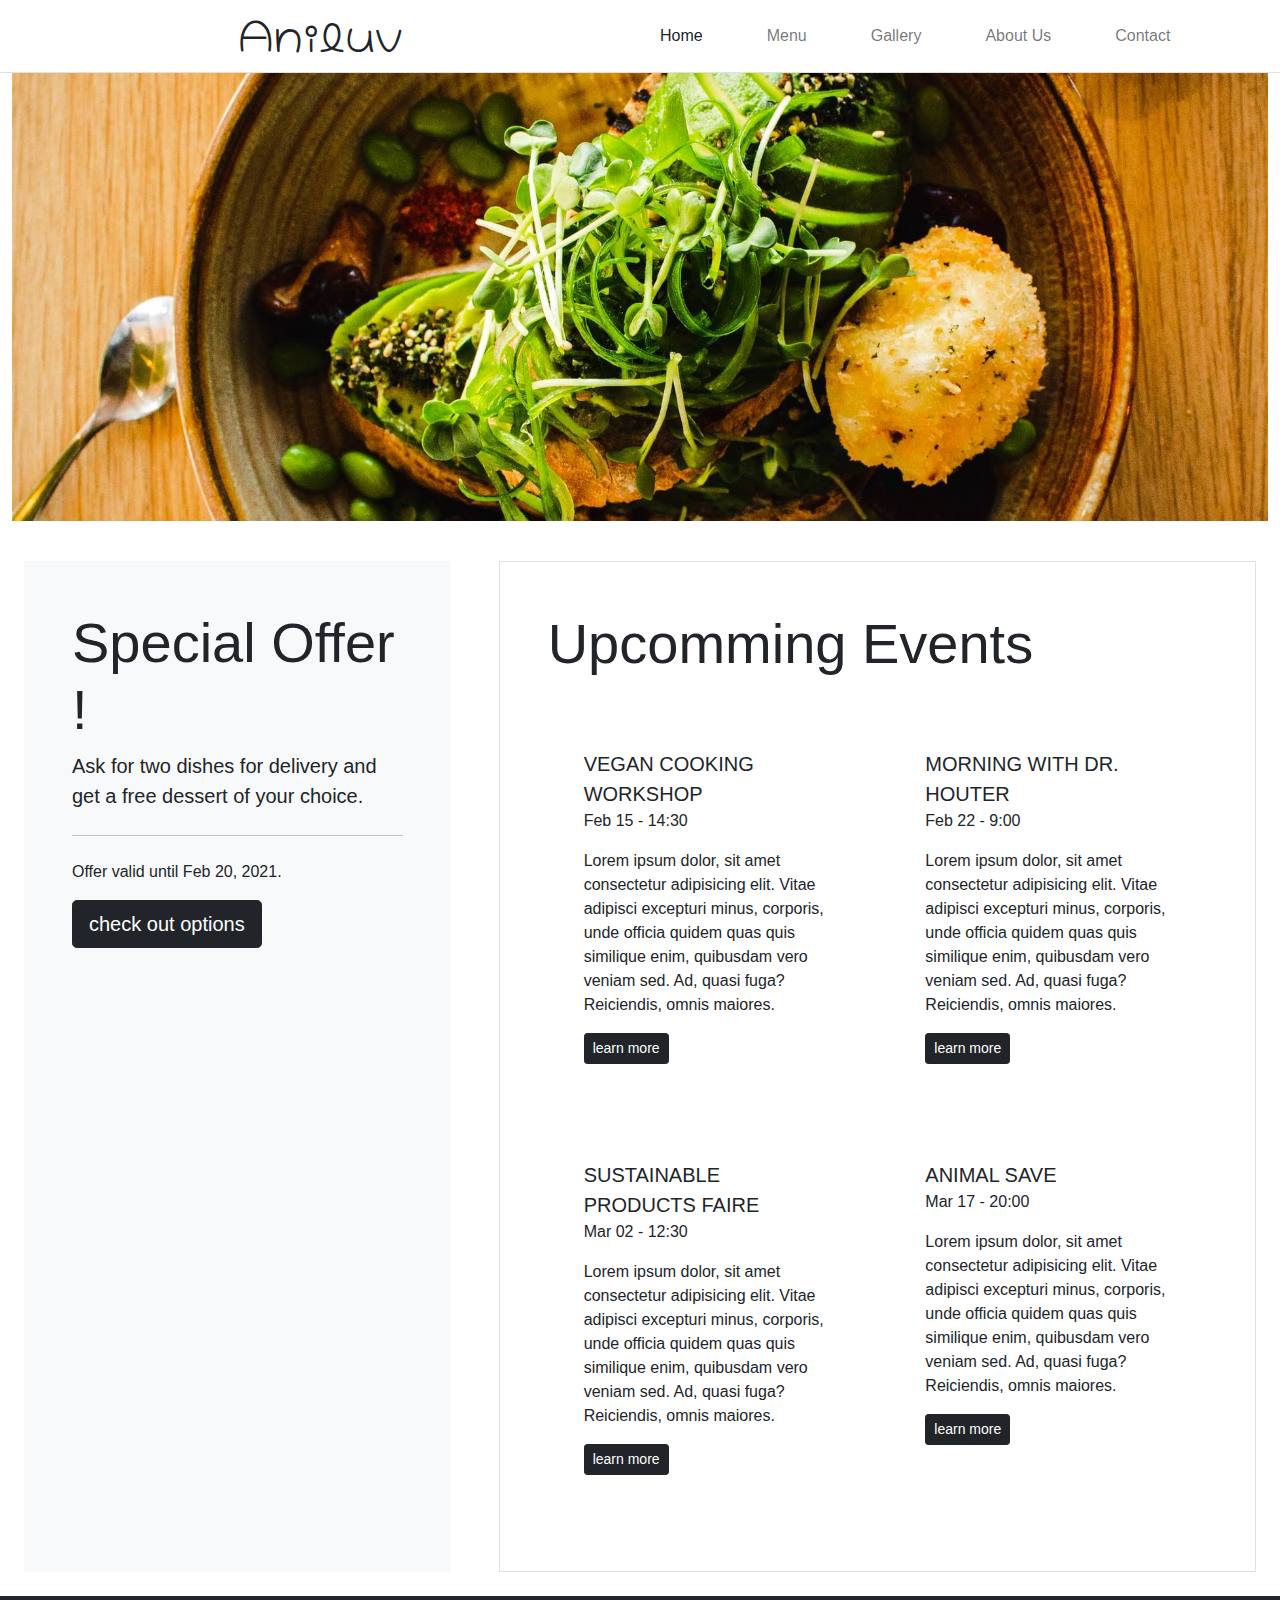
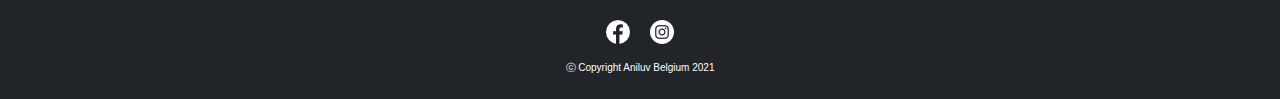
<file: index.html>
<!DOCTYPE html>
<html lang="en">
<head>
    <meta charset="UTF-8">
    <meta name="viewport" content="width=device-width, initial-scale=1.0">
    <link rel="stylesheet" href="scss/custom.css">
    <title>Aniluv - Vegan Restaurant</title>
</head>
<body>

<!------------------------ HEADER ------------------------>
<div class="container-fluid">
    <div class="row border-bottom sticky-top new-bg">
  
    <!-- restaurant's name -->
    <div class="col text-center">
        <h1 class="p-2" id="h1-restname">Aniluv</h1>
    </div>

    <!-- nav bar FOR SM -->
        <div class="col-2 text-center d-md-none">
            <nav>
                <a class="p-2 nav-link dropdown-toggle mt-2" href="#" id="navbarDropdown" role="button" data-bs-toggle="dropdown" aria-expanded="false" aria-labelledby="navbarDropdownMenuLink"><img src="img/menuicon.png"></a>
                <ul class="dropdown-menu">
                    <li><a class="dropdown-item active" aria-current="true" href="index.html">Home</a></li>
                    <li><a class="dropdown-item" href="menu.html">Menu</a></li>
                    <li><a class="dropdown-item" href="gallery.html">Gallery</a></li>
                    <li><a class="dropdown-item" href="about-us.html">About Us</a></li>
                    <li><a class="dropdown-item" href="contact.html">Contact</a></li>
                </ul>
            </nav>
        </div>

    <!-- nav bar FOR MD OR MORE -->
    <div class="col text-center d-none d-md-block">
        <nav class="navbar navbar-expand-md navbar-light mt-2"> 
            <ul class="navbar-nav me-auto mb-2 mb-md-0">
                <li class="nav-item me-5"><a class="nav-link active" href="index.html">Home</a></li>
                <li class="nav-item me-5"><a class="nav-link" href="menu.html">Menu</a></li>
                <li class="nav-item me-5"><a class="nav-link" href="gallery.html">Gallery</a></li>
                <li class="nav-item me-5"><a class="nav-link" href="about-us.html">About Us</a></li>
                <li class="nav-item me-5"><a class="nav-link" href="contact.html">Contact</a></li>
            </ul>
        </nav>   
    </div>

</div>


<!------------------------ HOME ------------------------->
    <!-- image -->
    <div class="container-fluid no-padding">
      <div class="row">
          <div class="col-12">
              <img src="img/food-home.jpg" class="img-fluid">
          </div>
      </div>
    </div>

    <!-- promo --> 
    <div class="row mt-3 ">
        <div class="col-sm col-md-4 bg-light p-5 rounded-lg m-sm-2 m-md-4">
            <h2 class="display-4">Special Offer !</h2>
            <p class="lead">Ask for two dishes for delivery and get a free dessert of your choice.</p>
            <hr class="my-4">
            <p>Offer valid until Feb 20, 2021.</p>
            <a class="btn btn-dark btn-lg" href="menu.html" role="button">check out options</a>
        </div>

    <!-- events -->
        <div class="col-sm col-md border border-1 p-5 rounded-lg m-sm-2 m-md-4">
            <h2 class="display-4 mb-4">Upcomming Events</h2>
            <div class="row">
                <div class="col-sm col-md-6 p-md-5">
                    <p class="lead text-uppercase m-0">Vegan Cooking Workshop</p>
                    <p>Feb 15 - 14:30</p>
                    <p>Lorem ipsum dolor, sit amet consectetur adipisicing elit. Vitae adipisci excepturi minus, corporis, unde officia quidem quas quis similique enim, quibusdam vero veniam sed. Ad, quasi fuga? Reiciendis, omnis maiores.</p>
                    <a class="btn btn-dark btn-sm" href="#" role="button">learn more</a>
                    <hr class="my-4 d-md-none">   
                </div>

                <div class="col-sm col-md-6 p-md-5">
                    <p class="lead text-uppercase m-0">Morning with Dr. Houter</p>
                    <p>Feb 22 - 9:00</p>
                    <p>Lorem ipsum dolor, sit amet consectetur adipisicing elit. Vitae adipisci excepturi minus, corporis, unde officia quidem quas quis similique enim, quibusdam vero veniam sed. Ad, quasi fuga? Reiciendis, omnis maiores.</p>
                    <a class="btn btn-dark btn-sm" href="#" role="button">learn more</a>
                    <hr class="my-4 d-md-none">
                </div>
                <div class="col-sm col-md-6 p-md-5">
                    <p class="lead text-uppercase m-0">Sustainable Products Faire</p>
                    <p>Mar 02 - 12:30</p>
                    <p>Lorem ipsum dolor, sit amet consectetur adipisicing elit. Vitae adipisci excepturi minus, corporis, unde officia quidem quas quis similique enim, quibusdam vero veniam sed. Ad, quasi fuga? Reiciendis, omnis maiores.</p>
                    <a class="btn btn-dark btn-sm" href="#" role="button">learn more</a>
                    <hr class="my-4 d-md-none">
                </div>
                <div class="col-sm col-md-6 p-md-5">
                    <p class="lead text-uppercase m-0">Animal Save</p>
                    <p>Mar 17 - 20:00</p>
                    <p>Lorem ipsum dolor, sit amet consectetur adipisicing elit. Vitae adipisci excepturi minus, corporis, unde officia quidem quas quis similique enim, quibusdam vero veniam sed. Ad, quasi fuga? Reiciendis, omnis maiores.</p>
                    <a class="btn btn-dark btn-sm" href="#" role="button">learn more</a>
                </div>
            </div>
        </div>    
    </div>



<!------------------------ FOOTER -------------------------->
    <div class="row">
        <div class="col-12 bg-dark text-white p-3 text-center">
            <a href="#"><img class="img-color m-2" src="img/fblogo.png"></a>
            <a href="#"><img class="img-color m-2" src="img/instalogo.png"></a>
            <p class="m-2" id="p-footer">ⓒ Copyright Aniluv Belgium 2021</p>
        </div>
    </div>
    
</div> 

<script src="https://cdn.jsdelivr.net/npm/bootstrap@5.0.0-beta1/dist/js/bootstrap.bundle.min.js" integrity="sha384-ygbV9kiqUc6oa4msXn9868pTtWMgiQaeYH7/t7LECLbyPA2x65Kgf80OJFdroafW" crossorigin="anonymous"></script>
</body>
</html>
</file>
<file: scss/custom.css>
/* pagination - Gallery */
@import url("https://fonts.googleapis.com/css2?family=Hachi+Maru+Pop&display=swap");
.mb-6 {
  margin-bottom: 5rem;
}

.mt-6 {
  margin-top: 5rem;
}

/* map - About Us */
/*!
 * Bootstrap v5.0.0-beta1 (https://getbootstrap.com/)
 * Copyright 2011-2020 The Bootstrap Authors
 * Copyright 2011-2020 Twitter, Inc.
 * Licensed under MIT (https://github.com/twbs/bootstrap/blob/main/LICENSE)
 */
:root {
  --bs-blue: #0d6efd;
  --bs-indigo: #6610f2;
  --bs-purple: #6f42c1;
  --bs-pink: #d63384;
  --bs-red: #dc3545;
  --bs-orange: #fd7e14;
  --bs-yellow: #ffc107;
  --bs-green: #198754;
  --bs-teal: #20c997;
  --bs-cyan: #0dcaf0;
  --bs-white: #fff;
  --bs-gray: #6c757d;
  --bs-gray-dark: #343a40;
  --bs-primary: #0d6efd;
  --bs-secondary: #6c757d;
  --bs-success: #198754;
  --bs-info: #0dcaf0;
  --bs-warning: #ffc107;
  --bs-danger: #dc3545;
  --bs-light: #f8f9fa;
  --bs-dark: #212529;
  --bs-font-sans-serif: system-ui, -apple-system, "Segoe UI", Roboto, "Helvetica Neue", Arial, "Noto Sans", "Liberation Sans", sans-serif, "Apple Color Emoji", "Segoe UI Emoji", "Segoe UI Symbol", "Noto Color Emoji";
  --bs-font-monospace: SFMono-Regular, Menlo, Monaco, Consolas, "Liberation Mono", "Courier New", monospace;
  --bs-gradient: linear-gradient(180deg, rgba(255, 255, 255, 0.15), rgba(255, 255, 255, 0));
}

*,
*::before,
*::after {
  -webkit-box-sizing: border-box;
          box-sizing: border-box;
}

@media (prefers-reduced-motion: no-preference) {
  :root {
    scroll-behavior: smooth;
  }
}

body {
  margin: 0;
  font-family: var(--bs-font-sans-serif);
  font-size: 1rem;
  font-weight: 400;
  line-height: 1.5;
  color: #212529;
  background-color: #fff;
  -webkit-text-size-adjust: 100%;
  -webkit-tap-highlight-color: rgba(0, 0, 0, 0);
}

[tabindex="-1"]:focus:not(:focus-visible) {
  outline: 0 !important;
}

hr {
  margin: 1rem 0;
  color: inherit;
  background-color: currentColor;
  border: 0;
  opacity: 0.25;
}

hr:not([size]) {
  height: 1px;
}

h1, .h1, h2, .h2, h3, .h3, h4, .h4, h5, .h5, h6, .h6 {
  margin-top: 0;
  margin-bottom: 0.5rem;
  font-weight: 500;
  line-height: 1.2;
}

h1, .h1 {
  font-size: calc(1.375rem + 1.5vw);
}

@media (min-width: 1200px) {
  h1, .h1 {
    font-size: 2.5rem;
  }
}

h2, .h2 {
  font-size: calc(1.325rem + 0.9vw);
}

@media (min-width: 1200px) {
  h2, .h2 {
    font-size: 2rem;
  }
}

h3, .h3 {
  font-size: calc(1.3rem + 0.6vw);
}

@media (min-width: 1200px) {
  h3, .h3 {
    font-size: 1.75rem;
  }
}

h4, .h4 {
  font-size: calc(1.275rem + 0.3vw);
}

@media (min-width: 1200px) {
  h4, .h4 {
    font-size: 1.5rem;
  }
}

h5, .h5 {
  font-size: 1.25rem;
}

h6, .h6 {
  font-size: 1rem;
}

p {
  margin-top: 0;
  margin-bottom: 1rem;
}

abbr[title],
abbr[data-bs-original-title] {
  text-decoration: underline;
  -webkit-text-decoration: underline dotted;
          text-decoration: underline dotted;
  cursor: help;
  text-decoration-skip-ink: none;
}

address {
  margin-bottom: 1rem;
  font-style: normal;
  line-height: inherit;
}

ol,
ul {
  padding-left: 2rem;
}

ol,
ul,
dl {
  margin-top: 0;
  margin-bottom: 1rem;
}

ol ol,
ul ul,
ol ul,
ul ol {
  margin-bottom: 0;
}

dt {
  font-weight: 700;
}

dd {
  margin-bottom: .5rem;
  margin-left: 0;
}

blockquote {
  margin: 0 0 1rem;
}

b,
strong {
  font-weight: bolder;
}

small, .small {
  font-size: 0.875em;
}

mark, .mark {
  padding: 0.2em;
  background-color: #fcf8e3;
}

sub,
sup {
  position: relative;
  font-size: 0.75em;
  line-height: 0;
  vertical-align: baseline;
}

sub {
  bottom: -.25em;
}

sup {
  top: -.5em;
}

a {
  color: #0d6efd;
  text-decoration: underline;
}

a:hover {
  color: #0a58ca;
}

a:not([href]):not([class]), a:not([href]):not([class]):hover {
  color: inherit;
  text-decoration: none;
}

pre,
code,
kbd,
samp {
  font-family: var(--bs-font-monospace);
  font-size: 1em;
  direction: ltr /* rtl:ignore */;
  unicode-bidi: bidi-override;
}

pre {
  display: block;
  margin-top: 0;
  margin-bottom: 1rem;
  overflow: auto;
  font-size: 0.875em;
}

pre code {
  font-size: inherit;
  color: inherit;
  word-break: normal;
}

code {
  font-size: 0.875em;
  color: #d63384;
  word-wrap: break-word;
}

a > code {
  color: inherit;
}

kbd {
  padding: 0.2rem 0.4rem;
  font-size: 0.875em;
  color: #fff;
  background-color: #212529;
  border-radius: 0.2rem;
}

kbd kbd {
  padding: 0;
  font-size: 1em;
  font-weight: 700;
}

figure {
  margin: 0 0 1rem;
}

img,
svg {
  vertical-align: middle;
}

table {
  caption-side: bottom;
  border-collapse: collapse;
}

caption {
  padding-top: 0.5rem;
  padding-bottom: 0.5rem;
  color: #6c757d;
  text-align: left;
}

th {
  text-align: inherit;
  text-align: -webkit-match-parent;
}

thead,
tbody,
tfoot,
tr,
td,
th {
  border-color: inherit;
  border-style: solid;
  border-width: 0;
}

label {
  display: inline-block;
}

button {
  border-radius: 0;
}

button:focus {
  outline: dotted 1px;
  outline: -webkit-focus-ring-color auto 5px;
}

input,
button,
select,
optgroup,
textarea {
  margin: 0;
  font-family: inherit;
  font-size: inherit;
  line-height: inherit;
}

button,
select {
  text-transform: none;
}

[role="button"] {
  cursor: pointer;
}

select {
  word-wrap: normal;
}

[list]::-webkit-calendar-picker-indicator {
  display: none;
}

button,
[type="button"],
[type="reset"],
[type="submit"] {
  -webkit-appearance: button;
}

button:not(:disabled),
[type="button"]:not(:disabled),
[type="reset"]:not(:disabled),
[type="submit"]:not(:disabled) {
  cursor: pointer;
}

::-moz-focus-inner {
  padding: 0;
  border-style: none;
}

textarea {
  resize: vertical;
}

fieldset {
  min-width: 0;
  padding: 0;
  margin: 0;
  border: 0;
}

legend {
  float: left;
  width: 100%;
  padding: 0;
  margin-bottom: 0.5rem;
  font-size: calc(1.275rem + 0.3vw);
  line-height: inherit;
}

@media (min-width: 1200px) {
  legend {
    font-size: 1.5rem;
  }
}

legend + * {
  clear: left;
}

::-webkit-datetime-edit-fields-wrapper,
::-webkit-datetime-edit-text,
::-webkit-datetime-edit-minute,
::-webkit-datetime-edit-hour-field,
::-webkit-datetime-edit-day-field,
::-webkit-datetime-edit-month-field,
::-webkit-datetime-edit-year-field {
  padding: 0;
}

::-webkit-inner-spin-button {
  height: auto;
}

[type="search"] {
  outline-offset: -2px;
  -webkit-appearance: textfield;
}

/* rtl:raw:
[type="tel"],
[type="url"],
[type="email"],
[type="number"] {
  direction: ltr;
}
*/
::-webkit-search-decoration {
  -webkit-appearance: none;
}

::-webkit-color-swatch-wrapper {
  padding: 0;
}

::file-selector-button {
  font: inherit;
}

::-webkit-file-upload-button {
  font: inherit;
  -webkit-appearance: button;
}

output {
  display: inline-block;
}

iframe {
  border: 0;
}

summary {
  display: list-item;
  cursor: pointer;
}

progress {
  vertical-align: baseline;
}

[hidden] {
  display: none !important;
}

.lead {
  font-size: 1.25rem;
  font-weight: 300;
}

.display-1 {
  font-size: calc(1.625rem + 4.5vw);
  font-weight: 300;
  line-height: 1.2;
}

@media (min-width: 1200px) {
  .display-1 {
    font-size: 5rem;
  }
}

.display-2 {
  font-size: calc(1.575rem + 3.9vw);
  font-weight: 300;
  line-height: 1.2;
}

@media (min-width: 1200px) {
  .display-2 {
    font-size: 4.5rem;
  }
}

.display-3 {
  font-size: calc(1.525rem + 3.3vw);
  font-weight: 300;
  line-height: 1.2;
}

@media (min-width: 1200px) {
  .display-3 {
    font-size: 4rem;
  }
}

.display-4 {
  font-size: calc(1.475rem + 2.7vw);
  font-weight: 300;
  line-height: 1.2;
}

@media (min-width: 1200px) {
  .display-4 {
    font-size: 3.5rem;
  }
}

.display-5 {
  font-size: calc(1.425rem + 2.1vw);
  font-weight: 300;
  line-height: 1.2;
}

@media (min-width: 1200px) {
  .display-5 {
    font-size: 3rem;
  }
}

.display-6 {
  font-size: calc(1.375rem + 1.5vw);
  font-weight: 300;
  line-height: 1.2;
}

@media (min-width: 1200px) {
  .display-6 {
    font-size: 2.5rem;
  }
}

.list-unstyled {
  padding-left: 0;
  list-style: none;
}

.list-inline {
  padding-left: 0;
  list-style: none;
}

.list-inline-item {
  display: inline-block;
}

.list-inline-item:not(:last-child) {
  margin-right: 0.5rem;
}

.initialism {
  font-size: 0.875em;
  text-transform: uppercase;
}

.blockquote {
  margin-bottom: 1rem;
  font-size: 1.25rem;
}

.blockquote > :last-child {
  margin-bottom: 0;
}

.blockquote-footer {
  margin-top: -1rem;
  margin-bottom: 1rem;
  font-size: 0.875em;
  color: #6c757d;
}

.blockquote-footer::before {
  content: "\2014\00A0";
}

.img-fluid {
  max-width: 100%;
  height: auto;
}

.img-thumbnail {
  padding: 0.25rem;
  background-color: #fff;
  border: 1px solid #dee2e6;
  border-radius: 0.25rem;
  max-width: 100%;
  height: auto;
}

.figure {
  display: inline-block;
}

.figure-img {
  margin-bottom: 0.5rem;
  line-height: 1;
}

.figure-caption {
  font-size: 0.875em;
  color: #6c757d;
}

.container,
.container-fluid,
.container-sm,
.container-md,
.container-lg,
.container-xl,
.container-xxl {
  width: 100%;
  padding-right: var(--bs-gutter-x, 0.75rem);
  padding-left: var(--bs-gutter-x, 0.75rem);
  margin-right: auto;
  margin-left: auto;
}

@media (min-width: 576px) {
  .container, .container-sm {
    max-width: 540px;
  }
}

@media (min-width: 768px) {
  .container, .container-sm, .container-md {
    max-width: 720px;
  }
}

@media (min-width: 992px) {
  .container, .container-sm, .container-md, .container-lg {
    max-width: 960px;
  }
}

@media (min-width: 1200px) {
  .container, .container-sm, .container-md, .container-lg, .container-xl {
    max-width: 1140px;
  }
}

@media (min-width: 1400px) {
  .container, .container-sm, .container-md, .container-lg, .container-xl, .container-xxl {
    max-width: 1320px;
  }
}

.row {
  --bs-gutter-x: 1.5rem;
  --bs-gutter-y: 0;
  display: -webkit-box;
  display: -ms-flexbox;
  display: flex;
  -ms-flex-wrap: wrap;
      flex-wrap: wrap;
  margin-top: calc(var(--bs-gutter-y) * -1);
  margin-right: calc(var(--bs-gutter-x) / -2);
  margin-left: calc(var(--bs-gutter-x) / -2);
}

.row > * {
  -ms-flex-negative: 0;
      flex-shrink: 0;
  width: 100%;
  max-width: 100%;
  padding-right: calc(var(--bs-gutter-x) / 2);
  padding-left: calc(var(--bs-gutter-x) / 2);
  margin-top: var(--bs-gutter-y);
}

.col {
  -webkit-box-flex: 1;
      -ms-flex: 1 0 0%;
          flex: 1 0 0%;
}

.row-cols-auto > * {
  -webkit-box-flex: 0;
      -ms-flex: 0 0 auto;
          flex: 0 0 auto;
  width: auto;
}

.row-cols-1 > * {
  -webkit-box-flex: 0;
      -ms-flex: 0 0 auto;
          flex: 0 0 auto;
  width: 100%;
}

.row-cols-2 > * {
  -webkit-box-flex: 0;
      -ms-flex: 0 0 auto;
          flex: 0 0 auto;
  width: 50%;
}

.row-cols-3 > * {
  -webkit-box-flex: 0;
      -ms-flex: 0 0 auto;
          flex: 0 0 auto;
  width: 33.33333%;
}

.row-cols-4 > * {
  -webkit-box-flex: 0;
      -ms-flex: 0 0 auto;
          flex: 0 0 auto;
  width: 25%;
}

.row-cols-5 > * {
  -webkit-box-flex: 0;
      -ms-flex: 0 0 auto;
          flex: 0 0 auto;
  width: 20%;
}

.row-cols-6 > * {
  -webkit-box-flex: 0;
      -ms-flex: 0 0 auto;
          flex: 0 0 auto;
  width: 16.66667%;
}

.col-auto {
  -webkit-box-flex: 0;
      -ms-flex: 0 0 auto;
          flex: 0 0 auto;
  width: auto;
}

.col-1 {
  -webkit-box-flex: 0;
      -ms-flex: 0 0 auto;
          flex: 0 0 auto;
  width: 8.33333%;
}

.col-2 {
  -webkit-box-flex: 0;
      -ms-flex: 0 0 auto;
          flex: 0 0 auto;
  width: 16.66667%;
}

.col-3 {
  -webkit-box-flex: 0;
      -ms-flex: 0 0 auto;
          flex: 0 0 auto;
  width: 25%;
}

.col-4 {
  -webkit-box-flex: 0;
      -ms-flex: 0 0 auto;
          flex: 0 0 auto;
  width: 33.33333%;
}

.col-5 {
  -webkit-box-flex: 0;
      -ms-flex: 0 0 auto;
          flex: 0 0 auto;
  width: 41.66667%;
}

.col-6 {
  -webkit-box-flex: 0;
      -ms-flex: 0 0 auto;
          flex: 0 0 auto;
  width: 50%;
}

.col-7 {
  -webkit-box-flex: 0;
      -ms-flex: 0 0 auto;
          flex: 0 0 auto;
  width: 58.33333%;
}

.col-8 {
  -webkit-box-flex: 0;
      -ms-flex: 0 0 auto;
          flex: 0 0 auto;
  width: 66.66667%;
}

.col-9 {
  -webkit-box-flex: 0;
      -ms-flex: 0 0 auto;
          flex: 0 0 auto;
  width: 75%;
}

.col-10 {
  -webkit-box-flex: 0;
      -ms-flex: 0 0 auto;
          flex: 0 0 auto;
  width: 83.33333%;
}

.col-11 {
  -webkit-box-flex: 0;
      -ms-flex: 0 0 auto;
          flex: 0 0 auto;
  width: 91.66667%;
}

.col-12 {
  -webkit-box-flex: 0;
      -ms-flex: 0 0 auto;
          flex: 0 0 auto;
  width: 100%;
}

.offset-1 {
  margin-left: 8.33333%;
}

.offset-2 {
  margin-left: 16.66667%;
}

.offset-3 {
  margin-left: 25%;
}

.offset-4 {
  margin-left: 33.33333%;
}

.offset-5 {
  margin-left: 41.66667%;
}

.offset-6 {
  margin-left: 50%;
}

.offset-7 {
  margin-left: 58.33333%;
}

.offset-8 {
  margin-left: 66.66667%;
}

.offset-9 {
  margin-left: 75%;
}

.offset-10 {
  margin-left: 83.33333%;
}

.offset-11 {
  margin-left: 91.66667%;
}

.g-0,
.gx-0 {
  --bs-gutter-x: 0;
}

.g-0,
.gy-0 {
  --bs-gutter-y: 0;
}

.g-1,
.gx-1 {
  --bs-gutter-x: 0.25rem;
}

.g-1,
.gy-1 {
  --bs-gutter-y: 0.25rem;
}

.g-2,
.gx-2 {
  --bs-gutter-x: 0.5rem;
}

.g-2,
.gy-2 {
  --bs-gutter-y: 0.5rem;
}

.g-3,
.gx-3 {
  --bs-gutter-x: 1rem;
}

.g-3,
.gy-3 {
  --bs-gutter-y: 1rem;
}

.g-4,
.gx-4 {
  --bs-gutter-x: 1.5rem;
}

.g-4,
.gy-4 {
  --bs-gutter-y: 1.5rem;
}

.g-5,
.gx-5 {
  --bs-gutter-x: 3rem;
}

.g-5,
.gy-5 {
  --bs-gutter-y: 3rem;
}

@media (min-width: 576px) {
  .col-sm {
    -webkit-box-flex: 1;
        -ms-flex: 1 0 0%;
            flex: 1 0 0%;
  }
  .row-cols-sm-auto > * {
    -webkit-box-flex: 0;
        -ms-flex: 0 0 auto;
            flex: 0 0 auto;
    width: auto;
  }
  .row-cols-sm-1 > * {
    -webkit-box-flex: 0;
        -ms-flex: 0 0 auto;
            flex: 0 0 auto;
    width: 100%;
  }
  .row-cols-sm-2 > * {
    -webkit-box-flex: 0;
        -ms-flex: 0 0 auto;
            flex: 0 0 auto;
    width: 50%;
  }
  .row-cols-sm-3 > * {
    -webkit-box-flex: 0;
        -ms-flex: 0 0 auto;
            flex: 0 0 auto;
    width: 33.33333%;
  }
  .row-cols-sm-4 > * {
    -webkit-box-flex: 0;
        -ms-flex: 0 0 auto;
            flex: 0 0 auto;
    width: 25%;
  }
  .row-cols-sm-5 > * {
    -webkit-box-flex: 0;
        -ms-flex: 0 0 auto;
            flex: 0 0 auto;
    width: 20%;
  }
  .row-cols-sm-6 > * {
    -webkit-box-flex: 0;
        -ms-flex: 0 0 auto;
            flex: 0 0 auto;
    width: 16.66667%;
  }
  .col-sm-auto {
    -webkit-box-flex: 0;
        -ms-flex: 0 0 auto;
            flex: 0 0 auto;
    width: auto;
  }
  .col-sm-1 {
    -webkit-box-flex: 0;
        -ms-flex: 0 0 auto;
            flex: 0 0 auto;
    width: 8.33333%;
  }
  .col-sm-2 {
    -webkit-box-flex: 0;
        -ms-flex: 0 0 auto;
            flex: 0 0 auto;
    width: 16.66667%;
  }
  .col-sm-3 {
    -webkit-box-flex: 0;
        -ms-flex: 0 0 auto;
            flex: 0 0 auto;
    width: 25%;
  }
  .col-sm-4 {
    -webkit-box-flex: 0;
        -ms-flex: 0 0 auto;
            flex: 0 0 auto;
    width: 33.33333%;
  }
  .col-sm-5 {
    -webkit-box-flex: 0;
        -ms-flex: 0 0 auto;
            flex: 0 0 auto;
    width: 41.66667%;
  }
  .col-sm-6 {
    -webkit-box-flex: 0;
        -ms-flex: 0 0 auto;
            flex: 0 0 auto;
    width: 50%;
  }
  .col-sm-7 {
    -webkit-box-flex: 0;
        -ms-flex: 0 0 auto;
            flex: 0 0 auto;
    width: 58.33333%;
  }
  .col-sm-8 {
    -webkit-box-flex: 0;
        -ms-flex: 0 0 auto;
            flex: 0 0 auto;
    width: 66.66667%;
  }
  .col-sm-9 {
    -webkit-box-flex: 0;
        -ms-flex: 0 0 auto;
            flex: 0 0 auto;
    width: 75%;
  }
  .col-sm-10 {
    -webkit-box-flex: 0;
        -ms-flex: 0 0 auto;
            flex: 0 0 auto;
    width: 83.33333%;
  }
  .col-sm-11 {
    -webkit-box-flex: 0;
        -ms-flex: 0 0 auto;
            flex: 0 0 auto;
    width: 91.66667%;
  }
  .col-sm-12 {
    -webkit-box-flex: 0;
        -ms-flex: 0 0 auto;
            flex: 0 0 auto;
    width: 100%;
  }
  .offset-sm-0 {
    margin-left: 0;
  }
  .offset-sm-1 {
    margin-left: 8.33333%;
  }
  .offset-sm-2 {
    margin-left: 16.66667%;
  }
  .offset-sm-3 {
    margin-left: 25%;
  }
  .offset-sm-4 {
    margin-left: 33.33333%;
  }
  .offset-sm-5 {
    margin-left: 41.66667%;
  }
  .offset-sm-6 {
    margin-left: 50%;
  }
  .offset-sm-7 {
    margin-left: 58.33333%;
  }
  .offset-sm-8 {
    margin-left: 66.66667%;
  }
  .offset-sm-9 {
    margin-left: 75%;
  }
  .offset-sm-10 {
    margin-left: 83.33333%;
  }
  .offset-sm-11 {
    margin-left: 91.66667%;
  }
  .g-sm-0,
  .gx-sm-0 {
    --bs-gutter-x: 0;
  }
  .g-sm-0,
  .gy-sm-0 {
    --bs-gutter-y: 0;
  }
  .g-sm-1,
  .gx-sm-1 {
    --bs-gutter-x: 0.25rem;
  }
  .g-sm-1,
  .gy-sm-1 {
    --bs-gutter-y: 0.25rem;
  }
  .g-sm-2,
  .gx-sm-2 {
    --bs-gutter-x: 0.5rem;
  }
  .g-sm-2,
  .gy-sm-2 {
    --bs-gutter-y: 0.5rem;
  }
  .g-sm-3,
  .gx-sm-3 {
    --bs-gutter-x: 1rem;
  }
  .g-sm-3,
  .gy-sm-3 {
    --bs-gutter-y: 1rem;
  }
  .g-sm-4,
  .gx-sm-4 {
    --bs-gutter-x: 1.5rem;
  }
  .g-sm-4,
  .gy-sm-4 {
    --bs-gutter-y: 1.5rem;
  }
  .g-sm-5,
  .gx-sm-5 {
    --bs-gutter-x: 3rem;
  }
  .g-sm-5,
  .gy-sm-5 {
    --bs-gutter-y: 3rem;
  }
}

@media (min-width: 768px) {
  .col-md {
    -webkit-box-flex: 1;
        -ms-flex: 1 0 0%;
            flex: 1 0 0%;
  }
  .row-cols-md-auto > * {
    -webkit-box-flex: 0;
        -ms-flex: 0 0 auto;
            flex: 0 0 auto;
    width: auto;
  }
  .row-cols-md-1 > * {
    -webkit-box-flex: 0;
        -ms-flex: 0 0 auto;
            flex: 0 0 auto;
    width: 100%;
  }
  .row-cols-md-2 > * {
    -webkit-box-flex: 0;
        -ms-flex: 0 0 auto;
            flex: 0 0 auto;
    width: 50%;
  }
  .row-cols-md-3 > * {
    -webkit-box-flex: 0;
        -ms-flex: 0 0 auto;
            flex: 0 0 auto;
    width: 33.33333%;
  }
  .row-cols-md-4 > * {
    -webkit-box-flex: 0;
        -ms-flex: 0 0 auto;
            flex: 0 0 auto;
    width: 25%;
  }
  .row-cols-md-5 > * {
    -webkit-box-flex: 0;
        -ms-flex: 0 0 auto;
            flex: 0 0 auto;
    width: 20%;
  }
  .row-cols-md-6 > * {
    -webkit-box-flex: 0;
        -ms-flex: 0 0 auto;
            flex: 0 0 auto;
    width: 16.66667%;
  }
  .col-md-auto {
    -webkit-box-flex: 0;
        -ms-flex: 0 0 auto;
            flex: 0 0 auto;
    width: auto;
  }
  .col-md-1 {
    -webkit-box-flex: 0;
        -ms-flex: 0 0 auto;
            flex: 0 0 auto;
    width: 8.33333%;
  }
  .col-md-2 {
    -webkit-box-flex: 0;
        -ms-flex: 0 0 auto;
            flex: 0 0 auto;
    width: 16.66667%;
  }
  .col-md-3 {
    -webkit-box-flex: 0;
        -ms-flex: 0 0 auto;
            flex: 0 0 auto;
    width: 25%;
  }
  .col-md-4 {
    -webkit-box-flex: 0;
        -ms-flex: 0 0 auto;
            flex: 0 0 auto;
    width: 33.33333%;
  }
  .col-md-5 {
    -webkit-box-flex: 0;
        -ms-flex: 0 0 auto;
            flex: 0 0 auto;
    width: 41.66667%;
  }
  .col-md-6 {
    -webkit-box-flex: 0;
        -ms-flex: 0 0 auto;
            flex: 0 0 auto;
    width: 50%;
  }
  .col-md-7 {
    -webkit-box-flex: 0;
        -ms-flex: 0 0 auto;
            flex: 0 0 auto;
    width: 58.33333%;
  }
  .col-md-8 {
    -webkit-box-flex: 0;
        -ms-flex: 0 0 auto;
            flex: 0 0 auto;
    width: 66.66667%;
  }
  .col-md-9 {
    -webkit-box-flex: 0;
        -ms-flex: 0 0 auto;
            flex: 0 0 auto;
    width: 75%;
  }
  .col-md-10 {
    -webkit-box-flex: 0;
        -ms-flex: 0 0 auto;
            flex: 0 0 auto;
    width: 83.33333%;
  }
  .col-md-11 {
    -webkit-box-flex: 0;
        -ms-flex: 0 0 auto;
            flex: 0 0 auto;
    width: 91.66667%;
  }
  .col-md-12 {
    -webkit-box-flex: 0;
        -ms-flex: 0 0 auto;
            flex: 0 0 auto;
    width: 100%;
  }
  .offset-md-0 {
    margin-left: 0;
  }
  .offset-md-1 {
    margin-left: 8.33333%;
  }
  .offset-md-2 {
    margin-left: 16.66667%;
  }
  .offset-md-3 {
    margin-left: 25%;
  }
  .offset-md-4 {
    margin-left: 33.33333%;
  }
  .offset-md-5 {
    margin-left: 41.66667%;
  }
  .offset-md-6 {
    margin-left: 50%;
  }
  .offset-md-7 {
    margin-left: 58.33333%;
  }
  .offset-md-8 {
    margin-left: 66.66667%;
  }
  .offset-md-9 {
    margin-left: 75%;
  }
  .offset-md-10 {
    margin-left: 83.33333%;
  }
  .offset-md-11 {
    margin-left: 91.66667%;
  }
  .g-md-0,
  .gx-md-0 {
    --bs-gutter-x: 0;
  }
  .g-md-0,
  .gy-md-0 {
    --bs-gutter-y: 0;
  }
  .g-md-1,
  .gx-md-1 {
    --bs-gutter-x: 0.25rem;
  }
  .g-md-1,
  .gy-md-1 {
    --bs-gutter-y: 0.25rem;
  }
  .g-md-2,
  .gx-md-2 {
    --bs-gutter-x: 0.5rem;
  }
  .g-md-2,
  .gy-md-2 {
    --bs-gutter-y: 0.5rem;
  }
  .g-md-3,
  .gx-md-3 {
    --bs-gutter-x: 1rem;
  }
  .g-md-3,
  .gy-md-3 {
    --bs-gutter-y: 1rem;
  }
  .g-md-4,
  .gx-md-4 {
    --bs-gutter-x: 1.5rem;
  }
  .g-md-4,
  .gy-md-4 {
    --bs-gutter-y: 1.5rem;
  }
  .g-md-5,
  .gx-md-5 {
    --bs-gutter-x: 3rem;
  }
  .g-md-5,
  .gy-md-5 {
    --bs-gutter-y: 3rem;
  }
}

@media (min-width: 992px) {
  .col-lg {
    -webkit-box-flex: 1;
        -ms-flex: 1 0 0%;
            flex: 1 0 0%;
  }
  .row-cols-lg-auto > * {
    -webkit-box-flex: 0;
        -ms-flex: 0 0 auto;
            flex: 0 0 auto;
    width: auto;
  }
  .row-cols-lg-1 > * {
    -webkit-box-flex: 0;
        -ms-flex: 0 0 auto;
            flex: 0 0 auto;
    width: 100%;
  }
  .row-cols-lg-2 > * {
    -webkit-box-flex: 0;
        -ms-flex: 0 0 auto;
            flex: 0 0 auto;
    width: 50%;
  }
  .row-cols-lg-3 > * {
    -webkit-box-flex: 0;
        -ms-flex: 0 0 auto;
            flex: 0 0 auto;
    width: 33.33333%;
  }
  .row-cols-lg-4 > * {
    -webkit-box-flex: 0;
        -ms-flex: 0 0 auto;
            flex: 0 0 auto;
    width: 25%;
  }
  .row-cols-lg-5 > * {
    -webkit-box-flex: 0;
        -ms-flex: 0 0 auto;
            flex: 0 0 auto;
    width: 20%;
  }
  .row-cols-lg-6 > * {
    -webkit-box-flex: 0;
        -ms-flex: 0 0 auto;
            flex: 0 0 auto;
    width: 16.66667%;
  }
  .col-lg-auto {
    -webkit-box-flex: 0;
        -ms-flex: 0 0 auto;
            flex: 0 0 auto;
    width: auto;
  }
  .col-lg-1 {
    -webkit-box-flex: 0;
        -ms-flex: 0 0 auto;
            flex: 0 0 auto;
    width: 8.33333%;
  }
  .col-lg-2 {
    -webkit-box-flex: 0;
        -ms-flex: 0 0 auto;
            flex: 0 0 auto;
    width: 16.66667%;
  }
  .col-lg-3 {
    -webkit-box-flex: 0;
        -ms-flex: 0 0 auto;
            flex: 0 0 auto;
    width: 25%;
  }
  .col-lg-4 {
    -webkit-box-flex: 0;
        -ms-flex: 0 0 auto;
            flex: 0 0 auto;
    width: 33.33333%;
  }
  .col-lg-5 {
    -webkit-box-flex: 0;
        -ms-flex: 0 0 auto;
            flex: 0 0 auto;
    width: 41.66667%;
  }
  .col-lg-6 {
    -webkit-box-flex: 0;
        -ms-flex: 0 0 auto;
            flex: 0 0 auto;
    width: 50%;
  }
  .col-lg-7 {
    -webkit-box-flex: 0;
        -ms-flex: 0 0 auto;
            flex: 0 0 auto;
    width: 58.33333%;
  }
  .col-lg-8 {
    -webkit-box-flex: 0;
        -ms-flex: 0 0 auto;
            flex: 0 0 auto;
    width: 66.66667%;
  }
  .col-lg-9 {
    -webkit-box-flex: 0;
        -ms-flex: 0 0 auto;
            flex: 0 0 auto;
    width: 75%;
  }
  .col-lg-10 {
    -webkit-box-flex: 0;
        -ms-flex: 0 0 auto;
            flex: 0 0 auto;
    width: 83.33333%;
  }
  .col-lg-11 {
    -webkit-box-flex: 0;
        -ms-flex: 0 0 auto;
            flex: 0 0 auto;
    width: 91.66667%;
  }
  .col-lg-12 {
    -webkit-box-flex: 0;
        -ms-flex: 0 0 auto;
            flex: 0 0 auto;
    width: 100%;
  }
  .offset-lg-0 {
    margin-left: 0;
  }
  .offset-lg-1 {
    margin-left: 8.33333%;
  }
  .offset-lg-2 {
    margin-left: 16.66667%;
  }
  .offset-lg-3 {
    margin-left: 25%;
  }
  .offset-lg-4 {
    margin-left: 33.33333%;
  }
  .offset-lg-5 {
    margin-left: 41.66667%;
  }
  .offset-lg-6 {
    margin-left: 50%;
  }
  .offset-lg-7 {
    margin-left: 58.33333%;
  }
  .offset-lg-8 {
    margin-left: 66.66667%;
  }
  .offset-lg-9 {
    margin-left: 75%;
  }
  .offset-lg-10 {
    margin-left: 83.33333%;
  }
  .offset-lg-11 {
    margin-left: 91.66667%;
  }
  .g-lg-0,
  .gx-lg-0 {
    --bs-gutter-x: 0;
  }
  .g-lg-0,
  .gy-lg-0 {
    --bs-gutter-y: 0;
  }
  .g-lg-1,
  .gx-lg-1 {
    --bs-gutter-x: 0.25rem;
  }
  .g-lg-1,
  .gy-lg-1 {
    --bs-gutter-y: 0.25rem;
  }
  .g-lg-2,
  .gx-lg-2 {
    --bs-gutter-x: 0.5rem;
  }
  .g-lg-2,
  .gy-lg-2 {
    --bs-gutter-y: 0.5rem;
  }
  .g-lg-3,
  .gx-lg-3 {
    --bs-gutter-x: 1rem;
  }
  .g-lg-3,
  .gy-lg-3 {
    --bs-gutter-y: 1rem;
  }
  .g-lg-4,
  .gx-lg-4 {
    --bs-gutter-x: 1.5rem;
  }
  .g-lg-4,
  .gy-lg-4 {
    --bs-gutter-y: 1.5rem;
  }
  .g-lg-5,
  .gx-lg-5 {
    --bs-gutter-x: 3rem;
  }
  .g-lg-5,
  .gy-lg-5 {
    --bs-gutter-y: 3rem;
  }
}

@media (min-width: 1200px) {
  .col-xl {
    -webkit-box-flex: 1;
        -ms-flex: 1 0 0%;
            flex: 1 0 0%;
  }
  .row-cols-xl-auto > * {
    -webkit-box-flex: 0;
        -ms-flex: 0 0 auto;
            flex: 0 0 auto;
    width: auto;
  }
  .row-cols-xl-1 > * {
    -webkit-box-flex: 0;
        -ms-flex: 0 0 auto;
            flex: 0 0 auto;
    width: 100%;
  }
  .row-cols-xl-2 > * {
    -webkit-box-flex: 0;
        -ms-flex: 0 0 auto;
            flex: 0 0 auto;
    width: 50%;
  }
  .row-cols-xl-3 > * {
    -webkit-box-flex: 0;
        -ms-flex: 0 0 auto;
            flex: 0 0 auto;
    width: 33.33333%;
  }
  .row-cols-xl-4 > * {
    -webkit-box-flex: 0;
        -ms-flex: 0 0 auto;
            flex: 0 0 auto;
    width: 25%;
  }
  .row-cols-xl-5 > * {
    -webkit-box-flex: 0;
        -ms-flex: 0 0 auto;
            flex: 0 0 auto;
    width: 20%;
  }
  .row-cols-xl-6 > * {
    -webkit-box-flex: 0;
        -ms-flex: 0 0 auto;
            flex: 0 0 auto;
    width: 16.66667%;
  }
  .col-xl-auto {
    -webkit-box-flex: 0;
        -ms-flex: 0 0 auto;
            flex: 0 0 auto;
    width: auto;
  }
  .col-xl-1 {
    -webkit-box-flex: 0;
        -ms-flex: 0 0 auto;
            flex: 0 0 auto;
    width: 8.33333%;
  }
  .col-xl-2 {
    -webkit-box-flex: 0;
        -ms-flex: 0 0 auto;
            flex: 0 0 auto;
    width: 16.66667%;
  }
  .col-xl-3 {
    -webkit-box-flex: 0;
        -ms-flex: 0 0 auto;
            flex: 0 0 auto;
    width: 25%;
  }
  .col-xl-4 {
    -webkit-box-flex: 0;
        -ms-flex: 0 0 auto;
            flex: 0 0 auto;
    width: 33.33333%;
  }
  .col-xl-5 {
    -webkit-box-flex: 0;
        -ms-flex: 0 0 auto;
            flex: 0 0 auto;
    width: 41.66667%;
  }
  .col-xl-6 {
    -webkit-box-flex: 0;
        -ms-flex: 0 0 auto;
            flex: 0 0 auto;
    width: 50%;
  }
  .col-xl-7 {
    -webkit-box-flex: 0;
        -ms-flex: 0 0 auto;
            flex: 0 0 auto;
    width: 58.33333%;
  }
  .col-xl-8 {
    -webkit-box-flex: 0;
        -ms-flex: 0 0 auto;
            flex: 0 0 auto;
    width: 66.66667%;
  }
  .col-xl-9 {
    -webkit-box-flex: 0;
        -ms-flex: 0 0 auto;
            flex: 0 0 auto;
    width: 75%;
  }
  .col-xl-10 {
    -webkit-box-flex: 0;
        -ms-flex: 0 0 auto;
            flex: 0 0 auto;
    width: 83.33333%;
  }
  .col-xl-11 {
    -webkit-box-flex: 0;
        -ms-flex: 0 0 auto;
            flex: 0 0 auto;
    width: 91.66667%;
  }
  .col-xl-12 {
    -webkit-box-flex: 0;
        -ms-flex: 0 0 auto;
            flex: 0 0 auto;
    width: 100%;
  }
  .offset-xl-0 {
    margin-left: 0;
  }
  .offset-xl-1 {
    margin-left: 8.33333%;
  }
  .offset-xl-2 {
    margin-left: 16.66667%;
  }
  .offset-xl-3 {
    margin-left: 25%;
  }
  .offset-xl-4 {
    margin-left: 33.33333%;
  }
  .offset-xl-5 {
    margin-left: 41.66667%;
  }
  .offset-xl-6 {
    margin-left: 50%;
  }
  .offset-xl-7 {
    margin-left: 58.33333%;
  }
  .offset-xl-8 {
    margin-left: 66.66667%;
  }
  .offset-xl-9 {
    margin-left: 75%;
  }
  .offset-xl-10 {
    margin-left: 83.33333%;
  }
  .offset-xl-11 {
    margin-left: 91.66667%;
  }
  .g-xl-0,
  .gx-xl-0 {
    --bs-gutter-x: 0;
  }
  .g-xl-0,
  .gy-xl-0 {
    --bs-gutter-y: 0;
  }
  .g-xl-1,
  .gx-xl-1 {
    --bs-gutter-x: 0.25rem;
  }
  .g-xl-1,
  .gy-xl-1 {
    --bs-gutter-y: 0.25rem;
  }
  .g-xl-2,
  .gx-xl-2 {
    --bs-gutter-x: 0.5rem;
  }
  .g-xl-2,
  .gy-xl-2 {
    --bs-gutter-y: 0.5rem;
  }
  .g-xl-3,
  .gx-xl-3 {
    --bs-gutter-x: 1rem;
  }
  .g-xl-3,
  .gy-xl-3 {
    --bs-gutter-y: 1rem;
  }
  .g-xl-4,
  .gx-xl-4 {
    --bs-gutter-x: 1.5rem;
  }
  .g-xl-4,
  .gy-xl-4 {
    --bs-gutter-y: 1.5rem;
  }
  .g-xl-5,
  .gx-xl-5 {
    --bs-gutter-x: 3rem;
  }
  .g-xl-5,
  .gy-xl-5 {
    --bs-gutter-y: 3rem;
  }
}

@media (min-width: 1400px) {
  .col-xxl {
    -webkit-box-flex: 1;
        -ms-flex: 1 0 0%;
            flex: 1 0 0%;
  }
  .row-cols-xxl-auto > * {
    -webkit-box-flex: 0;
        -ms-flex: 0 0 auto;
            flex: 0 0 auto;
    width: auto;
  }
  .row-cols-xxl-1 > * {
    -webkit-box-flex: 0;
        -ms-flex: 0 0 auto;
            flex: 0 0 auto;
    width: 100%;
  }
  .row-cols-xxl-2 > * {
    -webkit-box-flex: 0;
        -ms-flex: 0 0 auto;
            flex: 0 0 auto;
    width: 50%;
  }
  .row-cols-xxl-3 > * {
    -webkit-box-flex: 0;
        -ms-flex: 0 0 auto;
            flex: 0 0 auto;
    width: 33.33333%;
  }
  .row-cols-xxl-4 > * {
    -webkit-box-flex: 0;
        -ms-flex: 0 0 auto;
            flex: 0 0 auto;
    width: 25%;
  }
  .row-cols-xxl-5 > * {
    -webkit-box-flex: 0;
        -ms-flex: 0 0 auto;
            flex: 0 0 auto;
    width: 20%;
  }
  .row-cols-xxl-6 > * {
    -webkit-box-flex: 0;
        -ms-flex: 0 0 auto;
            flex: 0 0 auto;
    width: 16.66667%;
  }
  .col-xxl-auto {
    -webkit-box-flex: 0;
        -ms-flex: 0 0 auto;
            flex: 0 0 auto;
    width: auto;
  }
  .col-xxl-1 {
    -webkit-box-flex: 0;
        -ms-flex: 0 0 auto;
            flex: 0 0 auto;
    width: 8.33333%;
  }
  .col-xxl-2 {
    -webkit-box-flex: 0;
        -ms-flex: 0 0 auto;
            flex: 0 0 auto;
    width: 16.66667%;
  }
  .col-xxl-3 {
    -webkit-box-flex: 0;
        -ms-flex: 0 0 auto;
            flex: 0 0 auto;
    width: 25%;
  }
  .col-xxl-4 {
    -webkit-box-flex: 0;
        -ms-flex: 0 0 auto;
            flex: 0 0 auto;
    width: 33.33333%;
  }
  .col-xxl-5 {
    -webkit-box-flex: 0;
        -ms-flex: 0 0 auto;
            flex: 0 0 auto;
    width: 41.66667%;
  }
  .col-xxl-6 {
    -webkit-box-flex: 0;
        -ms-flex: 0 0 auto;
            flex: 0 0 auto;
    width: 50%;
  }
  .col-xxl-7 {
    -webkit-box-flex: 0;
        -ms-flex: 0 0 auto;
            flex: 0 0 auto;
    width: 58.33333%;
  }
  .col-xxl-8 {
    -webkit-box-flex: 0;
        -ms-flex: 0 0 auto;
            flex: 0 0 auto;
    width: 66.66667%;
  }
  .col-xxl-9 {
    -webkit-box-flex: 0;
        -ms-flex: 0 0 auto;
            flex: 0 0 auto;
    width: 75%;
  }
  .col-xxl-10 {
    -webkit-box-flex: 0;
        -ms-flex: 0 0 auto;
            flex: 0 0 auto;
    width: 83.33333%;
  }
  .col-xxl-11 {
    -webkit-box-flex: 0;
        -ms-flex: 0 0 auto;
            flex: 0 0 auto;
    width: 91.66667%;
  }
  .col-xxl-12 {
    -webkit-box-flex: 0;
        -ms-flex: 0 0 auto;
            flex: 0 0 auto;
    width: 100%;
  }
  .offset-xxl-0 {
    margin-left: 0;
  }
  .offset-xxl-1 {
    margin-left: 8.33333%;
  }
  .offset-xxl-2 {
    margin-left: 16.66667%;
  }
  .offset-xxl-3 {
    margin-left: 25%;
  }
  .offset-xxl-4 {
    margin-left: 33.33333%;
  }
  .offset-xxl-5 {
    margin-left: 41.66667%;
  }
  .offset-xxl-6 {
    margin-left: 50%;
  }
  .offset-xxl-7 {
    margin-left: 58.33333%;
  }
  .offset-xxl-8 {
    margin-left: 66.66667%;
  }
  .offset-xxl-9 {
    margin-left: 75%;
  }
  .offset-xxl-10 {
    margin-left: 83.33333%;
  }
  .offset-xxl-11 {
    margin-left: 91.66667%;
  }
  .g-xxl-0,
  .gx-xxl-0 {
    --bs-gutter-x: 0;
  }
  .g-xxl-0,
  .gy-xxl-0 {
    --bs-gutter-y: 0;
  }
  .g-xxl-1,
  .gx-xxl-1 {
    --bs-gutter-x: 0.25rem;
  }
  .g-xxl-1,
  .gy-xxl-1 {
    --bs-gutter-y: 0.25rem;
  }
  .g-xxl-2,
  .gx-xxl-2 {
    --bs-gutter-x: 0.5rem;
  }
  .g-xxl-2,
  .gy-xxl-2 {
    --bs-gutter-y: 0.5rem;
  }
  .g-xxl-3,
  .gx-xxl-3 {
    --bs-gutter-x: 1rem;
  }
  .g-xxl-3,
  .gy-xxl-3 {
    --bs-gutter-y: 1rem;
  }
  .g-xxl-4,
  .gx-xxl-4 {
    --bs-gutter-x: 1.5rem;
  }
  .g-xxl-4,
  .gy-xxl-4 {
    --bs-gutter-y: 1.5rem;
  }
  .g-xxl-5,
  .gx-xxl-5 {
    --bs-gutter-x: 3rem;
  }
  .g-xxl-5,
  .gy-xxl-5 {
    --bs-gutter-y: 3rem;
  }
}

.table {
  --bs-table-bg: transparent;
  --bs-table-striped-color: #212529;
  --bs-table-striped-bg: rgba(0, 0, 0, 0.05);
  --bs-table-active-color: #212529;
  --bs-table-active-bg: rgba(0, 0, 0, 0.1);
  --bs-table-hover-color: #212529;
  --bs-table-hover-bg: rgba(0, 0, 0, 0.075);
  width: 100%;
  margin-bottom: 1rem;
  color: #212529;
  vertical-align: top;
  border-color: #dee2e6;
}

.table > :not(caption) > * > * {
  padding: 0.5rem 0.5rem;
  background-color: var(--bs-table-bg);
  background-image: -webkit-gradient(linear, left top, left bottom, from(var(--bs-table-accent-bg)), to(var(--bs-table-accent-bg)));
  background-image: linear-gradient(var(--bs-table-accent-bg), var(--bs-table-accent-bg));
  border-bottom-width: 1px;
}

.table > tbody {
  vertical-align: inherit;
}

.table > thead {
  vertical-align: bottom;
}

.table > :not(:last-child) > :last-child > * {
  border-bottom-color: currentColor;
}

.caption-top {
  caption-side: top;
}

.table-sm > :not(caption) > * > * {
  padding: 0.25rem 0.25rem;
}

.table-bordered > :not(caption) > * {
  border-width: 1px 0;
}

.table-bordered > :not(caption) > * > * {
  border-width: 0 1px;
}

.table-borderless > :not(caption) > * > * {
  border-bottom-width: 0;
}

.table-striped > tbody > tr:nth-of-type(odd) {
  --bs-table-accent-bg: var(--bs-table-striped-bg);
  color: var(--bs-table-striped-color);
}

.table-active {
  --bs-table-accent-bg: var(--bs-table-active-bg);
  color: var(--bs-table-active-color);
}

.table-hover > tbody > tr:hover {
  --bs-table-accent-bg: var(--bs-table-hover-bg);
  color: var(--bs-table-hover-color);
}

.table-primary {
  --bs-table-bg: #cfe2ff;
  --bs-table-striped-bg: #c5d7f2;
  --bs-table-striped-color: #000;
  --bs-table-active-bg: #bacbe6;
  --bs-table-active-color: #000;
  --bs-table-hover-bg: #bfd1ec;
  --bs-table-hover-color: #000;
  color: #000;
  border-color: #bacbe6;
}

.table-secondary {
  --bs-table-bg: #e2e3e5;
  --bs-table-striped-bg: #d7d8da;
  --bs-table-striped-color: #000;
  --bs-table-active-bg: #cbccce;
  --bs-table-active-color: #000;
  --bs-table-hover-bg: #d1d2d4;
  --bs-table-hover-color: #000;
  color: #000;
  border-color: #cbccce;
}

.table-success {
  --bs-table-bg: #d1e7dd;
  --bs-table-striped-bg: #c7dbd2;
  --bs-table-striped-color: #000;
  --bs-table-active-bg: #bcd0c7;
  --bs-table-active-color: #000;
  --bs-table-hover-bg: #c1d6cc;
  --bs-table-hover-color: #000;
  color: #000;
  border-color: #bcd0c7;
}

.table-info {
  --bs-table-bg: #cff4fc;
  --bs-table-striped-bg: #c5e8ef;
  --bs-table-striped-color: #000;
  --bs-table-active-bg: #badce3;
  --bs-table-active-color: #000;
  --bs-table-hover-bg: #bfe2e9;
  --bs-table-hover-color: #000;
  color: #000;
  border-color: #badce3;
}

.table-warning {
  --bs-table-bg: #fff3cd;
  --bs-table-striped-bg: #f2e7c3;
  --bs-table-striped-color: #000;
  --bs-table-active-bg: #e6dbb9;
  --bs-table-active-color: #000;
  --bs-table-hover-bg: #ece1be;
  --bs-table-hover-color: #000;
  color: #000;
  border-color: #e6dbb9;
}

.table-danger {
  --bs-table-bg: #f8d7da;
  --bs-table-striped-bg: #eccccf;
  --bs-table-striped-color: #000;
  --bs-table-active-bg: #dfc2c4;
  --bs-table-active-color: #000;
  --bs-table-hover-bg: #e5c7ca;
  --bs-table-hover-color: #000;
  color: #000;
  border-color: #dfc2c4;
}

.table-light {
  --bs-table-bg: #f8f9fa;
  --bs-table-striped-bg: #ecedee;
  --bs-table-striped-color: #000;
  --bs-table-active-bg: #dfe0e1;
  --bs-table-active-color: #000;
  --bs-table-hover-bg: #e5e6e7;
  --bs-table-hover-color: #000;
  color: #000;
  border-color: #dfe0e1;
}

.table-dark {
  --bs-table-bg: #212529;
  --bs-table-striped-bg: #2c3034;
  --bs-table-striped-color: #fff;
  --bs-table-active-bg: #373b3e;
  --bs-table-active-color: #fff;
  --bs-table-hover-bg: #323539;
  --bs-table-hover-color: #fff;
  color: #fff;
  border-color: #373b3e;
}

.table-responsive {
  overflow-x: auto;
  -webkit-overflow-scrolling: touch;
}

@media (max-width: 575.98px) {
  .table-responsive-sm {
    overflow-x: auto;
    -webkit-overflow-scrolling: touch;
  }
}

@media (max-width: 767.98px) {
  .table-responsive-md {
    overflow-x: auto;
    -webkit-overflow-scrolling: touch;
  }
}

@media (max-width: 991.98px) {
  .table-responsive-lg {
    overflow-x: auto;
    -webkit-overflow-scrolling: touch;
  }
}

@media (max-width: 1199.98px) {
  .table-responsive-xl {
    overflow-x: auto;
    -webkit-overflow-scrolling: touch;
  }
}

@media (max-width: 1399.98px) {
  .table-responsive-xxl {
    overflow-x: auto;
    -webkit-overflow-scrolling: touch;
  }
}

.form-label {
  margin-bottom: 0.5rem;
}

.col-form-label {
  padding-top: calc(0.375rem + 1px);
  padding-bottom: calc(0.375rem + 1px);
  margin-bottom: 0;
  font-size: inherit;
  line-height: 1.5;
}

.col-form-label-lg {
  padding-top: calc(0.5rem + 1px);
  padding-bottom: calc(0.5rem + 1px);
  font-size: 1.25rem;
}

.col-form-label-sm {
  padding-top: calc(0.25rem + 1px);
  padding-bottom: calc(0.25rem + 1px);
  font-size: 0.875rem;
}

.form-text {
  margin-top: 0.25rem;
  font-size: 0.875em;
  color: #6c757d;
}

.form-control {
  display: block;
  width: 100%;
  padding: 0.375rem 0.75rem;
  font-size: 1rem;
  font-weight: 400;
  line-height: 1.5;
  color: #212529;
  background-color: #fff;
  background-clip: padding-box;
  border: 1px solid #ced4da;
  -webkit-appearance: none;
     -moz-appearance: none;
          appearance: none;
  border-radius: 0.25rem;
  -webkit-transition: border-color 0.15s ease-in-out, -webkit-box-shadow 0.15s ease-in-out;
  transition: border-color 0.15s ease-in-out, -webkit-box-shadow 0.15s ease-in-out;
  transition: border-color 0.15s ease-in-out, box-shadow 0.15s ease-in-out;
  transition: border-color 0.15s ease-in-out, box-shadow 0.15s ease-in-out, -webkit-box-shadow 0.15s ease-in-out;
}

@media (prefers-reduced-motion: reduce) {
  .form-control {
    -webkit-transition: none;
    transition: none;
  }
}

.form-control[type="file"] {
  overflow: hidden;
}

.form-control[type="file"]:not(:disabled):not([readonly]) {
  cursor: pointer;
}

.form-control:focus {
  color: #212529;
  background-color: #fff;
  border-color: #86b7fe;
  outline: 0;
  -webkit-box-shadow: 0 0 0 0.25rem rgba(13, 110, 253, 0.25);
          box-shadow: 0 0 0 0.25rem rgba(13, 110, 253, 0.25);
}

.form-control::-webkit-date-and-time-value {
  height: 1.5em;
}

.form-control::-webkit-input-placeholder {
  color: #6c757d;
  opacity: 1;
}

.form-control:-ms-input-placeholder {
  color: #6c757d;
  opacity: 1;
}

.form-control::-ms-input-placeholder {
  color: #6c757d;
  opacity: 1;
}

.form-control::placeholder {
  color: #6c757d;
  opacity: 1;
}

.form-control:disabled, .form-control[readonly] {
  background-color: #e9ecef;
  opacity: 1;
}

.form-control::file-selector-button {
  padding: 0.375rem 0.75rem;
  margin: -0.375rem -0.75rem;
  -webkit-margin-end: 0.75rem;
          margin-inline-end: 0.75rem;
  color: #212529;
  background-color: #e9ecef;
  pointer-events: none;
  border-color: inherit;
  border-style: solid;
  border-width: 0;
  border-inline-end-width: 1px;
  border-radius: 0;
  -webkit-transition: color 0.15s ease-in-out, background-color 0.15s ease-in-out, border-color 0.15s ease-in-out, -webkit-box-shadow 0.15s ease-in-out;
  transition: color 0.15s ease-in-out, background-color 0.15s ease-in-out, border-color 0.15s ease-in-out, -webkit-box-shadow 0.15s ease-in-out;
  transition: color 0.15s ease-in-out, background-color 0.15s ease-in-out, border-color 0.15s ease-in-out, box-shadow 0.15s ease-in-out;
  transition: color 0.15s ease-in-out, background-color 0.15s ease-in-out, border-color 0.15s ease-in-out, box-shadow 0.15s ease-in-out, -webkit-box-shadow 0.15s ease-in-out;
}

@media (prefers-reduced-motion: reduce) {
  .form-control::file-selector-button {
    -webkit-transition: none;
    transition: none;
  }
}

.form-control:hover:not(:disabled):not([readonly])::file-selector-button {
  background-color: #dde0e3;
}

.form-control::-webkit-file-upload-button {
  padding: 0.375rem 0.75rem;
  margin: -0.375rem -0.75rem;
  -webkit-margin-end: 0.75rem;
          margin-inline-end: 0.75rem;
  color: #212529;
  background-color: #e9ecef;
  pointer-events: none;
  border-color: inherit;
  border-style: solid;
  border-width: 0;
  border-inline-end-width: 1px;
  border-radius: 0;
  -webkit-transition: color 0.15s ease-in-out, background-color 0.15s ease-in-out, border-color 0.15s ease-in-out, -webkit-box-shadow 0.15s ease-in-out;
  transition: color 0.15s ease-in-out, background-color 0.15s ease-in-out, border-color 0.15s ease-in-out, -webkit-box-shadow 0.15s ease-in-out;
  transition: color 0.15s ease-in-out, background-color 0.15s ease-in-out, border-color 0.15s ease-in-out, box-shadow 0.15s ease-in-out;
  transition: color 0.15s ease-in-out, background-color 0.15s ease-in-out, border-color 0.15s ease-in-out, box-shadow 0.15s ease-in-out, -webkit-box-shadow 0.15s ease-in-out;
}

@media (prefers-reduced-motion: reduce) {
  .form-control::-webkit-file-upload-button {
    -webkit-transition: none;
    transition: none;
  }
}

.form-control:hover:not(:disabled):not([readonly])::-webkit-file-upload-button {
  background-color: #dde0e3;
}

.form-control-plaintext {
  display: block;
  width: 100%;
  padding: 0.375rem 0;
  margin-bottom: 0;
  line-height: 1.5;
  color: #212529;
  background-color: transparent;
  border: solid transparent;
  border-width: 1px 0;
}

.form-control-plaintext.form-control-sm, .form-control-plaintext.form-control-lg {
  padding-right: 0;
  padding-left: 0;
}

.form-control-sm {
  min-height: calc(1.5em + 0.5rem + 2px);
  padding: 0.25rem 0.5rem;
  font-size: 0.875rem;
  border-radius: 0.2rem;
}

.form-control-sm::file-selector-button {
  padding: 0.25rem 0.5rem;
  margin: -0.25rem -0.5rem;
  -webkit-margin-end: 0.5rem;
          margin-inline-end: 0.5rem;
}

.form-control-sm::-webkit-file-upload-button {
  padding: 0.25rem 0.5rem;
  margin: -0.25rem -0.5rem;
  -webkit-margin-end: 0.5rem;
          margin-inline-end: 0.5rem;
}

.form-control-lg {
  min-height: calc(1.5em + 1rem + 2px);
  padding: 0.5rem 1rem;
  font-size: 1.25rem;
  border-radius: 0.3rem;
}

.form-control-lg::file-selector-button {
  padding: 0.5rem 1rem;
  margin: -0.5rem -1rem;
  -webkit-margin-end: 1rem;
          margin-inline-end: 1rem;
}

.form-control-lg::-webkit-file-upload-button {
  padding: 0.5rem 1rem;
  margin: -0.5rem -1rem;
  -webkit-margin-end: 1rem;
          margin-inline-end: 1rem;
}

textarea.form-control {
  min-height: calc(1.5em + 0.75rem + 2px);
}

textarea.form-control-sm {
  min-height: calc(1.5em + 0.5rem + 2px);
}

textarea.form-control-lg {
  min-height: calc(1.5em + 1rem + 2px);
}

.form-control-color {
  max-width: 3rem;
  height: auto;
  padding: 0.375rem;
}

.form-control-color:not(:disabled):not([readonly]) {
  cursor: pointer;
}

.form-control-color::-moz-color-swatch {
  height: 1.5em;
  border-radius: 0.25rem;
}

.form-control-color::-webkit-color-swatch {
  height: 1.5em;
  border-radius: 0.25rem;
}

.form-select {
  display: block;
  width: 100%;
  padding: 0.375rem 1.75rem 0.375rem 0.75rem;
  font-size: 1rem;
  font-weight: 400;
  line-height: 1.5;
  color: #212529;
  vertical-align: middle;
  background-color: #fff;
  background-image: url("data:image/svg+xml,%3csvg xmlns='http://www.w3.org/2000/svg' viewBox='0 0 16 16'%3e%3cpath fill='none' stroke='%23343a40' stroke-linecap='round' stroke-linejoin='round' stroke-width='2' d='M2 5l6 6 6-6'/%3e%3c/svg%3e");
  background-repeat: no-repeat;
  background-position: right 0.75rem center;
  background-size: 16px 12px;
  border: 1px solid #ced4da;
  border-radius: 0.25rem;
  -webkit-appearance: none;
     -moz-appearance: none;
          appearance: none;
}

.form-select:focus {
  border-color: #86b7fe;
  outline: 0;
  -webkit-box-shadow: 0 0 0 0.25rem rgba(13, 110, 253, 0.25);
          box-shadow: 0 0 0 0.25rem rgba(13, 110, 253, 0.25);
}

.form-select[multiple], .form-select[size]:not([size="1"]) {
  padding-right: 0.75rem;
  background-image: none;
}

.form-select:disabled {
  color: #6c757d;
  background-color: #e9ecef;
}

.form-select:-moz-focusring {
  color: transparent;
  text-shadow: 0 0 0 #212529;
}

.form-select-sm {
  padding-top: 0.25rem;
  padding-bottom: 0.25rem;
  padding-left: 0.5rem;
  font-size: 0.875rem;
}

.form-select-lg {
  padding-top: 0.5rem;
  padding-bottom: 0.5rem;
  padding-left: 1rem;
  font-size: 1.25rem;
}

.form-check {
  display: block;
  min-height: 1.5rem;
  padding-left: 1.5em;
  margin-bottom: 0.125rem;
}

.form-check .form-check-input {
  float: left;
  margin-left: -1.5em;
}

.form-check-input {
  width: 1em;
  height: 1em;
  margin-top: 0.25em;
  vertical-align: top;
  background-color: #fff;
  background-repeat: no-repeat;
  background-position: center;
  background-size: contain;
  border: 1px solid rgba(0, 0, 0, 0.25);
  -webkit-appearance: none;
     -moz-appearance: none;
          appearance: none;
  color-adjust: exact;
  -webkit-transition: background-color 0.15s ease-in-out, background-position 0.15s ease-in-out, border-color 0.15s ease-in-out, -webkit-box-shadow 0.15s ease-in-out;
  transition: background-color 0.15s ease-in-out, background-position 0.15s ease-in-out, border-color 0.15s ease-in-out, -webkit-box-shadow 0.15s ease-in-out;
  transition: background-color 0.15s ease-in-out, background-position 0.15s ease-in-out, border-color 0.15s ease-in-out, box-shadow 0.15s ease-in-out;
  transition: background-color 0.15s ease-in-out, background-position 0.15s ease-in-out, border-color 0.15s ease-in-out, box-shadow 0.15s ease-in-out, -webkit-box-shadow 0.15s ease-in-out;
}

@media (prefers-reduced-motion: reduce) {
  .form-check-input {
    -webkit-transition: none;
    transition: none;
  }
}

.form-check-input[type="checkbox"] {
  border-radius: 0.25em;
}

.form-check-input[type="radio"] {
  border-radius: 50%;
}

.form-check-input:active {
  -webkit-filter: brightness(90%);
          filter: brightness(90%);
}

.form-check-input:focus {
  border-color: #86b7fe;
  outline: 0;
  -webkit-box-shadow: 0 0 0 0.25rem rgba(13, 110, 253, 0.25);
          box-shadow: 0 0 0 0.25rem rgba(13, 110, 253, 0.25);
}

.form-check-input:checked {
  background-color: #0d6efd;
  border-color: #0d6efd;
}

.form-check-input:checked[type="checkbox"] {
  background-image: url("data:image/svg+xml,%3csvg xmlns='http://www.w3.org/2000/svg' viewBox='0 0 20 20'%3e%3cpath fill='none' stroke='%23fff' stroke-linecap='round' stroke-linejoin='round' stroke-width='3' d='M6 10l3 3l6-6'/%3e%3c/svg%3e");
}

.form-check-input:checked[type="radio"] {
  background-image: url("data:image/svg+xml,%3csvg xmlns='http://www.w3.org/2000/svg' viewBox='-4 -4 8 8'%3e%3ccircle r='2' fill='%23fff'/%3e%3c/svg%3e");
}

.form-check-input[type="checkbox"]:indeterminate {
  background-color: #0d6efd;
  border-color: #0d6efd;
  background-image: url("data:image/svg+xml,%3csvg xmlns='http://www.w3.org/2000/svg' viewBox='0 0 20 20'%3e%3cpath fill='none' stroke='%23fff' stroke-linecap='round' stroke-linejoin='round' stroke-width='3' d='M6 10h8'/%3e%3c/svg%3e");
}

.form-check-input:disabled {
  pointer-events: none;
  -webkit-filter: none;
          filter: none;
  opacity: 0.5;
}

.form-check-input[disabled] ~ .form-check-label, .form-check-input:disabled ~ .form-check-label {
  opacity: 0.5;
}

.form-switch {
  padding-left: 2.5em;
}

.form-switch .form-check-input {
  width: 2em;
  margin-left: -2.5em;
  background-image: url("data:image/svg+xml,%3csvg xmlns='http://www.w3.org/2000/svg' viewBox='-4 -4 8 8'%3e%3ccircle r='3' fill='rgba%280, 0, 0, 0.25%29'/%3e%3c/svg%3e");
  background-position: left center;
  border-radius: 2em;
}

.form-switch .form-check-input:focus {
  background-image: url("data:image/svg+xml,%3csvg xmlns='http://www.w3.org/2000/svg' viewBox='-4 -4 8 8'%3e%3ccircle r='3' fill='%2386b7fe'/%3e%3c/svg%3e");
}

.form-switch .form-check-input:checked {
  background-position: right center;
  background-image: url("data:image/svg+xml,%3csvg xmlns='http://www.w3.org/2000/svg' viewBox='-4 -4 8 8'%3e%3ccircle r='3' fill='%23fff'/%3e%3c/svg%3e");
}

.form-check-inline {
  display: inline-block;
  margin-right: 1rem;
}

.btn-check {
  position: absolute;
  clip: rect(0, 0, 0, 0);
  pointer-events: none;
}

.btn-check[disabled] + .btn, .btn-check:disabled + .btn {
  pointer-events: none;
  -webkit-filter: none;
          filter: none;
  opacity: 0.65;
}

.form-range {
  width: 100%;
  height: 1.5rem;
  padding: 0;
  background-color: transparent;
  -webkit-appearance: none;
     -moz-appearance: none;
          appearance: none;
}

.form-range:focus {
  outline: none;
}

.form-range:focus::-webkit-slider-thumb {
  -webkit-box-shadow: 0 0 0 1px #fff, 0 0 0 0.25rem rgba(13, 110, 253, 0.25);
          box-shadow: 0 0 0 1px #fff, 0 0 0 0.25rem rgba(13, 110, 253, 0.25);
}

.form-range:focus::-moz-range-thumb {
  box-shadow: 0 0 0 1px #fff, 0 0 0 0.25rem rgba(13, 110, 253, 0.25);
}

.form-range::-moz-focus-outer {
  border: 0;
}

.form-range::-webkit-slider-thumb {
  width: 1rem;
  height: 1rem;
  margin-top: -0.25rem;
  background-color: #0d6efd;
  border: 0;
  border-radius: 1rem;
  -webkit-transition: background-color 0.15s ease-in-out, border-color 0.15s ease-in-out, -webkit-box-shadow 0.15s ease-in-out;
  transition: background-color 0.15s ease-in-out, border-color 0.15s ease-in-out, -webkit-box-shadow 0.15s ease-in-out;
  transition: background-color 0.15s ease-in-out, border-color 0.15s ease-in-out, box-shadow 0.15s ease-in-out;
  transition: background-color 0.15s ease-in-out, border-color 0.15s ease-in-out, box-shadow 0.15s ease-in-out, -webkit-box-shadow 0.15s ease-in-out;
  -webkit-appearance: none;
          appearance: none;
}

@media (prefers-reduced-motion: reduce) {
  .form-range::-webkit-slider-thumb {
    -webkit-transition: none;
    transition: none;
  }
}

.form-range::-webkit-slider-thumb:active {
  background-color: #b6d4fe;
}

.form-range::-webkit-slider-runnable-track {
  width: 100%;
  height: 0.5rem;
  color: transparent;
  cursor: pointer;
  background-color: #dee2e6;
  border-color: transparent;
  border-radius: 1rem;
}

.form-range::-moz-range-thumb {
  width: 1rem;
  height: 1rem;
  background-color: #0d6efd;
  border: 0;
  border-radius: 1rem;
  -webkit-transition: background-color 0.15s ease-in-out, border-color 0.15s ease-in-out, -webkit-box-shadow 0.15s ease-in-out;
  transition: background-color 0.15s ease-in-out, border-color 0.15s ease-in-out, -webkit-box-shadow 0.15s ease-in-out;
  transition: background-color 0.15s ease-in-out, border-color 0.15s ease-in-out, box-shadow 0.15s ease-in-out;
  transition: background-color 0.15s ease-in-out, border-color 0.15s ease-in-out, box-shadow 0.15s ease-in-out, -webkit-box-shadow 0.15s ease-in-out;
  -moz-appearance: none;
       appearance: none;
}

@media (prefers-reduced-motion: reduce) {
  .form-range::-moz-range-thumb {
    -webkit-transition: none;
    transition: none;
  }
}

.form-range::-moz-range-thumb:active {
  background-color: #b6d4fe;
}

.form-range::-moz-range-track {
  width: 100%;
  height: 0.5rem;
  color: transparent;
  cursor: pointer;
  background-color: #dee2e6;
  border-color: transparent;
  border-radius: 1rem;
}

.form-range:disabled {
  pointer-events: none;
}

.form-range:disabled::-webkit-slider-thumb {
  background-color: #adb5bd;
}

.form-range:disabled::-moz-range-thumb {
  background-color: #adb5bd;
}

.form-floating {
  position: relative;
}

.form-floating > .form-control,
.form-floating > .form-select {
  height: calc(3.5rem + 2px);
  padding: 1rem 0.75rem;
}

.form-floating > label {
  position: absolute;
  top: 0;
  left: 0;
  height: 100%;
  padding: 1rem 0.75rem;
  pointer-events: none;
  border: 1px solid transparent;
  -webkit-transform-origin: 0 0;
          transform-origin: 0 0;
  -webkit-transition: opacity 0.1s ease-in-out, -webkit-transform 0.1s ease-in-out;
  transition: opacity 0.1s ease-in-out, -webkit-transform 0.1s ease-in-out;
  transition: opacity 0.1s ease-in-out, transform 0.1s ease-in-out;
  transition: opacity 0.1s ease-in-out, transform 0.1s ease-in-out, -webkit-transform 0.1s ease-in-out;
}

@media (prefers-reduced-motion: reduce) {
  .form-floating > label {
    -webkit-transition: none;
    transition: none;
  }
}

.form-floating > .form-control::-webkit-input-placeholder {
  color: transparent;
}

.form-floating > .form-control:-ms-input-placeholder {
  color: transparent;
}

.form-floating > .form-control::-ms-input-placeholder {
  color: transparent;
}

.form-floating > .form-control::placeholder {
  color: transparent;
}

.form-floating > .form-control:focus, .form-floating > .form-control:not(:placeholder-shown) {
  padding-top: 1.625rem;
  padding-bottom: 0.625rem;
}

.form-floating > .form-control:-webkit-autofill {
  padding-top: 1.625rem;
  padding-bottom: 0.625rem;
}

.form-floating > .form-select {
  padding-top: 1.625rem;
  padding-bottom: 0.625rem;
}

.form-floating > .form-control:focus ~ label,
.form-floating > .form-control:not(:placeholder-shown) ~ label,
.form-floating > .form-select ~ label {
  opacity: 0.65;
  -webkit-transform: scale(0.85) translateY(-0.5rem) translateX(0.15rem);
          transform: scale(0.85) translateY(-0.5rem) translateX(0.15rem);
}

.form-floating > .form-control:-webkit-autofill ~ label {
  opacity: 0.65;
  -webkit-transform: scale(0.85) translateY(-0.5rem) translateX(0.15rem);
          transform: scale(0.85) translateY(-0.5rem) translateX(0.15rem);
}

.input-group {
  position: relative;
  display: -webkit-box;
  display: -ms-flexbox;
  display: flex;
  -ms-flex-wrap: wrap;
      flex-wrap: wrap;
  -webkit-box-align: stretch;
      -ms-flex-align: stretch;
          align-items: stretch;
  width: 100%;
}

.input-group > .form-control,
.input-group > .form-select {
  position: relative;
  -webkit-box-flex: 1;
      -ms-flex: 1 1 auto;
          flex: 1 1 auto;
  width: 1%;
  min-width: 0;
}

.input-group > .form-control:focus,
.input-group > .form-select:focus {
  z-index: 3;
}

.input-group .btn {
  position: relative;
  z-index: 2;
}

.input-group .btn:focus {
  z-index: 3;
}

.input-group-text {
  display: -webkit-box;
  display: -ms-flexbox;
  display: flex;
  -webkit-box-align: center;
      -ms-flex-align: center;
          align-items: center;
  padding: 0.375rem 0.75rem;
  font-size: 1rem;
  font-weight: 400;
  line-height: 1.5;
  color: #212529;
  text-align: center;
  white-space: nowrap;
  background-color: #e9ecef;
  border: 1px solid #ced4da;
  border-radius: 0.25rem;
}

.input-group-lg > .form-control,
.input-group-lg > .form-select,
.input-group-lg > .input-group-text,
.input-group-lg > .btn {
  padding: 0.5rem 1rem;
  font-size: 1.25rem;
  border-radius: 0.3rem;
}

.input-group-sm > .form-control,
.input-group-sm > .form-select,
.input-group-sm > .input-group-text,
.input-group-sm > .btn {
  padding: 0.25rem 0.5rem;
  font-size: 0.875rem;
  border-radius: 0.2rem;
}

.input-group-lg > .form-select,
.input-group-sm > .form-select {
  padding-right: 1.75rem;
}

.input-group:not(.has-validation) > :not(:last-child):not(.dropdown-toggle):not(.dropdown-menu),
.input-group:not(.has-validation) > .dropdown-toggle:nth-last-child(n + 3) {
  border-top-right-radius: 0;
  border-bottom-right-radius: 0;
}

.input-group.has-validation > :nth-last-child(n + 3):not(.dropdown-toggle):not(.dropdown-menu),
.input-group.has-validation > .dropdown-toggle:nth-last-child(n + 4) {
  border-top-right-radius: 0;
  border-bottom-right-radius: 0;
}

.input-group > :not(:first-child):not(.dropdown-menu):not(.valid-tooltip):not(.valid-feedback):not(.invalid-tooltip):not(.invalid-feedback) {
  margin-left: -1px;
  border-top-left-radius: 0;
  border-bottom-left-radius: 0;
}

.valid-feedback {
  display: none;
  width: 100%;
  margin-top: 0.25rem;
  font-size: 0.875em;
  color: #198754;
}

.valid-tooltip {
  position: absolute;
  top: 100%;
  z-index: 5;
  display: none;
  max-width: 100%;
  padding: 0.25rem 0.5rem;
  margin-top: .1rem;
  font-size: 0.875rem;
  color: #fff;
  background-color: rgba(25, 135, 84, 0.9);
  border-radius: 0.25rem;
}

.was-validated :valid ~ .valid-feedback,
.was-validated :valid ~ .valid-tooltip,
.is-valid ~ .valid-feedback,
.is-valid ~ .valid-tooltip {
  display: block;
}

.was-validated .form-control:valid, .form-control.is-valid {
  border-color: #198754;
  padding-right: calc(1.5em + 0.75rem);
  background-image: url("data:image/svg+xml,%3csvg xmlns='http://www.w3.org/2000/svg' viewBox='0 0 8 8'%3e%3cpath fill='%23198754' d='M2.3 6.73L.6 4.53c-.4-1.04.46-1.4 1.1-.8l1.1 1.4 3.4-3.8c.6-.63 1.6-.27 1.2.7l-4 4.6c-.43.5-.8.4-1.1.1z'/%3e%3c/svg%3e");
  background-repeat: no-repeat;
  background-position: right calc(0.375em + 0.1875rem) center;
  background-size: calc(0.75em + 0.375rem) calc(0.75em + 0.375rem);
}

.was-validated .form-control:valid:focus, .form-control.is-valid:focus {
  border-color: #198754;
  -webkit-box-shadow: 0 0 0 0.25rem rgba(25, 135, 84, 0.25);
          box-shadow: 0 0 0 0.25rem rgba(25, 135, 84, 0.25);
}

.was-validated textarea.form-control:valid, textarea.form-control.is-valid {
  padding-right: calc(1.5em + 0.75rem);
  background-position: top calc(0.375em + 0.1875rem) right calc(0.375em + 0.1875rem);
}

.was-validated .form-select:valid, .form-select.is-valid {
  border-color: #198754;
  padding-right: calc(0.75em + 2.3125rem);
  background-image: url("data:image/svg+xml,%3csvg xmlns='http://www.w3.org/2000/svg' viewBox='0 0 16 16'%3e%3cpath fill='none' stroke='%23343a40' stroke-linecap='round' stroke-linejoin='round' stroke-width='2' d='M2 5l6 6 6-6'/%3e%3c/svg%3e"), url("data:image/svg+xml,%3csvg xmlns='http://www.w3.org/2000/svg' viewBox='0 0 8 8'%3e%3cpath fill='%23198754' d='M2.3 6.73L.6 4.53c-.4-1.04.46-1.4 1.1-.8l1.1 1.4 3.4-3.8c.6-.63 1.6-.27 1.2.7l-4 4.6c-.43.5-.8.4-1.1.1z'/%3e%3c/svg%3e");
  background-position: right 0.75rem center, center right 1.75rem;
  background-size: 16px 12px, calc(0.75em + 0.375rem) calc(0.75em + 0.375rem);
}

.was-validated .form-select:valid:focus, .form-select.is-valid:focus {
  border-color: #198754;
  -webkit-box-shadow: 0 0 0 0.25rem rgba(25, 135, 84, 0.25);
          box-shadow: 0 0 0 0.25rem rgba(25, 135, 84, 0.25);
}

.was-validated .form-check-input:valid, .form-check-input.is-valid {
  border-color: #198754;
}

.was-validated .form-check-input:valid:checked, .form-check-input.is-valid:checked {
  background-color: #198754;
}

.was-validated .form-check-input:valid:focus, .form-check-input.is-valid:focus {
  -webkit-box-shadow: 0 0 0 0.25rem rgba(25, 135, 84, 0.25);
          box-shadow: 0 0 0 0.25rem rgba(25, 135, 84, 0.25);
}

.was-validated .form-check-input:valid ~ .form-check-label, .form-check-input.is-valid ~ .form-check-label {
  color: #198754;
}

.form-check-inline .form-check-input ~ .valid-feedback {
  margin-left: .5em;
}

.invalid-feedback {
  display: none;
  width: 100%;
  margin-top: 0.25rem;
  font-size: 0.875em;
  color: #dc3545;
}

.invalid-tooltip {
  position: absolute;
  top: 100%;
  z-index: 5;
  display: none;
  max-width: 100%;
  padding: 0.25rem 0.5rem;
  margin-top: .1rem;
  font-size: 0.875rem;
  color: #fff;
  background-color: rgba(220, 53, 69, 0.9);
  border-radius: 0.25rem;
}

.was-validated :invalid ~ .invalid-feedback,
.was-validated :invalid ~ .invalid-tooltip,
.is-invalid ~ .invalid-feedback,
.is-invalid ~ .invalid-tooltip {
  display: block;
}

.was-validated .form-control:invalid, .form-control.is-invalid {
  border-color: #dc3545;
  padding-right: calc(1.5em + 0.75rem);
  background-image: url("data:image/svg+xml,%3csvg xmlns='http://www.w3.org/2000/svg' viewBox='0 0 12 12' width='12' height='12' fill='none' stroke='%23dc3545'%3e%3ccircle cx='6' cy='6' r='4.5'/%3e%3cpath stroke-linejoin='round' d='M5.8 3.6h.4L6 6.5z'/%3e%3ccircle cx='6' cy='8.2' r='.6' fill='%23dc3545' stroke='none'/%3e%3c/svg%3e");
  background-repeat: no-repeat;
  background-position: right calc(0.375em + 0.1875rem) center;
  background-size: calc(0.75em + 0.375rem) calc(0.75em + 0.375rem);
}

.was-validated .form-control:invalid:focus, .form-control.is-invalid:focus {
  border-color: #dc3545;
  -webkit-box-shadow: 0 0 0 0.25rem rgba(220, 53, 69, 0.25);
          box-shadow: 0 0 0 0.25rem rgba(220, 53, 69, 0.25);
}

.was-validated textarea.form-control:invalid, textarea.form-control.is-invalid {
  padding-right: calc(1.5em + 0.75rem);
  background-position: top calc(0.375em + 0.1875rem) right calc(0.375em + 0.1875rem);
}

.was-validated .form-select:invalid, .form-select.is-invalid {
  border-color: #dc3545;
  padding-right: calc(0.75em + 2.3125rem);
  background-image: url("data:image/svg+xml,%3csvg xmlns='http://www.w3.org/2000/svg' viewBox='0 0 16 16'%3e%3cpath fill='none' stroke='%23343a40' stroke-linecap='round' stroke-linejoin='round' stroke-width='2' d='M2 5l6 6 6-6'/%3e%3c/svg%3e"), url("data:image/svg+xml,%3csvg xmlns='http://www.w3.org/2000/svg' viewBox='0 0 12 12' width='12' height='12' fill='none' stroke='%23dc3545'%3e%3ccircle cx='6' cy='6' r='4.5'/%3e%3cpath stroke-linejoin='round' d='M5.8 3.6h.4L6 6.5z'/%3e%3ccircle cx='6' cy='8.2' r='.6' fill='%23dc3545' stroke='none'/%3e%3c/svg%3e");
  background-position: right 0.75rem center, center right 1.75rem;
  background-size: 16px 12px, calc(0.75em + 0.375rem) calc(0.75em + 0.375rem);
}

.was-validated .form-select:invalid:focus, .form-select.is-invalid:focus {
  border-color: #dc3545;
  -webkit-box-shadow: 0 0 0 0.25rem rgba(220, 53, 69, 0.25);
          box-shadow: 0 0 0 0.25rem rgba(220, 53, 69, 0.25);
}

.was-validated .form-check-input:invalid, .form-check-input.is-invalid {
  border-color: #dc3545;
}

.was-validated .form-check-input:invalid:checked, .form-check-input.is-invalid:checked {
  background-color: #dc3545;
}

.was-validated .form-check-input:invalid:focus, .form-check-input.is-invalid:focus {
  -webkit-box-shadow: 0 0 0 0.25rem rgba(220, 53, 69, 0.25);
          box-shadow: 0 0 0 0.25rem rgba(220, 53, 69, 0.25);
}

.was-validated .form-check-input:invalid ~ .form-check-label, .form-check-input.is-invalid ~ .form-check-label {
  color: #dc3545;
}

.form-check-inline .form-check-input ~ .invalid-feedback {
  margin-left: .5em;
}

.btn {
  display: inline-block;
  font-weight: 400;
  line-height: 1.5;
  color: #212529;
  text-align: center;
  text-decoration: none;
  vertical-align: middle;
  cursor: pointer;
  -webkit-user-select: none;
     -moz-user-select: none;
      -ms-user-select: none;
          user-select: none;
  background-color: transparent;
  border: 1px solid transparent;
  padding: 0.375rem 0.75rem;
  font-size: 1rem;
  border-radius: 0.25rem;
  -webkit-transition: color 0.15s ease-in-out, background-color 0.15s ease-in-out, border-color 0.15s ease-in-out, -webkit-box-shadow 0.15s ease-in-out;
  transition: color 0.15s ease-in-out, background-color 0.15s ease-in-out, border-color 0.15s ease-in-out, -webkit-box-shadow 0.15s ease-in-out;
  transition: color 0.15s ease-in-out, background-color 0.15s ease-in-out, border-color 0.15s ease-in-out, box-shadow 0.15s ease-in-out;
  transition: color 0.15s ease-in-out, background-color 0.15s ease-in-out, border-color 0.15s ease-in-out, box-shadow 0.15s ease-in-out, -webkit-box-shadow 0.15s ease-in-out;
}

@media (prefers-reduced-motion: reduce) {
  .btn {
    -webkit-transition: none;
    transition: none;
  }
}

.btn:hover {
  color: #212529;
}

.btn-check:focus + .btn, .btn:focus {
  outline: 0;
  -webkit-box-shadow: 0 0 0 0.25rem rgba(13, 110, 253, 0.25);
          box-shadow: 0 0 0 0.25rem rgba(13, 110, 253, 0.25);
}

.btn:disabled, .btn.disabled,
fieldset:disabled .btn {
  pointer-events: none;
  opacity: 0.65;
}

.btn-primary {
  color: #fff;
  background-color: #0d6efd;
  border-color: #0d6efd;
}

.btn-primary:hover {
  color: #fff;
  background-color: #0b5ed7;
  border-color: #0a58ca;
}

.btn-check:focus + .btn-primary, .btn-primary:focus {
  color: #fff;
  background-color: #0b5ed7;
  border-color: #0a58ca;
  -webkit-box-shadow: 0 0 0 0.25rem rgba(49, 132, 253, 0.5);
          box-shadow: 0 0 0 0.25rem rgba(49, 132, 253, 0.5);
}

.btn-check:checked + .btn-primary,
.btn-check:active + .btn-primary, .btn-primary:active, .btn-primary.active,
.show > .btn-primary.dropdown-toggle {
  color: #fff;
  background-color: #0a58ca;
  border-color: #0a53be;
}

.btn-check:checked + .btn-primary:focus,
.btn-check:active + .btn-primary:focus, .btn-primary:active:focus, .btn-primary.active:focus,
.show > .btn-primary.dropdown-toggle:focus {
  -webkit-box-shadow: 0 0 0 0.25rem rgba(49, 132, 253, 0.5);
          box-shadow: 0 0 0 0.25rem rgba(49, 132, 253, 0.5);
}

.btn-primary:disabled, .btn-primary.disabled {
  color: #fff;
  background-color: #0d6efd;
  border-color: #0d6efd;
}

.btn-secondary {
  color: #fff;
  background-color: #6c757d;
  border-color: #6c757d;
}

.btn-secondary:hover {
  color: #fff;
  background-color: #5c636a;
  border-color: #565e64;
}

.btn-check:focus + .btn-secondary, .btn-secondary:focus {
  color: #fff;
  background-color: #5c636a;
  border-color: #565e64;
  -webkit-box-shadow: 0 0 0 0.25rem rgba(130, 138, 145, 0.5);
          box-shadow: 0 0 0 0.25rem rgba(130, 138, 145, 0.5);
}

.btn-check:checked + .btn-secondary,
.btn-check:active + .btn-secondary, .btn-secondary:active, .btn-secondary.active,
.show > .btn-secondary.dropdown-toggle {
  color: #fff;
  background-color: #565e64;
  border-color: #51585e;
}

.btn-check:checked + .btn-secondary:focus,
.btn-check:active + .btn-secondary:focus, .btn-secondary:active:focus, .btn-secondary.active:focus,
.show > .btn-secondary.dropdown-toggle:focus {
  -webkit-box-shadow: 0 0 0 0.25rem rgba(130, 138, 145, 0.5);
          box-shadow: 0 0 0 0.25rem rgba(130, 138, 145, 0.5);
}

.btn-secondary:disabled, .btn-secondary.disabled {
  color: #fff;
  background-color: #6c757d;
  border-color: #6c757d;
}

.btn-success {
  color: #fff;
  background-color: #198754;
  border-color: #198754;
}

.btn-success:hover {
  color: #fff;
  background-color: #157347;
  border-color: #146c43;
}

.btn-check:focus + .btn-success, .btn-success:focus {
  color: #fff;
  background-color: #157347;
  border-color: #146c43;
  -webkit-box-shadow: 0 0 0 0.25rem rgba(60, 153, 110, 0.5);
          box-shadow: 0 0 0 0.25rem rgba(60, 153, 110, 0.5);
}

.btn-check:checked + .btn-success,
.btn-check:active + .btn-success, .btn-success:active, .btn-success.active,
.show > .btn-success.dropdown-toggle {
  color: #fff;
  background-color: #146c43;
  border-color: #13653f;
}

.btn-check:checked + .btn-success:focus,
.btn-check:active + .btn-success:focus, .btn-success:active:focus, .btn-success.active:focus,
.show > .btn-success.dropdown-toggle:focus {
  -webkit-box-shadow: 0 0 0 0.25rem rgba(60, 153, 110, 0.5);
          box-shadow: 0 0 0 0.25rem rgba(60, 153, 110, 0.5);
}

.btn-success:disabled, .btn-success.disabled {
  color: #fff;
  background-color: #198754;
  border-color: #198754;
}

.btn-info {
  color: #000;
  background-color: #0dcaf0;
  border-color: #0dcaf0;
}

.btn-info:hover {
  color: #000;
  background-color: #31d2f2;
  border-color: #25cff2;
}

.btn-check:focus + .btn-info, .btn-info:focus {
  color: #000;
  background-color: #31d2f2;
  border-color: #25cff2;
  -webkit-box-shadow: 0 0 0 0.25rem rgba(11, 172, 204, 0.5);
          box-shadow: 0 0 0 0.25rem rgba(11, 172, 204, 0.5);
}

.btn-check:checked + .btn-info,
.btn-check:active + .btn-info, .btn-info:active, .btn-info.active,
.show > .btn-info.dropdown-toggle {
  color: #000;
  background-color: #3dd5f3;
  border-color: #25cff2;
}

.btn-check:checked + .btn-info:focus,
.btn-check:active + .btn-info:focus, .btn-info:active:focus, .btn-info.active:focus,
.show > .btn-info.dropdown-toggle:focus {
  -webkit-box-shadow: 0 0 0 0.25rem rgba(11, 172, 204, 0.5);
          box-shadow: 0 0 0 0.25rem rgba(11, 172, 204, 0.5);
}

.btn-info:disabled, .btn-info.disabled {
  color: #000;
  background-color: #0dcaf0;
  border-color: #0dcaf0;
}

.btn-warning {
  color: #000;
  background-color: #ffc107;
  border-color: #ffc107;
}

.btn-warning:hover {
  color: #000;
  background-color: #ffca2c;
  border-color: #ffc720;
}

.btn-check:focus + .btn-warning, .btn-warning:focus {
  color: #000;
  background-color: #ffca2c;
  border-color: #ffc720;
  -webkit-box-shadow: 0 0 0 0.25rem rgba(217, 164, 6, 0.5);
          box-shadow: 0 0 0 0.25rem rgba(217, 164, 6, 0.5);
}

.btn-check:checked + .btn-warning,
.btn-check:active + .btn-warning, .btn-warning:active, .btn-warning.active,
.show > .btn-warning.dropdown-toggle {
  color: #000;
  background-color: #ffcd39;
  border-color: #ffc720;
}

.btn-check:checked + .btn-warning:focus,
.btn-check:active + .btn-warning:focus, .btn-warning:active:focus, .btn-warning.active:focus,
.show > .btn-warning.dropdown-toggle:focus {
  -webkit-box-shadow: 0 0 0 0.25rem rgba(217, 164, 6, 0.5);
          box-shadow: 0 0 0 0.25rem rgba(217, 164, 6, 0.5);
}

.btn-warning:disabled, .btn-warning.disabled {
  color: #000;
  background-color: #ffc107;
  border-color: #ffc107;
}

.btn-danger {
  color: #fff;
  background-color: #dc3545;
  border-color: #dc3545;
}

.btn-danger:hover {
  color: #fff;
  background-color: #bb2d3b;
  border-color: #b02a37;
}

.btn-check:focus + .btn-danger, .btn-danger:focus {
  color: #fff;
  background-color: #bb2d3b;
  border-color: #b02a37;
  -webkit-box-shadow: 0 0 0 0.25rem rgba(225, 83, 97, 0.5);
          box-shadow: 0 0 0 0.25rem rgba(225, 83, 97, 0.5);
}

.btn-check:checked + .btn-danger,
.btn-check:active + .btn-danger, .btn-danger:active, .btn-danger.active,
.show > .btn-danger.dropdown-toggle {
  color: #fff;
  background-color: #b02a37;
  border-color: #a52834;
}

.btn-check:checked + .btn-danger:focus,
.btn-check:active + .btn-danger:focus, .btn-danger:active:focus, .btn-danger.active:focus,
.show > .btn-danger.dropdown-toggle:focus {
  -webkit-box-shadow: 0 0 0 0.25rem rgba(225, 83, 97, 0.5);
          box-shadow: 0 0 0 0.25rem rgba(225, 83, 97, 0.5);
}

.btn-danger:disabled, .btn-danger.disabled {
  color: #fff;
  background-color: #dc3545;
  border-color: #dc3545;
}

.btn-light {
  color: #000;
  background-color: #f8f9fa;
  border-color: #f8f9fa;
}

.btn-light:hover {
  color: #000;
  background-color: #f9fafb;
  border-color: #f9fafb;
}

.btn-check:focus + .btn-light, .btn-light:focus {
  color: #000;
  background-color: #f9fafb;
  border-color: #f9fafb;
  -webkit-box-shadow: 0 0 0 0.25rem rgba(211, 212, 213, 0.5);
          box-shadow: 0 0 0 0.25rem rgba(211, 212, 213, 0.5);
}

.btn-check:checked + .btn-light,
.btn-check:active + .btn-light, .btn-light:active, .btn-light.active,
.show > .btn-light.dropdown-toggle {
  color: #000;
  background-color: #f9fafb;
  border-color: #f9fafb;
}

.btn-check:checked + .btn-light:focus,
.btn-check:active + .btn-light:focus, .btn-light:active:focus, .btn-light.active:focus,
.show > .btn-light.dropdown-toggle:focus {
  -webkit-box-shadow: 0 0 0 0.25rem rgba(211, 212, 213, 0.5);
          box-shadow: 0 0 0 0.25rem rgba(211, 212, 213, 0.5);
}

.btn-light:disabled, .btn-light.disabled {
  color: #000;
  background-color: #f8f9fa;
  border-color: #f8f9fa;
}

.btn-dark {
  color: #fff;
  background-color: #212529;
  border-color: #212529;
}

.btn-dark:hover {
  color: #fff;
  background-color: #1c1f23;
  border-color: #1a1e21;
}

.btn-check:focus + .btn-dark, .btn-dark:focus {
  color: #fff;
  background-color: #1c1f23;
  border-color: #1a1e21;
  -webkit-box-shadow: 0 0 0 0.25rem rgba(66, 70, 73, 0.5);
          box-shadow: 0 0 0 0.25rem rgba(66, 70, 73, 0.5);
}

.btn-check:checked + .btn-dark,
.btn-check:active + .btn-dark, .btn-dark:active, .btn-dark.active,
.show > .btn-dark.dropdown-toggle {
  color: #fff;
  background-color: #1a1e21;
  border-color: #191c1f;
}

.btn-check:checked + .btn-dark:focus,
.btn-check:active + .btn-dark:focus, .btn-dark:active:focus, .btn-dark.active:focus,
.show > .btn-dark.dropdown-toggle:focus {
  -webkit-box-shadow: 0 0 0 0.25rem rgba(66, 70, 73, 0.5);
          box-shadow: 0 0 0 0.25rem rgba(66, 70, 73, 0.5);
}

.btn-dark:disabled, .btn-dark.disabled {
  color: #fff;
  background-color: #212529;
  border-color: #212529;
}

.btn-outline-primary {
  color: #0d6efd;
  border-color: #0d6efd;
}

.btn-outline-primary:hover {
  color: #fff;
  background-color: #0d6efd;
  border-color: #0d6efd;
}

.btn-check:focus + .btn-outline-primary, .btn-outline-primary:focus {
  -webkit-box-shadow: 0 0 0 0.25rem rgba(13, 110, 253, 0.5);
          box-shadow: 0 0 0 0.25rem rgba(13, 110, 253, 0.5);
}

.btn-check:checked + .btn-outline-primary,
.btn-check:active + .btn-outline-primary, .btn-outline-primary:active, .btn-outline-primary.active, .btn-outline-primary.dropdown-toggle.show {
  color: #fff;
  background-color: #0d6efd;
  border-color: #0d6efd;
}

.btn-check:checked + .btn-outline-primary:focus,
.btn-check:active + .btn-outline-primary:focus, .btn-outline-primary:active:focus, .btn-outline-primary.active:focus, .btn-outline-primary.dropdown-toggle.show:focus {
  -webkit-box-shadow: 0 0 0 0.25rem rgba(13, 110, 253, 0.5);
          box-shadow: 0 0 0 0.25rem rgba(13, 110, 253, 0.5);
}

.btn-outline-primary:disabled, .btn-outline-primary.disabled {
  color: #0d6efd;
  background-color: transparent;
}

.btn-outline-secondary {
  color: #6c757d;
  border-color: #6c757d;
}

.btn-outline-secondary:hover {
  color: #fff;
  background-color: #6c757d;
  border-color: #6c757d;
}

.btn-check:focus + .btn-outline-secondary, .btn-outline-secondary:focus {
  -webkit-box-shadow: 0 0 0 0.25rem rgba(108, 117, 125, 0.5);
          box-shadow: 0 0 0 0.25rem rgba(108, 117, 125, 0.5);
}

.btn-check:checked + .btn-outline-secondary,
.btn-check:active + .btn-outline-secondary, .btn-outline-secondary:active, .btn-outline-secondary.active, .btn-outline-secondary.dropdown-toggle.show {
  color: #fff;
  background-color: #6c757d;
  border-color: #6c757d;
}

.btn-check:checked + .btn-outline-secondary:focus,
.btn-check:active + .btn-outline-secondary:focus, .btn-outline-secondary:active:focus, .btn-outline-secondary.active:focus, .btn-outline-secondary.dropdown-toggle.show:focus {
  -webkit-box-shadow: 0 0 0 0.25rem rgba(108, 117, 125, 0.5);
          box-shadow: 0 0 0 0.25rem rgba(108, 117, 125, 0.5);
}

.btn-outline-secondary:disabled, .btn-outline-secondary.disabled {
  color: #6c757d;
  background-color: transparent;
}

.btn-outline-success {
  color: #198754;
  border-color: #198754;
}

.btn-outline-success:hover {
  color: #fff;
  background-color: #198754;
  border-color: #198754;
}

.btn-check:focus + .btn-outline-success, .btn-outline-success:focus {
  -webkit-box-shadow: 0 0 0 0.25rem rgba(25, 135, 84, 0.5);
          box-shadow: 0 0 0 0.25rem rgba(25, 135, 84, 0.5);
}

.btn-check:checked + .btn-outline-success,
.btn-check:active + .btn-outline-success, .btn-outline-success:active, .btn-outline-success.active, .btn-outline-success.dropdown-toggle.show {
  color: #fff;
  background-color: #198754;
  border-color: #198754;
}

.btn-check:checked + .btn-outline-success:focus,
.btn-check:active + .btn-outline-success:focus, .btn-outline-success:active:focus, .btn-outline-success.active:focus, .btn-outline-success.dropdown-toggle.show:focus {
  -webkit-box-shadow: 0 0 0 0.25rem rgba(25, 135, 84, 0.5);
          box-shadow: 0 0 0 0.25rem rgba(25, 135, 84, 0.5);
}

.btn-outline-success:disabled, .btn-outline-success.disabled {
  color: #198754;
  background-color: transparent;
}

.btn-outline-info {
  color: #0dcaf0;
  border-color: #0dcaf0;
}

.btn-outline-info:hover {
  color: #000;
  background-color: #0dcaf0;
  border-color: #0dcaf0;
}

.btn-check:focus + .btn-outline-info, .btn-outline-info:focus {
  -webkit-box-shadow: 0 0 0 0.25rem rgba(13, 202, 240, 0.5);
          box-shadow: 0 0 0 0.25rem rgba(13, 202, 240, 0.5);
}

.btn-check:checked + .btn-outline-info,
.btn-check:active + .btn-outline-info, .btn-outline-info:active, .btn-outline-info.active, .btn-outline-info.dropdown-toggle.show {
  color: #000;
  background-color: #0dcaf0;
  border-color: #0dcaf0;
}

.btn-check:checked + .btn-outline-info:focus,
.btn-check:active + .btn-outline-info:focus, .btn-outline-info:active:focus, .btn-outline-info.active:focus, .btn-outline-info.dropdown-toggle.show:focus {
  -webkit-box-shadow: 0 0 0 0.25rem rgba(13, 202, 240, 0.5);
          box-shadow: 0 0 0 0.25rem rgba(13, 202, 240, 0.5);
}

.btn-outline-info:disabled, .btn-outline-info.disabled {
  color: #0dcaf0;
  background-color: transparent;
}

.btn-outline-warning {
  color: #ffc107;
  border-color: #ffc107;
}

.btn-outline-warning:hover {
  color: #000;
  background-color: #ffc107;
  border-color: #ffc107;
}

.btn-check:focus + .btn-outline-warning, .btn-outline-warning:focus {
  -webkit-box-shadow: 0 0 0 0.25rem rgba(255, 193, 7, 0.5);
          box-shadow: 0 0 0 0.25rem rgba(255, 193, 7, 0.5);
}

.btn-check:checked + .btn-outline-warning,
.btn-check:active + .btn-outline-warning, .btn-outline-warning:active, .btn-outline-warning.active, .btn-outline-warning.dropdown-toggle.show {
  color: #000;
  background-color: #ffc107;
  border-color: #ffc107;
}

.btn-check:checked + .btn-outline-warning:focus,
.btn-check:active + .btn-outline-warning:focus, .btn-outline-warning:active:focus, .btn-outline-warning.active:focus, .btn-outline-warning.dropdown-toggle.show:focus {
  -webkit-box-shadow: 0 0 0 0.25rem rgba(255, 193, 7, 0.5);
          box-shadow: 0 0 0 0.25rem rgba(255, 193, 7, 0.5);
}

.btn-outline-warning:disabled, .btn-outline-warning.disabled {
  color: #ffc107;
  background-color: transparent;
}

.btn-outline-danger {
  color: #dc3545;
  border-color: #dc3545;
}

.btn-outline-danger:hover {
  color: #fff;
  background-color: #dc3545;
  border-color: #dc3545;
}

.btn-check:focus + .btn-outline-danger, .btn-outline-danger:focus {
  -webkit-box-shadow: 0 0 0 0.25rem rgba(220, 53, 69, 0.5);
          box-shadow: 0 0 0 0.25rem rgba(220, 53, 69, 0.5);
}

.btn-check:checked + .btn-outline-danger,
.btn-check:active + .btn-outline-danger, .btn-outline-danger:active, .btn-outline-danger.active, .btn-outline-danger.dropdown-toggle.show {
  color: #fff;
  background-color: #dc3545;
  border-color: #dc3545;
}

.btn-check:checked + .btn-outline-danger:focus,
.btn-check:active + .btn-outline-danger:focus, .btn-outline-danger:active:focus, .btn-outline-danger.active:focus, .btn-outline-danger.dropdown-toggle.show:focus {
  -webkit-box-shadow: 0 0 0 0.25rem rgba(220, 53, 69, 0.5);
          box-shadow: 0 0 0 0.25rem rgba(220, 53, 69, 0.5);
}

.btn-outline-danger:disabled, .btn-outline-danger.disabled {
  color: #dc3545;
  background-color: transparent;
}

.btn-outline-light {
  color: #f8f9fa;
  border-color: #f8f9fa;
}

.btn-outline-light:hover {
  color: #000;
  background-color: #f8f9fa;
  border-color: #f8f9fa;
}

.btn-check:focus + .btn-outline-light, .btn-outline-light:focus {
  -webkit-box-shadow: 0 0 0 0.25rem rgba(248, 249, 250, 0.5);
          box-shadow: 0 0 0 0.25rem rgba(248, 249, 250, 0.5);
}

.btn-check:checked + .btn-outline-light,
.btn-check:active + .btn-outline-light, .btn-outline-light:active, .btn-outline-light.active, .btn-outline-light.dropdown-toggle.show {
  color: #000;
  background-color: #f8f9fa;
  border-color: #f8f9fa;
}

.btn-check:checked + .btn-outline-light:focus,
.btn-check:active + .btn-outline-light:focus, .btn-outline-light:active:focus, .btn-outline-light.active:focus, .btn-outline-light.dropdown-toggle.show:focus {
  -webkit-box-shadow: 0 0 0 0.25rem rgba(248, 249, 250, 0.5);
          box-shadow: 0 0 0 0.25rem rgba(248, 249, 250, 0.5);
}

.btn-outline-light:disabled, .btn-outline-light.disabled {
  color: #f8f9fa;
  background-color: transparent;
}

.btn-outline-dark {
  color: #212529;
  border-color: #212529;
}

.btn-outline-dark:hover {
  color: #fff;
  background-color: #212529;
  border-color: #212529;
}

.btn-check:focus + .btn-outline-dark, .btn-outline-dark:focus {
  -webkit-box-shadow: 0 0 0 0.25rem rgba(33, 37, 41, 0.5);
          box-shadow: 0 0 0 0.25rem rgba(33, 37, 41, 0.5);
}

.btn-check:checked + .btn-outline-dark,
.btn-check:active + .btn-outline-dark, .btn-outline-dark:active, .btn-outline-dark.active, .btn-outline-dark.dropdown-toggle.show {
  color: #fff;
  background-color: #212529;
  border-color: #212529;
}

.btn-check:checked + .btn-outline-dark:focus,
.btn-check:active + .btn-outline-dark:focus, .btn-outline-dark:active:focus, .btn-outline-dark.active:focus, .btn-outline-dark.dropdown-toggle.show:focus {
  -webkit-box-shadow: 0 0 0 0.25rem rgba(33, 37, 41, 0.5);
          box-shadow: 0 0 0 0.25rem rgba(33, 37, 41, 0.5);
}

.btn-outline-dark:disabled, .btn-outline-dark.disabled {
  color: #212529;
  background-color: transparent;
}

.btn-link {
  font-weight: 400;
  color: #0d6efd;
  text-decoration: underline;
}

.btn-link:hover {
  color: #0a58ca;
}

.btn-link:disabled, .btn-link.disabled {
  color: #6c757d;
}

.btn-lg, .btn-group-lg > .btn {
  padding: 0.5rem 1rem;
  font-size: 1.25rem;
  border-radius: 0.3rem;
}

.btn-sm, .btn-group-sm > .btn {
  padding: 0.25rem 0.5rem;
  font-size: 0.875rem;
  border-radius: 0.2rem;
}

.fade {
  -webkit-transition: opacity 0.15s linear;
  transition: opacity 0.15s linear;
}

@media (prefers-reduced-motion: reduce) {
  .fade {
    -webkit-transition: none;
    transition: none;
  }
}

.fade:not(.show) {
  opacity: 0;
}

.collapse:not(.show) {
  display: none;
}

.collapsing {
  height: 0;
  overflow: hidden;
  -webkit-transition: height 0.35s ease;
  transition: height 0.35s ease;
}

@media (prefers-reduced-motion: reduce) {
  .collapsing {
    -webkit-transition: none;
    transition: none;
  }
}

.dropup,
.dropend,
.dropdown,
.dropstart {
  position: relative;
}

.dropdown-toggle {
  white-space: nowrap;
}

.dropdown-toggle::after {
  display: inline-block;
  margin-left: 0.255em;
  vertical-align: 0.255em;
  content: "";
  border-top: 0.3em solid;
  border-right: 0.3em solid transparent;
  border-bottom: 0;
  border-left: 0.3em solid transparent;
}

.dropdown-toggle:empty::after {
  margin-left: 0;
}

.dropdown-menu {
  position: absolute;
  top: 100%;
  left: 0;
  z-index: 1000;
  display: none;
  min-width: 10rem;
  padding: 0.5rem 0;
  margin: 0.125rem 0 0;
  font-size: 1rem;
  color: #212529;
  text-align: left;
  list-style: none;
  background-color: #fff;
  background-clip: padding-box;
  border: 1px solid rgba(0, 0, 0, 0.15);
  border-radius: 0.25rem;
}

.dropdown-menu[style] {
  right: auto !important;
}

.dropdown-menu-start {
  --bs-position: start;
  right: auto /* rtl:ignore */;
  left: 0 /* rtl:ignore */;
}

.dropdown-menu-end {
  --bs-position: end;
  right: 0 /* rtl:ignore */;
  left: auto /* rtl:ignore */;
}

@media (min-width: 576px) {
  .dropdown-menu-sm-start {
    --bs-position: start;
    right: auto /* rtl:ignore */;
    left: 0 /* rtl:ignore */;
  }
  .dropdown-menu-sm-end {
    --bs-position: end;
    right: 0 /* rtl:ignore */;
    left: auto /* rtl:ignore */;
  }
}

@media (min-width: 768px) {
  .dropdown-menu-md-start {
    --bs-position: start;
    right: auto /* rtl:ignore */;
    left: 0 /* rtl:ignore */;
  }
  .dropdown-menu-md-end {
    --bs-position: end;
    right: 0 /* rtl:ignore */;
    left: auto /* rtl:ignore */;
  }
}

@media (min-width: 992px) {
  .dropdown-menu-lg-start {
    --bs-position: start;
    right: auto /* rtl:ignore */;
    left: 0 /* rtl:ignore */;
  }
  .dropdown-menu-lg-end {
    --bs-position: end;
    right: 0 /* rtl:ignore */;
    left: auto /* rtl:ignore */;
  }
}

@media (min-width: 1200px) {
  .dropdown-menu-xl-start {
    --bs-position: start;
    right: auto /* rtl:ignore */;
    left: 0 /* rtl:ignore */;
  }
  .dropdown-menu-xl-end {
    --bs-position: end;
    right: 0 /* rtl:ignore */;
    left: auto /* rtl:ignore */;
  }
}

@media (min-width: 1400px) {
  .dropdown-menu-xxl-start {
    --bs-position: start;
    right: auto /* rtl:ignore */;
    left: 0 /* rtl:ignore */;
  }
  .dropdown-menu-xxl-end {
    --bs-position: end;
    right: 0 /* rtl:ignore */;
    left: auto /* rtl:ignore */;
  }
}

.dropup .dropdown-menu {
  top: auto;
  bottom: 100%;
  margin-top: 0;
  margin-bottom: 0.125rem;
}

.dropup .dropdown-toggle::after {
  display: inline-block;
  margin-left: 0.255em;
  vertical-align: 0.255em;
  content: "";
  border-top: 0;
  border-right: 0.3em solid transparent;
  border-bottom: 0.3em solid;
  border-left: 0.3em solid transparent;
}

.dropup .dropdown-toggle:empty::after {
  margin-left: 0;
}

.dropend .dropdown-menu {
  top: 0;
  right: auto;
  left: 100%;
  margin-top: 0;
  margin-left: 0.125rem;
}

.dropend .dropdown-toggle::after {
  display: inline-block;
  margin-left: 0.255em;
  vertical-align: 0.255em;
  content: "";
  border-top: 0.3em solid transparent;
  border-right: 0;
  border-bottom: 0.3em solid transparent;
  border-left: 0.3em solid;
}

.dropend .dropdown-toggle:empty::after {
  margin-left: 0;
}

.dropend .dropdown-toggle::after {
  vertical-align: 0;
}

.dropstart .dropdown-menu {
  top: 0;
  right: 100%;
  left: auto;
  margin-top: 0;
  margin-right: 0.125rem;
}

.dropstart .dropdown-toggle::after {
  display: inline-block;
  margin-left: 0.255em;
  vertical-align: 0.255em;
  content: "";
}

.dropstart .dropdown-toggle::after {
  display: none;
}

.dropstart .dropdown-toggle::before {
  display: inline-block;
  margin-right: 0.255em;
  vertical-align: 0.255em;
  content: "";
  border-top: 0.3em solid transparent;
  border-right: 0.3em solid;
  border-bottom: 0.3em solid transparent;
}

.dropstart .dropdown-toggle:empty::after {
  margin-left: 0;
}

.dropstart .dropdown-toggle::before {
  vertical-align: 0;
}

.dropdown-divider {
  height: 0;
  margin: 0.5rem 0;
  overflow: hidden;
  border-top: 1px solid rgba(0, 0, 0, 0.15);
}

.dropdown-item {
  display: block;
  width: 100%;
  padding: 0.25rem 1rem;
  clear: both;
  font-weight: 400;
  color: #212529;
  text-align: inherit;
  text-decoration: none;
  white-space: nowrap;
  background-color: transparent;
  border: 0;
}

.dropdown-item:hover, .dropdown-item:focus {
  color: #1e2125;
  background-color: #f8f9fa;
}

.dropdown-item.active, .dropdown-item:active {
  color: #fff;
  text-decoration: none;
  background-color: #0d6efd;
}

.dropdown-item.disabled, .dropdown-item:disabled {
  color: #6c757d;
  pointer-events: none;
  background-color: transparent;
}

.dropdown-menu.show {
  display: block;
}

.dropdown-header {
  display: block;
  padding: 0.5rem 1rem;
  margin-bottom: 0;
  font-size: 0.875rem;
  color: #6c757d;
  white-space: nowrap;
}

.dropdown-item-text {
  display: block;
  padding: 0.25rem 1rem;
  color: #212529;
}

.dropdown-menu-dark {
  color: #dee2e6;
  background-color: #343a40;
  border-color: rgba(0, 0, 0, 0.15);
}

.dropdown-menu-dark .dropdown-item {
  color: #dee2e6;
}

.dropdown-menu-dark .dropdown-item:hover, .dropdown-menu-dark .dropdown-item:focus {
  color: #fff;
  background-color: rgba(255, 255, 255, 0.15);
}

.dropdown-menu-dark .dropdown-item.active, .dropdown-menu-dark .dropdown-item:active {
  color: #fff;
  background-color: #0d6efd;
}

.dropdown-menu-dark .dropdown-item.disabled, .dropdown-menu-dark .dropdown-item:disabled {
  color: #adb5bd;
}

.dropdown-menu-dark .dropdown-divider {
  border-color: rgba(0, 0, 0, 0.15);
}

.dropdown-menu-dark .dropdown-item-text {
  color: #dee2e6;
}

.dropdown-menu-dark .dropdown-header {
  color: #adb5bd;
}

.btn-group,
.btn-group-vertical {
  position: relative;
  display: -webkit-inline-box;
  display: -ms-inline-flexbox;
  display: inline-flex;
  vertical-align: middle;
}

.btn-group > .btn,
.btn-group-vertical > .btn {
  position: relative;
  -webkit-box-flex: 1;
      -ms-flex: 1 1 auto;
          flex: 1 1 auto;
}

.btn-group > .btn-check:checked + .btn,
.btn-group > .btn-check:focus + .btn,
.btn-group > .btn:hover,
.btn-group > .btn:focus,
.btn-group > .btn:active,
.btn-group > .btn.active,
.btn-group-vertical > .btn-check:checked + .btn,
.btn-group-vertical > .btn-check:focus + .btn,
.btn-group-vertical > .btn:hover,
.btn-group-vertical > .btn:focus,
.btn-group-vertical > .btn:active,
.btn-group-vertical > .btn.active {
  z-index: 1;
}

.btn-toolbar {
  display: -webkit-box;
  display: -ms-flexbox;
  display: flex;
  -ms-flex-wrap: wrap;
      flex-wrap: wrap;
  -webkit-box-pack: start;
      -ms-flex-pack: start;
          justify-content: flex-start;
}

.btn-toolbar .input-group {
  width: auto;
}

.btn-group > .btn:not(:first-child),
.btn-group > .btn-group:not(:first-child) {
  margin-left: -1px;
}

.btn-group > .btn:not(:last-child):not(.dropdown-toggle),
.btn-group > .btn-group:not(:last-child) > .btn {
  border-top-right-radius: 0;
  border-bottom-right-radius: 0;
}

.btn-group > .btn:nth-child(n + 3),
.btn-group > :not(.btn-check) + .btn,
.btn-group > .btn-group:not(:first-child) > .btn {
  border-top-left-radius: 0;
  border-bottom-left-radius: 0;
}

.dropdown-toggle-split {
  padding-right: 0.5625rem;
  padding-left: 0.5625rem;
}

.dropdown-toggle-split::after,
.dropup .dropdown-toggle-split::after,
.dropend .dropdown-toggle-split::after {
  margin-left: 0;
}

.dropstart .dropdown-toggle-split::before {
  margin-right: 0;
}

.btn-sm + .dropdown-toggle-split, .btn-group-sm > .btn + .dropdown-toggle-split {
  padding-right: 0.375rem;
  padding-left: 0.375rem;
}

.btn-lg + .dropdown-toggle-split, .btn-group-lg > .btn + .dropdown-toggle-split {
  padding-right: 0.75rem;
  padding-left: 0.75rem;
}

.btn-group-vertical {
  -webkit-box-orient: vertical;
  -webkit-box-direction: normal;
      -ms-flex-direction: column;
          flex-direction: column;
  -webkit-box-align: start;
      -ms-flex-align: start;
          align-items: flex-start;
  -webkit-box-pack: center;
      -ms-flex-pack: center;
          justify-content: center;
}

.btn-group-vertical > .btn,
.btn-group-vertical > .btn-group {
  width: 100%;
}

.btn-group-vertical > .btn:not(:first-child),
.btn-group-vertical > .btn-group:not(:first-child) {
  margin-top: -1px;
}

.btn-group-vertical > .btn:not(:last-child):not(.dropdown-toggle),
.btn-group-vertical > .btn-group:not(:last-child) > .btn {
  border-bottom-right-radius: 0;
  border-bottom-left-radius: 0;
}

.btn-group-vertical > .btn ~ .btn,
.btn-group-vertical > .btn-group:not(:first-child) > .btn {
  border-top-left-radius: 0;
  border-top-right-radius: 0;
}

.nav {
  display: -webkit-box;
  display: -ms-flexbox;
  display: flex;
  -ms-flex-wrap: wrap;
      flex-wrap: wrap;
  padding-left: 0;
  margin-bottom: 0;
  list-style: none;
}

.nav-link {
  display: block;
  padding: 0.5rem 1rem;
  text-decoration: none;
  -webkit-transition: color 0.15s ease-in-out, background-color 0.15s ease-in-out, border-color 0.15s ease-in-out;
  transition: color 0.15s ease-in-out, background-color 0.15s ease-in-out, border-color 0.15s ease-in-out;
}

@media (prefers-reduced-motion: reduce) {
  .nav-link {
    -webkit-transition: none;
    transition: none;
  }
}

.nav-link.disabled {
  color: #6c757d;
  pointer-events: none;
  cursor: default;
}

.nav-tabs {
  border-bottom: 1px solid #dee2e6;
}

.nav-tabs .nav-link {
  margin-bottom: -1px;
  border: 1px solid transparent;
  border-top-left-radius: 0.25rem;
  border-top-right-radius: 0.25rem;
}

.nav-tabs .nav-link:hover, .nav-tabs .nav-link:focus {
  border-color: #e9ecef #e9ecef #dee2e6;
}

.nav-tabs .nav-link.disabled {
  color: #6c757d;
  background-color: transparent;
  border-color: transparent;
}

.nav-tabs .nav-link.active,
.nav-tabs .nav-item.show .nav-link {
  color: #495057;
  background-color: #fff;
  border-color: #dee2e6 #dee2e6 #fff;
}

.nav-tabs .dropdown-menu {
  margin-top: -1px;
  border-top-left-radius: 0;
  border-top-right-radius: 0;
}

.nav-pills .nav-link {
  border-radius: 0.25rem;
}

.nav-pills .nav-link.active,
.nav-pills .show > .nav-link {
  color: #fff;
  background-color: #0d6efd;
}

.nav-fill > .nav-link,
.nav-fill .nav-item {
  -webkit-box-flex: 1;
      -ms-flex: 1 1 auto;
          flex: 1 1 auto;
  text-align: center;
}

.nav-justified > .nav-link,
.nav-justified .nav-item {
  -ms-flex-preferred-size: 0;
      flex-basis: 0;
  -webkit-box-flex: 1;
      -ms-flex-positive: 1;
          flex-grow: 1;
  text-align: center;
}

.tab-content > .tab-pane {
  display: none;
}

.tab-content > .active {
  display: block;
}

.navbar {
  position: relative;
  display: -webkit-box;
  display: -ms-flexbox;
  display: flex;
  -ms-flex-wrap: wrap;
      flex-wrap: wrap;
  -webkit-box-align: center;
      -ms-flex-align: center;
          align-items: center;
  -webkit-box-pack: justify;
      -ms-flex-pack: justify;
          justify-content: space-between;
  padding-top: 0.5rem;
  padding-bottom: 0.5rem;
}

.navbar > .container,
.navbar > .container-fluid, .navbar > .container-sm, .navbar > .container-md, .navbar > .container-lg, .navbar > .container-xl, .navbar > .container-xxl {
  display: -webkit-box;
  display: -ms-flexbox;
  display: flex;
  -ms-flex-wrap: inherit;
      flex-wrap: inherit;
  -webkit-box-align: center;
      -ms-flex-align: center;
          align-items: center;
  -webkit-box-pack: justify;
      -ms-flex-pack: justify;
          justify-content: space-between;
}

.navbar-brand {
  padding-top: 0.3125rem;
  padding-bottom: 0.3125rem;
  margin-right: 1rem;
  font-size: 1.25rem;
  text-decoration: none;
  white-space: nowrap;
}

.navbar-nav {
  display: -webkit-box;
  display: -ms-flexbox;
  display: flex;
  -webkit-box-orient: vertical;
  -webkit-box-direction: normal;
      -ms-flex-direction: column;
          flex-direction: column;
  padding-left: 0;
  margin-bottom: 0;
  list-style: none;
}

.navbar-nav .nav-link {
  padding-right: 0;
  padding-left: 0;
}

.navbar-nav .dropdown-menu {
  position: static;
}

.navbar-text {
  padding-top: 0.5rem;
  padding-bottom: 0.5rem;
}

.navbar-collapse {
  -webkit-box-align: center;
      -ms-flex-align: center;
          align-items: center;
  width: 100%;
}

.navbar-toggler {
  padding: 0.25rem 0.75rem;
  font-size: 1.25rem;
  line-height: 1;
  background-color: transparent;
  border: 1px solid transparent;
  border-radius: 0.25rem;
  -webkit-transition: -webkit-box-shadow 0.15s ease-in-out;
  transition: -webkit-box-shadow 0.15s ease-in-out;
  transition: box-shadow 0.15s ease-in-out;
  transition: box-shadow 0.15s ease-in-out, -webkit-box-shadow 0.15s ease-in-out;
}

@media (prefers-reduced-motion: reduce) {
  .navbar-toggler {
    -webkit-transition: none;
    transition: none;
  }
}

.navbar-toggler:hover {
  text-decoration: none;
}

.navbar-toggler:focus {
  text-decoration: none;
  outline: 0;
  -webkit-box-shadow: 0 0 0 0.25rem;
          box-shadow: 0 0 0 0.25rem;
}

.navbar-toggler-icon {
  display: inline-block;
  width: 1.5em;
  height: 1.5em;
  vertical-align: middle;
  background-repeat: no-repeat;
  background-position: center;
  background-size: 100%;
}

@media (min-width: 576px) {
  .navbar-expand-sm {
    -ms-flex-wrap: nowrap;
        flex-wrap: nowrap;
    -webkit-box-pack: start;
        -ms-flex-pack: start;
            justify-content: flex-start;
  }
  .navbar-expand-sm .navbar-nav {
    -webkit-box-orient: horizontal;
    -webkit-box-direction: normal;
        -ms-flex-direction: row;
            flex-direction: row;
  }
  .navbar-expand-sm .navbar-nav .dropdown-menu {
    position: absolute;
  }
  .navbar-expand-sm .navbar-nav .nav-link {
    padding-right: 0.5rem;
    padding-left: 0.5rem;
  }
  .navbar-expand-sm .navbar-collapse {
    display: -webkit-box !important;
    display: -ms-flexbox !important;
    display: flex !important;
  }
  .navbar-expand-sm .navbar-toggler {
    display: none;
  }
}

@media (min-width: 768px) {
  .navbar-expand-md {
    -ms-flex-wrap: nowrap;
        flex-wrap: nowrap;
    -webkit-box-pack: start;
        -ms-flex-pack: start;
            justify-content: flex-start;
  }
  .navbar-expand-md .navbar-nav {
    -webkit-box-orient: horizontal;
    -webkit-box-direction: normal;
        -ms-flex-direction: row;
            flex-direction: row;
  }
  .navbar-expand-md .navbar-nav .dropdown-menu {
    position: absolute;
  }
  .navbar-expand-md .navbar-nav .nav-link {
    padding-right: 0.5rem;
    padding-left: 0.5rem;
  }
  .navbar-expand-md .navbar-collapse {
    display: -webkit-box !important;
    display: -ms-flexbox !important;
    display: flex !important;
  }
  .navbar-expand-md .navbar-toggler {
    display: none;
  }
}

@media (min-width: 992px) {
  .navbar-expand-lg {
    -ms-flex-wrap: nowrap;
        flex-wrap: nowrap;
    -webkit-box-pack: start;
        -ms-flex-pack: start;
            justify-content: flex-start;
  }
  .navbar-expand-lg .navbar-nav {
    -webkit-box-orient: horizontal;
    -webkit-box-direction: normal;
        -ms-flex-direction: row;
            flex-direction: row;
  }
  .navbar-expand-lg .navbar-nav .dropdown-menu {
    position: absolute;
  }
  .navbar-expand-lg .navbar-nav .nav-link {
    padding-right: 0.5rem;
    padding-left: 0.5rem;
  }
  .navbar-expand-lg .navbar-collapse {
    display: -webkit-box !important;
    display: -ms-flexbox !important;
    display: flex !important;
  }
  .navbar-expand-lg .navbar-toggler {
    display: none;
  }
}

@media (min-width: 1200px) {
  .navbar-expand-xl {
    -ms-flex-wrap: nowrap;
        flex-wrap: nowrap;
    -webkit-box-pack: start;
        -ms-flex-pack: start;
            justify-content: flex-start;
  }
  .navbar-expand-xl .navbar-nav {
    -webkit-box-orient: horizontal;
    -webkit-box-direction: normal;
        -ms-flex-direction: row;
            flex-direction: row;
  }
  .navbar-expand-xl .navbar-nav .dropdown-menu {
    position: absolute;
  }
  .navbar-expand-xl .navbar-nav .nav-link {
    padding-right: 0.5rem;
    padding-left: 0.5rem;
  }
  .navbar-expand-xl .navbar-collapse {
    display: -webkit-box !important;
    display: -ms-flexbox !important;
    display: flex !important;
  }
  .navbar-expand-xl .navbar-toggler {
    display: none;
  }
}

@media (min-width: 1400px) {
  .navbar-expand-xxl {
    -ms-flex-wrap: nowrap;
        flex-wrap: nowrap;
    -webkit-box-pack: start;
        -ms-flex-pack: start;
            justify-content: flex-start;
  }
  .navbar-expand-xxl .navbar-nav {
    -webkit-box-orient: horizontal;
    -webkit-box-direction: normal;
        -ms-flex-direction: row;
            flex-direction: row;
  }
  .navbar-expand-xxl .navbar-nav .dropdown-menu {
    position: absolute;
  }
  .navbar-expand-xxl .navbar-nav .nav-link {
    padding-right: 0.5rem;
    padding-left: 0.5rem;
  }
  .navbar-expand-xxl .navbar-collapse {
    display: -webkit-box !important;
    display: -ms-flexbox !important;
    display: flex !important;
  }
  .navbar-expand-xxl .navbar-toggler {
    display: none;
  }
}

.navbar-expand {
  -ms-flex-wrap: nowrap;
      flex-wrap: nowrap;
  -webkit-box-pack: start;
      -ms-flex-pack: start;
          justify-content: flex-start;
}

.navbar-expand .navbar-nav {
  -webkit-box-orient: horizontal;
  -webkit-box-direction: normal;
      -ms-flex-direction: row;
          flex-direction: row;
}

.navbar-expand .navbar-nav .dropdown-menu {
  position: absolute;
}

.navbar-expand .navbar-nav .nav-link {
  padding-right: 0.5rem;
  padding-left: 0.5rem;
}

.navbar-expand .navbar-collapse {
  display: -webkit-box !important;
  display: -ms-flexbox !important;
  display: flex !important;
}

.navbar-expand .navbar-toggler {
  display: none;
}

.navbar-light .navbar-brand {
  color: rgba(0, 0, 0, 0.9);
}

.navbar-light .navbar-brand:hover, .navbar-light .navbar-brand:focus {
  color: rgba(0, 0, 0, 0.9);
}

.navbar-light .navbar-nav .nav-link {
  color: rgba(0, 0, 0, 0.55);
}

.navbar-light .navbar-nav .nav-link:hover, .navbar-light .navbar-nav .nav-link:focus {
  color: rgba(0, 0, 0, 0.7);
}

.navbar-light .navbar-nav .nav-link.disabled {
  color: rgba(0, 0, 0, 0.3);
}

.navbar-light .navbar-nav .show > .nav-link,
.navbar-light .navbar-nav .nav-link.active {
  color: rgba(0, 0, 0, 0.9);
}

.navbar-light .navbar-toggler {
  color: rgba(0, 0, 0, 0.55);
  border-color: rgba(0, 0, 0, 0.1);
}

.navbar-light .navbar-toggler-icon {
  background-image: url("data:image/svg+xml,%3csvg xmlns='http://www.w3.org/2000/svg' viewBox='0 0 30 30'%3e%3cpath stroke='rgba%280, 0, 0, 0.55%29' stroke-linecap='round' stroke-miterlimit='10' stroke-width='2' d='M4 7h22M4 15h22M4 23h22'/%3e%3c/svg%3e");
}

.navbar-light .navbar-text {
  color: rgba(0, 0, 0, 0.55);
}

.navbar-light .navbar-text a,
.navbar-light .navbar-text a:hover,
.navbar-light .navbar-text a:focus {
  color: rgba(0, 0, 0, 0.9);
}

.navbar-dark .navbar-brand {
  color: #fff;
}

.navbar-dark .navbar-brand:hover, .navbar-dark .navbar-brand:focus {
  color: #fff;
}

.navbar-dark .navbar-nav .nav-link {
  color: rgba(255, 255, 255, 0.55);
}

.navbar-dark .navbar-nav .nav-link:hover, .navbar-dark .navbar-nav .nav-link:focus {
  color: rgba(255, 255, 255, 0.75);
}

.navbar-dark .navbar-nav .nav-link.disabled {
  color: rgba(255, 255, 255, 0.25);
}

.navbar-dark .navbar-nav .show > .nav-link,
.navbar-dark .navbar-nav .nav-link.active {
  color: #fff;
}

.navbar-dark .navbar-toggler {
  color: rgba(255, 255, 255, 0.55);
  border-color: rgba(255, 255, 255, 0.1);
}

.navbar-dark .navbar-toggler-icon {
  background-image: url("data:image/svg+xml,%3csvg xmlns='http://www.w3.org/2000/svg' viewBox='0 0 30 30'%3e%3cpath stroke='rgba%28255, 255, 255, 0.55%29' stroke-linecap='round' stroke-miterlimit='10' stroke-width='2' d='M4 7h22M4 15h22M4 23h22'/%3e%3c/svg%3e");
}

.navbar-dark .navbar-text {
  color: rgba(255, 255, 255, 0.55);
}

.navbar-dark .navbar-text a,
.navbar-dark .navbar-text a:hover,
.navbar-dark .navbar-text a:focus {
  color: #fff;
}

.card {
  position: relative;
  display: -webkit-box;
  display: -ms-flexbox;
  display: flex;
  -webkit-box-orient: vertical;
  -webkit-box-direction: normal;
      -ms-flex-direction: column;
          flex-direction: column;
  min-width: 0;
  word-wrap: break-word;
  background-color: #fff;
  background-clip: border-box;
  border: 1px solid rgba(0, 0, 0, 0.125);
  border-radius: 0.25rem;
}

.card > hr {
  margin-right: 0;
  margin-left: 0;
}

.card > .list-group {
  border-top: inherit;
  border-bottom: inherit;
}

.card > .list-group:first-child {
  border-top-width: 0;
  border-top-left-radius: calc(0.25rem - 1px);
  border-top-right-radius: calc(0.25rem - 1px);
}

.card > .list-group:last-child {
  border-bottom-width: 0;
  border-bottom-right-radius: calc(0.25rem - 1px);
  border-bottom-left-radius: calc(0.25rem - 1px);
}

.card > .card-header + .list-group,
.card > .list-group + .card-footer {
  border-top: 0;
}

.card-body {
  -webkit-box-flex: 1;
      -ms-flex: 1 1 auto;
          flex: 1 1 auto;
  padding: 1rem 1rem;
}

.card-title {
  margin-bottom: 0.5rem;
}

.card-subtitle {
  margin-top: -0.25rem;
  margin-bottom: 0;
}

.card-text:last-child {
  margin-bottom: 0;
}

.card-link:hover {
  text-decoration: none;
}

.card-link + .card-link {
  margin-left: 1rem /* rtl:ignore */;
}

.card-header {
  padding: 0.5rem 1rem;
  margin-bottom: 0;
  background-color: rgba(0, 0, 0, 0.03);
  border-bottom: 1px solid rgba(0, 0, 0, 0.125);
}

.card-header:first-child {
  border-radius: calc(0.25rem - 1px) calc(0.25rem - 1px) 0 0;
}

.card-footer {
  padding: 0.5rem 1rem;
  background-color: rgba(0, 0, 0, 0.03);
  border-top: 1px solid rgba(0, 0, 0, 0.125);
}

.card-footer:last-child {
  border-radius: 0 0 calc(0.25rem - 1px) calc(0.25rem - 1px);
}

.card-header-tabs {
  margin-right: -0.5rem;
  margin-bottom: -0.5rem;
  margin-left: -0.5rem;
  border-bottom: 0;
}

.card-header-pills {
  margin-right: -0.5rem;
  margin-left: -0.5rem;
}

.card-img-overlay {
  position: absolute;
  top: 0;
  right: 0;
  bottom: 0;
  left: 0;
  padding: 1rem;
  border-radius: calc(0.25rem - 1px);
}

.card-img,
.card-img-top,
.card-img-bottom {
  width: 100%;
}

.card-img,
.card-img-top {
  border-top-left-radius: calc(0.25rem - 1px);
  border-top-right-radius: calc(0.25rem - 1px);
}

.card-img,
.card-img-bottom {
  border-bottom-right-radius: calc(0.25rem - 1px);
  border-bottom-left-radius: calc(0.25rem - 1px);
}

.card-group > .card {
  margin-bottom: 0.75rem;
}

@media (min-width: 576px) {
  .card-group {
    display: -webkit-box;
    display: -ms-flexbox;
    display: flex;
    -webkit-box-orient: horizontal;
    -webkit-box-direction: normal;
        -ms-flex-flow: row wrap;
            flex-flow: row wrap;
  }
  .card-group > .card {
    -webkit-box-flex: 1;
        -ms-flex: 1 0 0%;
            flex: 1 0 0%;
    margin-bottom: 0;
  }
  .card-group > .card + .card {
    margin-left: 0;
    border-left: 0;
  }
  .card-group > .card:not(:last-child) {
    border-top-right-radius: 0;
    border-bottom-right-radius: 0;
  }
  .card-group > .card:not(:last-child) .card-img-top,
  .card-group > .card:not(:last-child) .card-header {
    border-top-right-radius: 0;
  }
  .card-group > .card:not(:last-child) .card-img-bottom,
  .card-group > .card:not(:last-child) .card-footer {
    border-bottom-right-radius: 0;
  }
  .card-group > .card:not(:first-child) {
    border-top-left-radius: 0;
    border-bottom-left-radius: 0;
  }
  .card-group > .card:not(:first-child) .card-img-top,
  .card-group > .card:not(:first-child) .card-header {
    border-top-left-radius: 0;
  }
  .card-group > .card:not(:first-child) .card-img-bottom,
  .card-group > .card:not(:first-child) .card-footer {
    border-bottom-left-radius: 0;
  }
}

.accordion-button {
  position: relative;
  display: -webkit-box;
  display: -ms-flexbox;
  display: flex;
  -webkit-box-align: center;
      -ms-flex-align: center;
          align-items: center;
  width: 100%;
  padding: 1rem 1.25rem;
  font-size: 1rem;
  color: #212529;
  background-color: transparent;
  border: 1px solid rgba(0, 0, 0, 0.125);
  border-radius: 0;
  overflow-anchor: none;
  -webkit-transition: color 0.15s ease-in-out, background-color 0.15s ease-in-out, border-color 0.15s ease-in-out, border-radius 0.15s ease, -webkit-box-shadow 0.15s ease-in-out;
  transition: color 0.15s ease-in-out, background-color 0.15s ease-in-out, border-color 0.15s ease-in-out, border-radius 0.15s ease, -webkit-box-shadow 0.15s ease-in-out;
  transition: color 0.15s ease-in-out, background-color 0.15s ease-in-out, border-color 0.15s ease-in-out, box-shadow 0.15s ease-in-out, border-radius 0.15s ease;
  transition: color 0.15s ease-in-out, background-color 0.15s ease-in-out, border-color 0.15s ease-in-out, box-shadow 0.15s ease-in-out, border-radius 0.15s ease, -webkit-box-shadow 0.15s ease-in-out;
}

@media (prefers-reduced-motion: reduce) {
  .accordion-button {
    -webkit-transition: none;
    transition: none;
  }
}

.accordion-button.collapsed {
  border-bottom-width: 0;
}

.accordion-button:not(.collapsed) {
  color: #0c63e4;
  background-color: #e7f1ff;
}

.accordion-button:not(.collapsed)::after {
  background-image: url("data:image/svg+xml,%3csvg xmlns='http://www.w3.org/2000/svg' viewBox='0 0 16 16' fill='%230c63e4'%3e%3cpath fill-rule='evenodd' d='M1.646 4.646a.5.5 0 0 1 .708 0L8 10.293l5.646-5.647a.5.5 0 0 1 .708.708l-6 6a.5.5 0 0 1-.708 0l-6-6a.5.5 0 0 1 0-.708z'/%3e%3c/svg%3e");
  -webkit-transform: rotate(180deg);
          transform: rotate(180deg);
}

.accordion-button::after {
  -ms-flex-negative: 0;
      flex-shrink: 0;
  width: 1.25rem;
  height: 1.25rem;
  margin-left: auto;
  content: "";
  background-image: url("data:image/svg+xml,%3csvg xmlns='http://www.w3.org/2000/svg' viewBox='0 0 16 16' fill='%23212529'%3e%3cpath fill-rule='evenodd' d='M1.646 4.646a.5.5 0 0 1 .708 0L8 10.293l5.646-5.647a.5.5 0 0 1 .708.708l-6 6a.5.5 0 0 1-.708 0l-6-6a.5.5 0 0 1 0-.708z'/%3e%3c/svg%3e");
  background-repeat: no-repeat;
  background-size: 1.25rem;
  -webkit-transition: -webkit-transform 0.2s ease-in-out;
  transition: -webkit-transform 0.2s ease-in-out;
  transition: transform 0.2s ease-in-out;
  transition: transform 0.2s ease-in-out, -webkit-transform 0.2s ease-in-out;
}

@media (prefers-reduced-motion: reduce) {
  .accordion-button::after {
    -webkit-transition: none;
    transition: none;
  }
}

.accordion-button:hover {
  z-index: 2;
}

.accordion-button:focus {
  z-index: 3;
  border-color: #86b7fe;
  outline: 0;
  -webkit-box-shadow: 0 0 0 0.25rem rgba(13, 110, 253, 0.25);
          box-shadow: 0 0 0 0.25rem rgba(13, 110, 253, 0.25);
}

.accordion-header {
  margin-bottom: 0;
}

.accordion-item:first-of-type .accordion-button {
  border-top-left-radius: 0.25rem;
  border-top-right-radius: 0.25rem;
}

.accordion-item:last-of-type .accordion-button.collapsed {
  border-bottom-width: 1px;
  border-bottom-right-radius: 0.25rem;
  border-bottom-left-radius: 0.25rem;
}

.accordion-item:last-of-type .accordion-collapse {
  border-bottom-width: 1px;
  border-bottom-right-radius: 0.25rem;
  border-bottom-left-radius: 0.25rem;
}

.accordion-collapse {
  border: solid rgba(0, 0, 0, 0.125);
  border-width: 0 1px;
}

.accordion-body {
  padding: 1rem 1.25rem;
}

.accordion-flush .accordion-button {
  border-right: 0;
  border-left: 0;
  border-radius: 0;
}

.accordion-flush .accordion-collapse {
  border-width: 0;
}

.accordion-flush .accordion-item:first-of-type .accordion-button {
  border-top-width: 0;
  border-top-left-radius: 0;
  border-top-right-radius: 0;
}

.accordion-flush .accordion-item:last-of-type .accordion-button.collapsed {
  border-bottom-width: 0;
  border-bottom-right-radius: 0;
  border-bottom-left-radius: 0;
}

.breadcrumb {
  display: -webkit-box;
  display: -ms-flexbox;
  display: flex;
  -ms-flex-wrap: wrap;
      flex-wrap: wrap;
  padding: 0 0;
  margin-bottom: 1rem;
  list-style: none;
}

.breadcrumb-item + .breadcrumb-item {
  padding-left: 0.5rem;
}

.breadcrumb-item + .breadcrumb-item::before {
  float: left;
  padding-right: 0.5rem;
  color: #6c757d;
  content: var(--bs-breadcrumb-divider, "/") /* rtl: var(--bs-breadcrumb-divider, "/") */;
}

.breadcrumb-item.active {
  color: #6c757d;
}

.pagination {
  display: -webkit-box;
  display: -ms-flexbox;
  display: flex;
  padding-left: 0;
  list-style: none;
}

.page-link {
  position: relative;
  display: block;
  color: black;
  text-decoration: none;
  background-color: #fff;
  border: 1px solid #dee2e6;
  -webkit-transition: color 0.15s ease-in-out, background-color 0.15s ease-in-out, border-color 0.15s ease-in-out, -webkit-box-shadow 0.15s ease-in-out;
  transition: color 0.15s ease-in-out, background-color 0.15s ease-in-out, border-color 0.15s ease-in-out, -webkit-box-shadow 0.15s ease-in-out;
  transition: color 0.15s ease-in-out, background-color 0.15s ease-in-out, border-color 0.15s ease-in-out, box-shadow 0.15s ease-in-out;
  transition: color 0.15s ease-in-out, background-color 0.15s ease-in-out, border-color 0.15s ease-in-out, box-shadow 0.15s ease-in-out, -webkit-box-shadow 0.15s ease-in-out;
}

@media (prefers-reduced-motion: reduce) {
  .page-link {
    -webkit-transition: none;
    transition: none;
  }
}

.page-link:hover {
  z-index: 2;
  color: white;
  background-color: #80888f;
  border-color: #80888f;
}

.page-link:focus {
  z-index: 3;
  color: #80888f;
  background-color: #e9ecef;
  outline: 0;
  -webkit-box-shadow: 0 0 0 0.25rem rgba(13, 110, 253, 0.25);
          box-shadow: 0 0 0 0.25rem rgba(13, 110, 253, 0.25);
}

.page-item:not(:first-child) .page-link {
  margin-left: -1px;
}

.page-item.active .page-link {
  z-index: 3;
  color: white;
  background-color: #80888f;
  border-color: #80888f;
}

.page-item.disabled .page-link {
  color: #80888f;
  pointer-events: none;
  background-color: #80888f;
  border-color: #dee2e6;
}

.page-link {
  padding: 0.375rem 0.75rem;
}

.page-item:first-child .page-link {
  border-top-left-radius: 0.25rem;
  border-bottom-left-radius: 0.25rem;
}

.page-item:last-child .page-link {
  border-top-right-radius: 0.25rem;
  border-bottom-right-radius: 0.25rem;
}

.pagination-lg .page-link {
  padding: 0.75rem 1.5rem;
  font-size: 1.25rem;
}

.pagination-lg .page-item:first-child .page-link {
  border-top-left-radius: 0.3rem;
  border-bottom-left-radius: 0.3rem;
}

.pagination-lg .page-item:last-child .page-link {
  border-top-right-radius: 0.3rem;
  border-bottom-right-radius: 0.3rem;
}

.pagination-sm .page-link {
  padding: 0.25rem 0.5rem;
  font-size: 0.875rem;
}

.pagination-sm .page-item:first-child .page-link {
  border-top-left-radius: 0.2rem;
  border-bottom-left-radius: 0.2rem;
}

.pagination-sm .page-item:last-child .page-link {
  border-top-right-radius: 0.2rem;
  border-bottom-right-radius: 0.2rem;
}

.badge {
  display: inline-block;
  padding: 0.35em 0.65em;
  font-size: 0.75em;
  font-weight: 700;
  line-height: 1;
  color: #fff;
  text-align: center;
  white-space: nowrap;
  vertical-align: baseline;
  border-radius: 0.25rem;
}

.badge:empty {
  display: none;
}

.btn .badge {
  position: relative;
  top: -1px;
}

.alert {
  position: relative;
  padding: 1rem 1rem;
  margin-bottom: 1rem;
  border: 1px solid transparent;
  border-radius: 0.25rem;
}

.alert-heading {
  color: inherit;
}

.alert-link {
  font-weight: 700;
}

.alert-dismissible {
  padding-right: 3rem;
}

.alert-dismissible .btn-close {
  position: absolute;
  top: 0;
  right: 0;
  z-index: 2;
  padding: 1.25rem 1rem;
}

.alert-primary {
  color: #084298;
  background-color: #cfe2ff;
  border-color: #b6d4fe;
}

.alert-primary .alert-link {
  color: #06357a;
}

.alert-secondary {
  color: #41464b;
  background-color: #e2e3e5;
  border-color: #d3d6d8;
}

.alert-secondary .alert-link {
  color: #34383c;
}

.alert-success {
  color: #0f5132;
  background-color: #d1e7dd;
  border-color: #badbcc;
}

.alert-success .alert-link {
  color: #0c4128;
}

.alert-info {
  color: #055160;
  background-color: #cff4fc;
  border-color: #b6effb;
}

.alert-info .alert-link {
  color: #04414d;
}

.alert-warning {
  color: #664d03;
  background-color: #fff3cd;
  border-color: #ffecb5;
}

.alert-warning .alert-link {
  color: #523e02;
}

.alert-danger {
  color: #842029;
  background-color: #f8d7da;
  border-color: #f5c2c7;
}

.alert-danger .alert-link {
  color: #6a1a21;
}

.alert-light {
  color: #636464;
  background-color: #fefefe;
  border-color: #fdfdfe;
}

.alert-light .alert-link {
  color: #4f5050;
}

.alert-dark {
  color: #141619;
  background-color: #d3d3d4;
  border-color: #bcbebf;
}

.alert-dark .alert-link {
  color: #101214;
}

@-webkit-keyframes progress-bar-stripes {
  0% {
    background-position-x: 1rem;
  }
}

@keyframes progress-bar-stripes {
  0% {
    background-position-x: 1rem;
  }
}

.progress {
  display: -webkit-box;
  display: -ms-flexbox;
  display: flex;
  height: 1rem;
  overflow: hidden;
  font-size: 0.75rem;
  background-color: #e9ecef;
  border-radius: 0.25rem;
}

.progress-bar {
  display: -webkit-box;
  display: -ms-flexbox;
  display: flex;
  -webkit-box-orient: vertical;
  -webkit-box-direction: normal;
      -ms-flex-direction: column;
          flex-direction: column;
  -webkit-box-pack: center;
      -ms-flex-pack: center;
          justify-content: center;
  overflow: hidden;
  color: #fff;
  text-align: center;
  white-space: nowrap;
  background-color: #0d6efd;
  -webkit-transition: width 0.6s ease;
  transition: width 0.6s ease;
}

@media (prefers-reduced-motion: reduce) {
  .progress-bar {
    -webkit-transition: none;
    transition: none;
  }
}

.progress-bar-striped {
  background-image: linear-gradient(45deg, rgba(255, 255, 255, 0.15) 25%, transparent 25%, transparent 50%, rgba(255, 255, 255, 0.15) 50%, rgba(255, 255, 255, 0.15) 75%, transparent 75%, transparent);
  background-size: 1rem 1rem;
}

.progress-bar-animated {
  -webkit-animation: 1s linear infinite progress-bar-stripes;
          animation: 1s linear infinite progress-bar-stripes;
}

@media (prefers-reduced-motion: reduce) {
  .progress-bar-animated {
    -webkit-animation: none;
            animation: none;
  }
}

.list-group {
  display: -webkit-box;
  display: -ms-flexbox;
  display: flex;
  -webkit-box-orient: vertical;
  -webkit-box-direction: normal;
      -ms-flex-direction: column;
          flex-direction: column;
  padding-left: 0;
  margin-bottom: 0;
  border-radius: 0.25rem;
}

.list-group-item-action {
  width: 100%;
  color: #495057;
  text-align: inherit;
}

.list-group-item-action:hover, .list-group-item-action:focus {
  z-index: 1;
  color: #495057;
  text-decoration: none;
  background-color: #f8f9fa;
}

.list-group-item-action:active {
  color: #212529;
  background-color: #e9ecef;
}

.list-group-item {
  position: relative;
  display: block;
  padding: 0.5rem 1rem;
  text-decoration: none;
  background-color: #fff;
  border: 1px solid rgba(0, 0, 0, 0.125);
}

.list-group-item:first-child {
  border-top-left-radius: inherit;
  border-top-right-radius: inherit;
}

.list-group-item:last-child {
  border-bottom-right-radius: inherit;
  border-bottom-left-radius: inherit;
}

.list-group-item.disabled, .list-group-item:disabled {
  color: #6c757d;
  pointer-events: none;
  background-color: #fff;
}

.list-group-item.active {
  z-index: 2;
  color: #fff;
  background-color: #0d6efd;
  border-color: #0d6efd;
}

.list-group-item + .list-group-item {
  border-top-width: 0;
}

.list-group-item + .list-group-item.active {
  margin-top: -1px;
  border-top-width: 1px;
}

.list-group-horizontal {
  -webkit-box-orient: horizontal;
  -webkit-box-direction: normal;
      -ms-flex-direction: row;
          flex-direction: row;
}

.list-group-horizontal > .list-group-item:first-child {
  border-bottom-left-radius: 0.25rem;
  border-top-right-radius: 0;
}

.list-group-horizontal > .list-group-item:last-child {
  border-top-right-radius: 0.25rem;
  border-bottom-left-radius: 0;
}

.list-group-horizontal > .list-group-item.active {
  margin-top: 0;
}

.list-group-horizontal > .list-group-item + .list-group-item {
  border-top-width: 1px;
  border-left-width: 0;
}

.list-group-horizontal > .list-group-item + .list-group-item.active {
  margin-left: -1px;
  border-left-width: 1px;
}

@media (min-width: 576px) {
  .list-group-horizontal-sm {
    -webkit-box-orient: horizontal;
    -webkit-box-direction: normal;
        -ms-flex-direction: row;
            flex-direction: row;
  }
  .list-group-horizontal-sm > .list-group-item:first-child {
    border-bottom-left-radius: 0.25rem;
    border-top-right-radius: 0;
  }
  .list-group-horizontal-sm > .list-group-item:last-child {
    border-top-right-radius: 0.25rem;
    border-bottom-left-radius: 0;
  }
  .list-group-horizontal-sm > .list-group-item.active {
    margin-top: 0;
  }
  .list-group-horizontal-sm > .list-group-item + .list-group-item {
    border-top-width: 1px;
    border-left-width: 0;
  }
  .list-group-horizontal-sm > .list-group-item + .list-group-item.active {
    margin-left: -1px;
    border-left-width: 1px;
  }
}

@media (min-width: 768px) {
  .list-group-horizontal-md {
    -webkit-box-orient: horizontal;
    -webkit-box-direction: normal;
        -ms-flex-direction: row;
            flex-direction: row;
  }
  .list-group-horizontal-md > .list-group-item:first-child {
    border-bottom-left-radius: 0.25rem;
    border-top-right-radius: 0;
  }
  .list-group-horizontal-md > .list-group-item:last-child {
    border-top-right-radius: 0.25rem;
    border-bottom-left-radius: 0;
  }
  .list-group-horizontal-md > .list-group-item.active {
    margin-top: 0;
  }
  .list-group-horizontal-md > .list-group-item + .list-group-item {
    border-top-width: 1px;
    border-left-width: 0;
  }
  .list-group-horizontal-md > .list-group-item + .list-group-item.active {
    margin-left: -1px;
    border-left-width: 1px;
  }
}

@media (min-width: 992px) {
  .list-group-horizontal-lg {
    -webkit-box-orient: horizontal;
    -webkit-box-direction: normal;
        -ms-flex-direction: row;
            flex-direction: row;
  }
  .list-group-horizontal-lg > .list-group-item:first-child {
    border-bottom-left-radius: 0.25rem;
    border-top-right-radius: 0;
  }
  .list-group-horizontal-lg > .list-group-item:last-child {
    border-top-right-radius: 0.25rem;
    border-bottom-left-radius: 0;
  }
  .list-group-horizontal-lg > .list-group-item.active {
    margin-top: 0;
  }
  .list-group-horizontal-lg > .list-group-item + .list-group-item {
    border-top-width: 1px;
    border-left-width: 0;
  }
  .list-group-horizontal-lg > .list-group-item + .list-group-item.active {
    margin-left: -1px;
    border-left-width: 1px;
  }
}

@media (min-width: 1200px) {
  .list-group-horizontal-xl {
    -webkit-box-orient: horizontal;
    -webkit-box-direction: normal;
        -ms-flex-direction: row;
            flex-direction: row;
  }
  .list-group-horizontal-xl > .list-group-item:first-child {
    border-bottom-left-radius: 0.25rem;
    border-top-right-radius: 0;
  }
  .list-group-horizontal-xl > .list-group-item:last-child {
    border-top-right-radius: 0.25rem;
    border-bottom-left-radius: 0;
  }
  .list-group-horizontal-xl > .list-group-item.active {
    margin-top: 0;
  }
  .list-group-horizontal-xl > .list-group-item + .list-group-item {
    border-top-width: 1px;
    border-left-width: 0;
  }
  .list-group-horizontal-xl > .list-group-item + .list-group-item.active {
    margin-left: -1px;
    border-left-width: 1px;
  }
}

@media (min-width: 1400px) {
  .list-group-horizontal-xxl {
    -webkit-box-orient: horizontal;
    -webkit-box-direction: normal;
        -ms-flex-direction: row;
            flex-direction: row;
  }
  .list-group-horizontal-xxl > .list-group-item:first-child {
    border-bottom-left-radius: 0.25rem;
    border-top-right-radius: 0;
  }
  .list-group-horizontal-xxl > .list-group-item:last-child {
    border-top-right-radius: 0.25rem;
    border-bottom-left-radius: 0;
  }
  .list-group-horizontal-xxl > .list-group-item.active {
    margin-top: 0;
  }
  .list-group-horizontal-xxl > .list-group-item + .list-group-item {
    border-top-width: 1px;
    border-left-width: 0;
  }
  .list-group-horizontal-xxl > .list-group-item + .list-group-item.active {
    margin-left: -1px;
    border-left-width: 1px;
  }
}

.list-group-flush {
  border-radius: 0;
}

.list-group-flush > .list-group-item {
  border-width: 0 0 1px;
}

.list-group-flush > .list-group-item:last-child {
  border-bottom-width: 0;
}

.list-group-item-primary {
  color: #084298;
  background-color: #cfe2ff;
}

.list-group-item-primary.list-group-item-action:hover, .list-group-item-primary.list-group-item-action:focus {
  color: #084298;
  background-color: #bacbe6;
}

.list-group-item-primary.list-group-item-action.active {
  color: #fff;
  background-color: #084298;
  border-color: #084298;
}

.list-group-item-secondary {
  color: #41464b;
  background-color: #e2e3e5;
}

.list-group-item-secondary.list-group-item-action:hover, .list-group-item-secondary.list-group-item-action:focus {
  color: #41464b;
  background-color: #cbccce;
}

.list-group-item-secondary.list-group-item-action.active {
  color: #fff;
  background-color: #41464b;
  border-color: #41464b;
}

.list-group-item-success {
  color: #0f5132;
  background-color: #d1e7dd;
}

.list-group-item-success.list-group-item-action:hover, .list-group-item-success.list-group-item-action:focus {
  color: #0f5132;
  background-color: #bcd0c7;
}

.list-group-item-success.list-group-item-action.active {
  color: #fff;
  background-color: #0f5132;
  border-color: #0f5132;
}

.list-group-item-info {
  color: #055160;
  background-color: #cff4fc;
}

.list-group-item-info.list-group-item-action:hover, .list-group-item-info.list-group-item-action:focus {
  color: #055160;
  background-color: #badce3;
}

.list-group-item-info.list-group-item-action.active {
  color: #fff;
  background-color: #055160;
  border-color: #055160;
}

.list-group-item-warning {
  color: #664d03;
  background-color: #fff3cd;
}

.list-group-item-warning.list-group-item-action:hover, .list-group-item-warning.list-group-item-action:focus {
  color: #664d03;
  background-color: #e6dbb9;
}

.list-group-item-warning.list-group-item-action.active {
  color: #fff;
  background-color: #664d03;
  border-color: #664d03;
}

.list-group-item-danger {
  color: #842029;
  background-color: #f8d7da;
}

.list-group-item-danger.list-group-item-action:hover, .list-group-item-danger.list-group-item-action:focus {
  color: #842029;
  background-color: #dfc2c4;
}

.list-group-item-danger.list-group-item-action.active {
  color: #fff;
  background-color: #842029;
  border-color: #842029;
}

.list-group-item-light {
  color: #636464;
  background-color: #fefefe;
}

.list-group-item-light.list-group-item-action:hover, .list-group-item-light.list-group-item-action:focus {
  color: #636464;
  background-color: #e5e5e5;
}

.list-group-item-light.list-group-item-action.active {
  color: #fff;
  background-color: #636464;
  border-color: #636464;
}

.list-group-item-dark {
  color: #141619;
  background-color: #d3d3d4;
}

.list-group-item-dark.list-group-item-action:hover, .list-group-item-dark.list-group-item-action:focus {
  color: #141619;
  background-color: #bebebf;
}

.list-group-item-dark.list-group-item-action.active {
  color: #fff;
  background-color: #141619;
  border-color: #141619;
}

.btn-close {
  -webkit-box-sizing: content-box;
          box-sizing: content-box;
  width: 1em;
  height: 1em;
  padding: 0.25em 0.25em;
  color: #000;
  background: transparent url("data:image/svg+xml,%3csvg xmlns='http://www.w3.org/2000/svg' viewBox='0 0 16 16' fill='%23000'%3e%3cpath d='M.293.293a1 1 0 011.414 0L8 6.586 14.293.293a1 1 0 111.414 1.414L9.414 8l6.293 6.293a1 1 0 01-1.414 1.414L8 9.414l-6.293 6.293a1 1 0 01-1.414-1.414L6.586 8 .293 1.707a1 1 0 010-1.414z'/%3e%3c/svg%3e") center/1em auto no-repeat;
  border: 0;
  border-radius: 0.25rem;
  opacity: 0.5;
}

.btn-close:hover {
  color: #000;
  text-decoration: none;
  opacity: 0.75;
}

.btn-close:focus {
  outline: none;
  -webkit-box-shadow: 0 0 0 0.25rem rgba(13, 110, 253, 0.25);
          box-shadow: 0 0 0 0.25rem rgba(13, 110, 253, 0.25);
  opacity: 1;
}

.btn-close:disabled, .btn-close.disabled {
  pointer-events: none;
  -webkit-user-select: none;
     -moz-user-select: none;
      -ms-user-select: none;
          user-select: none;
  opacity: 0.25;
}

.btn-close-white {
  -webkit-filter: invert(1) grayscale(100%) brightness(200%);
          filter: invert(1) grayscale(100%) brightness(200%);
}

.toast {
  width: 350px;
  max-width: 100%;
  font-size: 0.875rem;
  pointer-events: auto;
  background-color: rgba(255, 255, 255, 0.85);
  background-clip: padding-box;
  border: 1px solid rgba(0, 0, 0, 0.1);
  -webkit-box-shadow: 0 0.5rem 1rem rgba(0, 0, 0, 0.15);
          box-shadow: 0 0.5rem 1rem rgba(0, 0, 0, 0.15);
  border-radius: 0.25rem;
}

.toast:not(.showing):not(.show) {
  opacity: 0;
}

.toast.hide {
  display: none;
}

.toast-container {
  width: -webkit-max-content;
  width: -moz-max-content;
  width: max-content;
  max-width: 100%;
  pointer-events: none;
}

.toast-container > :not(:last-child) {
  margin-bottom: 0.75rem;
}

.toast-header {
  display: -webkit-box;
  display: -ms-flexbox;
  display: flex;
  -webkit-box-align: center;
      -ms-flex-align: center;
          align-items: center;
  padding: 0.5rem 0.75rem;
  color: #6c757d;
  background-color: rgba(255, 255, 255, 0.85);
  background-clip: padding-box;
  border-bottom: 1px solid rgba(0, 0, 0, 0.05);
  border-top-left-radius: calc(0.25rem - 1px);
  border-top-right-radius: calc(0.25rem - 1px);
}

.toast-header .btn-close {
  margin-right: -0.375rem;
  margin-left: 0.75rem;
}

.toast-body {
  padding: 0.75rem;
}

.modal-open {
  overflow: hidden;
}

.modal-open .modal {
  overflow-x: hidden;
  overflow-y: auto;
}

.modal {
  position: fixed;
  top: 0;
  left: 0;
  z-index: 1050;
  display: none;
  width: 100%;
  height: 100%;
  overflow: hidden;
  outline: 0;
}

.modal-dialog {
  position: relative;
  width: auto;
  margin: 0.5rem;
  pointer-events: none;
}

.modal.fade .modal-dialog {
  -webkit-transition: -webkit-transform 0.3s ease-out;
  transition: -webkit-transform 0.3s ease-out;
  transition: transform 0.3s ease-out;
  transition: transform 0.3s ease-out, -webkit-transform 0.3s ease-out;
  -webkit-transform: translate(0, -50px);
          transform: translate(0, -50px);
}

@media (prefers-reduced-motion: reduce) {
  .modal.fade .modal-dialog {
    -webkit-transition: none;
    transition: none;
  }
}

.modal.show .modal-dialog {
  -webkit-transform: none;
          transform: none;
}

.modal.modal-static .modal-dialog {
  -webkit-transform: scale(1.02);
          transform: scale(1.02);
}

.modal-dialog-scrollable {
  height: calc(100% - 1rem);
}

.modal-dialog-scrollable .modal-content {
  max-height: 100%;
  overflow: hidden;
}

.modal-dialog-scrollable .modal-body {
  overflow-y: auto;
}

.modal-dialog-centered {
  display: -webkit-box;
  display: -ms-flexbox;
  display: flex;
  -webkit-box-align: center;
      -ms-flex-align: center;
          align-items: center;
  min-height: calc(100% - 1rem);
}

.modal-content {
  position: relative;
  display: -webkit-box;
  display: -ms-flexbox;
  display: flex;
  -webkit-box-orient: vertical;
  -webkit-box-direction: normal;
      -ms-flex-direction: column;
          flex-direction: column;
  width: 100%;
  pointer-events: auto;
  background-color: #fff;
  background-clip: padding-box;
  border: 1px solid rgba(0, 0, 0, 0.2);
  border-radius: 0.3rem;
  outline: 0;
}

.modal-backdrop {
  position: fixed;
  top: 0;
  left: 0;
  z-index: 1040;
  width: 100vw;
  height: 100vh;
  background-color: #000;
}

.modal-backdrop.fade {
  opacity: 0;
}

.modal-backdrop.show {
  opacity: 0.5;
}

.modal-header {
  display: -webkit-box;
  display: -ms-flexbox;
  display: flex;
  -ms-flex-negative: 0;
      flex-shrink: 0;
  -webkit-box-align: center;
      -ms-flex-align: center;
          align-items: center;
  -webkit-box-pack: justify;
      -ms-flex-pack: justify;
          justify-content: space-between;
  padding: 1rem 1rem;
  border-bottom: 1px solid #dee2e6;
  border-top-left-radius: calc(0.3rem - 1px);
  border-top-right-radius: calc(0.3rem - 1px);
}

.modal-header .btn-close {
  padding: 0.5rem 0.5rem;
  margin: -0.5rem -0.5rem -0.5rem auto;
}

.modal-title {
  margin-bottom: 0;
  line-height: 1.5;
}

.modal-body {
  position: relative;
  -webkit-box-flex: 1;
      -ms-flex: 1 1 auto;
          flex: 1 1 auto;
  padding: 1rem;
}

.modal-footer {
  display: -webkit-box;
  display: -ms-flexbox;
  display: flex;
  -ms-flex-wrap: wrap;
      flex-wrap: wrap;
  -ms-flex-negative: 0;
      flex-shrink: 0;
  -webkit-box-align: center;
      -ms-flex-align: center;
          align-items: center;
  -webkit-box-pack: end;
      -ms-flex-pack: end;
          justify-content: flex-end;
  padding: 0.75rem;
  border-top: 1px solid #dee2e6;
  border-bottom-right-radius: calc(0.3rem - 1px);
  border-bottom-left-radius: calc(0.3rem - 1px);
}

.modal-footer > * {
  margin: 0.25rem;
}

.modal-scrollbar-measure {
  position: absolute;
  top: -9999px;
  width: 50px;
  height: 50px;
  overflow: scroll;
}

@media (min-width: 576px) {
  .modal-dialog {
    max-width: 500px;
    margin: 1.75rem auto;
  }
  .modal-dialog-scrollable {
    height: calc(100% - 3.5rem);
  }
  .modal-dialog-centered {
    min-height: calc(100% - 3.5rem);
  }
  .modal-sm {
    max-width: 300px;
  }
}

@media (min-width: 992px) {
  .modal-lg,
  .modal-xl {
    max-width: 800px;
  }
}

@media (min-width: 1200px) {
  .modal-xl {
    max-width: 1140px;
  }
}

.modal-fullscreen {
  width: 100vw;
  max-width: none;
  height: 100%;
  margin: 0;
}

.modal-fullscreen .modal-content {
  height: 100%;
  border: 0;
  border-radius: 0;
}

.modal-fullscreen .modal-header {
  border-radius: 0;
}

.modal-fullscreen .modal-body {
  overflow-y: auto;
}

.modal-fullscreen .modal-footer {
  border-radius: 0;
}

@media (max-width: 575.98px) {
  .modal-fullscreen-sm-down {
    width: 100vw;
    max-width: none;
    height: 100%;
    margin: 0;
  }
  .modal-fullscreen-sm-down .modal-content {
    height: 100%;
    border: 0;
    border-radius: 0;
  }
  .modal-fullscreen-sm-down .modal-header {
    border-radius: 0;
  }
  .modal-fullscreen-sm-down .modal-body {
    overflow-y: auto;
  }
  .modal-fullscreen-sm-down .modal-footer {
    border-radius: 0;
  }
}

@media (max-width: 767.98px) {
  .modal-fullscreen-md-down {
    width: 100vw;
    max-width: none;
    height: 100%;
    margin: 0;
  }
  .modal-fullscreen-md-down .modal-content {
    height: 100%;
    border: 0;
    border-radius: 0;
  }
  .modal-fullscreen-md-down .modal-header {
    border-radius: 0;
  }
  .modal-fullscreen-md-down .modal-body {
    overflow-y: auto;
  }
  .modal-fullscreen-md-down .modal-footer {
    border-radius: 0;
  }
}

@media (max-width: 991.98px) {
  .modal-fullscreen-lg-down {
    width: 100vw;
    max-width: none;
    height: 100%;
    margin: 0;
  }
  .modal-fullscreen-lg-down .modal-content {
    height: 100%;
    border: 0;
    border-radius: 0;
  }
  .modal-fullscreen-lg-down .modal-header {
    border-radius: 0;
  }
  .modal-fullscreen-lg-down .modal-body {
    overflow-y: auto;
  }
  .modal-fullscreen-lg-down .modal-footer {
    border-radius: 0;
  }
}

@media (max-width: 1199.98px) {
  .modal-fullscreen-xl-down {
    width: 100vw;
    max-width: none;
    height: 100%;
    margin: 0;
  }
  .modal-fullscreen-xl-down .modal-content {
    height: 100%;
    border: 0;
    border-radius: 0;
  }
  .modal-fullscreen-xl-down .modal-header {
    border-radius: 0;
  }
  .modal-fullscreen-xl-down .modal-body {
    overflow-y: auto;
  }
  .modal-fullscreen-xl-down .modal-footer {
    border-radius: 0;
  }
}

@media (max-width: 1399.98px) {
  .modal-fullscreen-xxl-down {
    width: 100vw;
    max-width: none;
    height: 100%;
    margin: 0;
  }
  .modal-fullscreen-xxl-down .modal-content {
    height: 100%;
    border: 0;
    border-radius: 0;
  }
  .modal-fullscreen-xxl-down .modal-header {
    border-radius: 0;
  }
  .modal-fullscreen-xxl-down .modal-body {
    overflow-y: auto;
  }
  .modal-fullscreen-xxl-down .modal-footer {
    border-radius: 0;
  }
}

.tooltip {
  position: absolute;
  z-index: 1070;
  display: block;
  margin: 0;
  font-family: var(--bs-font-sans-serif);
  font-style: normal;
  font-weight: 400;
  line-height: 1.5;
  text-align: left;
  text-align: start;
  text-decoration: none;
  text-shadow: none;
  text-transform: none;
  letter-spacing: normal;
  word-break: normal;
  word-spacing: normal;
  white-space: normal;
  line-break: auto;
  font-size: 0.875rem;
  word-wrap: break-word;
  opacity: 0;
}

.tooltip.show {
  opacity: 0.9;
}

.tooltip .tooltip-arrow {
  position: absolute;
  display: block;
  width: 0.8rem;
  height: 0.4rem;
}

.tooltip .tooltip-arrow::before {
  position: absolute;
  content: "";
  border-color: transparent;
  border-style: solid;
}

.bs-tooltip-top, .bs-tooltip-auto[data-popper-placement^="top"] {
  padding: 0.4rem 0;
}

.bs-tooltip-top .tooltip-arrow, .bs-tooltip-auto[data-popper-placement^="top"] .tooltip-arrow {
  bottom: 0;
}

.bs-tooltip-top .tooltip-arrow::before, .bs-tooltip-auto[data-popper-placement^="top"] .tooltip-arrow::before {
  top: -1px;
  border-width: 0.4rem 0.4rem 0;
  border-top-color: #000;
}

.bs-tooltip-end, .bs-tooltip-auto[data-popper-placement^="right"] {
  padding: 0 0.4rem;
}

.bs-tooltip-end .tooltip-arrow, .bs-tooltip-auto[data-popper-placement^="right"] .tooltip-arrow {
  left: 0;
  width: 0.4rem;
  height: 0.8rem;
}

.bs-tooltip-end .tooltip-arrow::before, .bs-tooltip-auto[data-popper-placement^="right"] .tooltip-arrow::before {
  right: -1px;
  border-width: 0.4rem 0.4rem 0.4rem 0;
  border-right-color: #000;
}

.bs-tooltip-bottom, .bs-tooltip-auto[data-popper-placement^="bottom"] {
  padding: 0.4rem 0;
}

.bs-tooltip-bottom .tooltip-arrow, .bs-tooltip-auto[data-popper-placement^="bottom"] .tooltip-arrow {
  top: 0;
}

.bs-tooltip-bottom .tooltip-arrow::before, .bs-tooltip-auto[data-popper-placement^="bottom"] .tooltip-arrow::before {
  bottom: -1px;
  border-width: 0 0.4rem 0.4rem;
  border-bottom-color: #000;
}

.bs-tooltip-start, .bs-tooltip-auto[data-popper-placement^="left"] {
  padding: 0 0.4rem;
}

.bs-tooltip-start .tooltip-arrow, .bs-tooltip-auto[data-popper-placement^="left"] .tooltip-arrow {
  right: 0;
  width: 0.4rem;
  height: 0.8rem;
}

.bs-tooltip-start .tooltip-arrow::before, .bs-tooltip-auto[data-popper-placement^="left"] .tooltip-arrow::before {
  left: -1px;
  border-width: 0.4rem 0 0.4rem 0.4rem;
  border-left-color: #000;
}

.tooltip-inner {
  max-width: 200px;
  padding: 0.25rem 0.5rem;
  color: #fff;
  text-align: center;
  background-color: #000;
  border-radius: 0.25rem;
}

.popover {
  position: absolute;
  top: 0;
  left: 0 /* rtl:ignore */;
  z-index: 1060;
  display: block;
  max-width: 276px;
  font-family: var(--bs-font-sans-serif);
  font-style: normal;
  font-weight: 400;
  line-height: 1.5;
  text-align: left;
  text-align: start;
  text-decoration: none;
  text-shadow: none;
  text-transform: none;
  letter-spacing: normal;
  word-break: normal;
  word-spacing: normal;
  white-space: normal;
  line-break: auto;
  font-size: 0.875rem;
  word-wrap: break-word;
  background-color: #fff;
  background-clip: padding-box;
  border: 1px solid rgba(0, 0, 0, 0.2);
  border-radius: 0.3rem;
}

.popover .popover-arrow {
  position: absolute;
  display: block;
  width: 1rem;
  height: 0.5rem;
  margin: 0 0.3rem;
}

.popover .popover-arrow::before, .popover .popover-arrow::after {
  position: absolute;
  display: block;
  content: "";
  border-color: transparent;
  border-style: solid;
}

.bs-popover-top, .bs-popover-auto[data-popper-placement^="top"] {
  margin-bottom: 0.5rem !important;
}

.bs-popover-top > .popover-arrow, .bs-popover-auto[data-popper-placement^="top"] > .popover-arrow {
  bottom: calc(-0.5rem - 1px);
}

.bs-popover-top > .popover-arrow::before, .bs-popover-auto[data-popper-placement^="top"] > .popover-arrow::before {
  bottom: 0;
  border-width: 0.5rem 0.5rem 0;
  border-top-color: rgba(0, 0, 0, 0.25);
}

.bs-popover-top > .popover-arrow::after, .bs-popover-auto[data-popper-placement^="top"] > .popover-arrow::after {
  bottom: 1px;
  border-width: 0.5rem 0.5rem 0;
  border-top-color: #fff;
}

.bs-popover-end, .bs-popover-auto[data-popper-placement^="right"] {
  margin-left: 0.5rem !important;
}

.bs-popover-end > .popover-arrow, .bs-popover-auto[data-popper-placement^="right"] > .popover-arrow {
  left: calc(-0.5rem - 1px);
  width: 0.5rem;
  height: 1rem;
  margin: 0.3rem 0;
}

.bs-popover-end > .popover-arrow::before, .bs-popover-auto[data-popper-placement^="right"] > .popover-arrow::before {
  left: 0;
  border-width: 0.5rem 0.5rem 0.5rem 0;
  border-right-color: rgba(0, 0, 0, 0.25);
}

.bs-popover-end > .popover-arrow::after, .bs-popover-auto[data-popper-placement^="right"] > .popover-arrow::after {
  left: 1px;
  border-width: 0.5rem 0.5rem 0.5rem 0;
  border-right-color: #fff;
}

.bs-popover-bottom, .bs-popover-auto[data-popper-placement^="bottom"] {
  margin-top: 0.5rem !important;
}

.bs-popover-bottom > .popover-arrow, .bs-popover-auto[data-popper-placement^="bottom"] > .popover-arrow {
  top: calc(-0.5rem - 1px);
}

.bs-popover-bottom > .popover-arrow::before, .bs-popover-auto[data-popper-placement^="bottom"] > .popover-arrow::before {
  top: 0;
  border-width: 0 0.5rem 0.5rem 0.5rem;
  border-bottom-color: rgba(0, 0, 0, 0.25);
}

.bs-popover-bottom > .popover-arrow::after, .bs-popover-auto[data-popper-placement^="bottom"] > .popover-arrow::after {
  top: 1px;
  border-width: 0 0.5rem 0.5rem 0.5rem;
  border-bottom-color: #fff;
}

.bs-popover-bottom .popover-header::before, .bs-popover-auto[data-popper-placement^="bottom"] .popover-header::before {
  position: absolute;
  top: 0;
  left: 50%;
  display: block;
  width: 1rem;
  margin-left: -0.5rem;
  content: "";
  border-bottom: 1px solid #f0f0f0;
}

.bs-popover-start, .bs-popover-auto[data-popper-placement^="left"] {
  margin-right: 0.5rem !important;
}

.bs-popover-start > .popover-arrow, .bs-popover-auto[data-popper-placement^="left"] > .popover-arrow {
  right: calc(-0.5rem - 1px);
  width: 0.5rem;
  height: 1rem;
  margin: 0.3rem 0;
}

.bs-popover-start > .popover-arrow::before, .bs-popover-auto[data-popper-placement^="left"] > .popover-arrow::before {
  right: 0;
  border-width: 0.5rem 0 0.5rem 0.5rem;
  border-left-color: rgba(0, 0, 0, 0.25);
}

.bs-popover-start > .popover-arrow::after, .bs-popover-auto[data-popper-placement^="left"] > .popover-arrow::after {
  right: 1px;
  border-width: 0.5rem 0 0.5rem 0.5rem;
  border-left-color: #fff;
}

.popover-header {
  padding: 0.5rem 1rem;
  margin-bottom: 0;
  font-size: 1rem;
  background-color: #f0f0f0;
  border-bottom: 1px solid #d8d8d8;
  border-top-left-radius: calc(0.3rem - 1px);
  border-top-right-radius: calc(0.3rem - 1px);
}

.popover-header:empty {
  display: none;
}

.popover-body {
  padding: 1rem 1rem;
  color: #212529;
}

.carousel {
  position: relative;
}

.carousel.pointer-event {
  -ms-touch-action: pan-y;
      touch-action: pan-y;
}

.carousel-inner {
  position: relative;
  width: 100%;
  overflow: hidden;
}

.carousel-inner::after {
  display: block;
  clear: both;
  content: "";
}

.carousel-item {
  position: relative;
  display: none;
  float: left;
  width: 100%;
  margin-right: -100%;
  -webkit-backface-visibility: hidden;
          backface-visibility: hidden;
  -webkit-transition: -webkit-transform 0.6s ease-in-out;
  transition: -webkit-transform 0.6s ease-in-out;
  transition: transform 0.6s ease-in-out;
  transition: transform 0.6s ease-in-out, -webkit-transform 0.6s ease-in-out;
}

@media (prefers-reduced-motion: reduce) {
  .carousel-item {
    -webkit-transition: none;
    transition: none;
  }
}

.carousel-item.active,
.carousel-item-next,
.carousel-item-prev {
  display: block;
}

/* rtl:begin:ignore */
.carousel-item-next:not(.carousel-item-start),
.active.carousel-item-end {
  -webkit-transform: translateX(100%);
          transform: translateX(100%);
}

.carousel-item-prev:not(.carousel-item-end),
.active.carousel-item-start {
  -webkit-transform: translateX(-100%);
          transform: translateX(-100%);
}

/* rtl:end:ignore */
.carousel-fade .carousel-item {
  opacity: 0;
  -webkit-transition-property: opacity;
  transition-property: opacity;
  -webkit-transform: none;
          transform: none;
}

.carousel-fade .carousel-item.active,
.carousel-fade .carousel-item-next.carousel-item-start,
.carousel-fade .carousel-item-prev.carousel-item-end {
  z-index: 1;
  opacity: 1;
}

.carousel-fade .active.carousel-item-start,
.carousel-fade .active.carousel-item-end {
  z-index: 0;
  opacity: 0;
  -webkit-transition: opacity 0s 0.6s;
  transition: opacity 0s 0.6s;
}

@media (prefers-reduced-motion: reduce) {
  .carousel-fade .active.carousel-item-start,
  .carousel-fade .active.carousel-item-end {
    -webkit-transition: none;
    transition: none;
  }
}

.carousel-control-prev,
.carousel-control-next {
  position: absolute;
  top: 0;
  bottom: 0;
  z-index: 1;
  display: -webkit-box;
  display: -ms-flexbox;
  display: flex;
  -webkit-box-align: center;
      -ms-flex-align: center;
          align-items: center;
  -webkit-box-pack: center;
      -ms-flex-pack: center;
          justify-content: center;
  width: 15%;
  color: #fff;
  text-align: center;
  opacity: 0.5;
  -webkit-transition: opacity 0.15s ease;
  transition: opacity 0.15s ease;
}

@media (prefers-reduced-motion: reduce) {
  .carousel-control-prev,
  .carousel-control-next {
    -webkit-transition: none;
    transition: none;
  }
}

.carousel-control-prev:hover, .carousel-control-prev:focus,
.carousel-control-next:hover,
.carousel-control-next:focus {
  color: #fff;
  text-decoration: none;
  outline: 0;
  opacity: 0.9;
}

.carousel-control-prev {
  left: 0;
}

.carousel-control-next {
  right: 0;
}

.carousel-control-prev-icon,
.carousel-control-next-icon {
  display: inline-block;
  width: 2rem;
  height: 2rem;
  background-repeat: no-repeat;
  background-position: 50%;
  background-size: 100% 100%;
}

/* rtl:options: {
  "autoRename": true,
  "stringMap":[ {
    "name"    : "prev-next",
    "search"  : "prev",
    "replace" : "next"
  } ]
} */
.carousel-control-prev-icon {
  background-image: url("data:image/svg+xml,%3csvg xmlns='http://www.w3.org/2000/svg' viewBox='0 0 16 16' fill='%23fff'%3e%3cpath d='M11.354 1.646a.5.5 0 0 1 0 .708L5.707 8l5.647 5.646a.5.5 0 0 1-.708.708l-6-6a.5.5 0 0 1 0-.708l6-6a.5.5 0 0 1 .708 0z'/%3e%3c/svg%3e");
}

.carousel-control-next-icon {
  background-image: url("data:image/svg+xml,%3csvg xmlns='http://www.w3.org/2000/svg' viewBox='0 0 16 16' fill='%23fff'%3e%3cpath d='M4.646 1.646a.5.5 0 0 1 .708 0l6 6a.5.5 0 0 1 0 .708l-6 6a.5.5 0 0 1-.708-.708L10.293 8 4.646 2.354a.5.5 0 0 1 0-.708z'/%3e%3c/svg%3e");
}

.carousel-indicators {
  position: absolute;
  right: 0;
  bottom: 0;
  left: 0;
  z-index: 2;
  display: -webkit-box;
  display: -ms-flexbox;
  display: flex;
  -webkit-box-pack: center;
      -ms-flex-pack: center;
          justify-content: center;
  padding-left: 0;
  margin-right: 15%;
  margin-left: 15%;
  list-style: none;
}

.carousel-indicators li {
  -webkit-box-sizing: content-box;
          box-sizing: content-box;
  -webkit-box-flex: 0;
      -ms-flex: 0 1 auto;
          flex: 0 1 auto;
  width: 30px;
  height: 3px;
  margin-right: 3px;
  margin-left: 3px;
  text-indent: -999px;
  cursor: pointer;
  background-color: #fff;
  background-clip: padding-box;
  border-top: 10px solid transparent;
  border-bottom: 10px solid transparent;
  opacity: 0.5;
  -webkit-transition: opacity 0.6s ease;
  transition: opacity 0.6s ease;
}

@media (prefers-reduced-motion: reduce) {
  .carousel-indicators li {
    -webkit-transition: none;
    transition: none;
  }
}

.carousel-indicators .active {
  opacity: 1;
}

.carousel-caption {
  position: absolute;
  right: 15%;
  bottom: 1.25rem;
  left: 15%;
  padding-top: 1.25rem;
  padding-bottom: 1.25rem;
  color: #fff;
  text-align: center;
}

.carousel-dark .carousel-control-prev-icon,
.carousel-dark .carousel-control-next-icon {
  -webkit-filter: invert(1) grayscale(100);
          filter: invert(1) grayscale(100);
}

.carousel-dark .carousel-indicators li {
  background-color: #000;
}

.carousel-dark .carousel-caption {
  color: #000;
}

@-webkit-keyframes spinner-border {
  to {
    -webkit-transform: rotate(360deg) /* rtl:ignore */;
            transform: rotate(360deg) /* rtl:ignore */;
  }
}

@keyframes spinner-border {
  to {
    -webkit-transform: rotate(360deg) /* rtl:ignore */;
            transform: rotate(360deg) /* rtl:ignore */;
  }
}

.spinner-border {
  display: inline-block;
  width: 2rem;
  height: 2rem;
  vertical-align: text-bottom;
  border: 0.25em solid currentColor;
  border-right-color: transparent;
  border-radius: 50%;
  -webkit-animation: 0.75s linear infinite spinner-border;
          animation: 0.75s linear infinite spinner-border;
}

.spinner-border-sm {
  width: 1rem;
  height: 1rem;
  border-width: 0.2em;
}

@-webkit-keyframes spinner-grow {
  0% {
    -webkit-transform: scale(0);
            transform: scale(0);
  }
  50% {
    opacity: 1;
    -webkit-transform: none;
            transform: none;
  }
}

@keyframes spinner-grow {
  0% {
    -webkit-transform: scale(0);
            transform: scale(0);
  }
  50% {
    opacity: 1;
    -webkit-transform: none;
            transform: none;
  }
}

.spinner-grow {
  display: inline-block;
  width: 2rem;
  height: 2rem;
  vertical-align: text-bottom;
  background-color: currentColor;
  border-radius: 50%;
  opacity: 0;
  -webkit-animation: 0.75s linear infinite spinner-grow;
          animation: 0.75s linear infinite spinner-grow;
}

.spinner-grow-sm {
  width: 1rem;
  height: 1rem;
}

@media (prefers-reduced-motion: reduce) {
  .spinner-border,
  .spinner-grow {
    -webkit-animation-duration: 1.5s;
            animation-duration: 1.5s;
  }
}

.clearfix::after {
  display: block;
  clear: both;
  content: "";
}

.link-primary {
  color: #0d6efd;
}

.link-primary:hover, .link-primary:focus {
  color: #0a58ca;
}

.link-secondary {
  color: #6c757d;
}

.link-secondary:hover, .link-secondary:focus {
  color: #565e64;
}

.link-success {
  color: #198754;
}

.link-success:hover, .link-success:focus {
  color: #146c43;
}

.link-info {
  color: #0dcaf0;
}

.link-info:hover, .link-info:focus {
  color: #3dd5f3;
}

.link-warning {
  color: #ffc107;
}

.link-warning:hover, .link-warning:focus {
  color: #ffcd39;
}

.link-danger {
  color: #dc3545;
}

.link-danger:hover, .link-danger:focus {
  color: #b02a37;
}

.link-light {
  color: #f8f9fa;
}

.link-light:hover, .link-light:focus {
  color: #f9fafb;
}

.link-dark {
  color: #212529;
}

.link-dark:hover, .link-dark:focus {
  color: #1a1e21;
}

.ratio {
  position: relative;
  width: 100%;
}

.ratio::before {
  display: block;
  padding-top: var(--aspect-ratio);
  content: "";
}

.ratio > * {
  position: absolute;
  top: 0;
  left: 0;
  width: 100%;
  height: 100%;
}

.ratio-1x1 {
  --aspect-ratio: 100%;
}

.ratio-4x3 {
  --aspect-ratio: calc(3 / 4 * 100%);
}

.ratio-16x9 {
  --aspect-ratio: calc(9 / 16 * 100%);
}

.ratio-21x9 {
  --aspect-ratio: calc(9 / 21 * 100%);
}

.fixed-top {
  position: fixed;
  top: 0;
  right: 0;
  left: 0;
  z-index: 1030;
}

.fixed-bottom {
  position: fixed;
  right: 0;
  bottom: 0;
  left: 0;
  z-index: 1030;
}

.sticky-top {
  position: -webkit-sticky;
  position: sticky;
  top: 0;
  z-index: 1020;
}

@media (min-width: 576px) {
  .sticky-sm-top {
    position: -webkit-sticky;
    position: sticky;
    top: 0;
    z-index: 1020;
  }
}

@media (min-width: 768px) {
  .sticky-md-top {
    position: -webkit-sticky;
    position: sticky;
    top: 0;
    z-index: 1020;
  }
}

@media (min-width: 992px) {
  .sticky-lg-top {
    position: -webkit-sticky;
    position: sticky;
    top: 0;
    z-index: 1020;
  }
}

@media (min-width: 1200px) {
  .sticky-xl-top {
    position: -webkit-sticky;
    position: sticky;
    top: 0;
    z-index: 1020;
  }
}

@media (min-width: 1400px) {
  .sticky-xxl-top {
    position: -webkit-sticky;
    position: sticky;
    top: 0;
    z-index: 1020;
  }
}

.visually-hidden,
.visually-hidden-focusable:not(:focus) {
  position: absolute !important;
  width: 1px !important;
  height: 1px !important;
  padding: 0 !important;
  margin: -1px !important;
  overflow: hidden !important;
  clip: rect(0, 0, 0, 0) !important;
  white-space: nowrap !important;
  border: 0 !important;
}

.stretched-link::after {
  position: absolute;
  top: 0;
  right: 0;
  bottom: 0;
  left: 0;
  z-index: 1;
  content: "";
}

.text-truncate {
  overflow: hidden;
  text-overflow: ellipsis;
  white-space: nowrap;
}

.align-baseline {
  vertical-align: baseline !important;
}

.align-top {
  vertical-align: top !important;
}

.align-middle {
  vertical-align: middle !important;
}

.align-bottom {
  vertical-align: bottom !important;
}

.align-text-bottom {
  vertical-align: text-bottom !important;
}

.align-text-top {
  vertical-align: text-top !important;
}

.float-start {
  float: left !important;
}

.float-end {
  float: right !important;
}

.float-none {
  float: none !important;
}

.overflow-auto {
  overflow: auto !important;
}

.overflow-hidden {
  overflow: hidden !important;
}

.overflow-visible {
  overflow: visible !important;
}

.overflow-scroll {
  overflow: scroll !important;
}

.d-inline {
  display: inline !important;
}

.d-inline-block {
  display: inline-block !important;
}

.d-block {
  display: block !important;
}

.d-grid {
  display: -ms-grid !important;
  display: grid !important;
}

.d-table {
  display: table !important;
}

.d-table-row {
  display: table-row !important;
}

.d-table-cell {
  display: table-cell !important;
}

.d-flex {
  display: -webkit-box !important;
  display: -ms-flexbox !important;
  display: flex !important;
}

.d-inline-flex {
  display: -webkit-inline-box !important;
  display: -ms-inline-flexbox !important;
  display: inline-flex !important;
}

.d-none {
  display: none !important;
}

.shadow {
  -webkit-box-shadow: 0 0.5rem 1rem rgba(0, 0, 0, 0.15) !important;
          box-shadow: 0 0.5rem 1rem rgba(0, 0, 0, 0.15) !important;
}

.shadow-sm {
  -webkit-box-shadow: 0 0.125rem 0.25rem rgba(0, 0, 0, 0.075) !important;
          box-shadow: 0 0.125rem 0.25rem rgba(0, 0, 0, 0.075) !important;
}

.shadow-lg {
  -webkit-box-shadow: 0 1rem 3rem rgba(0, 0, 0, 0.175) !important;
          box-shadow: 0 1rem 3rem rgba(0, 0, 0, 0.175) !important;
}

.shadow-none {
  -webkit-box-shadow: none !important;
          box-shadow: none !important;
}

.position-static {
  position: static !important;
}

.position-relative {
  position: relative !important;
}

.position-absolute {
  position: absolute !important;
}

.position-fixed {
  position: fixed !important;
}

.position-sticky {
  position: -webkit-sticky !important;
  position: sticky !important;
}

.top-0 {
  top: 0 !important;
}

.top-5 {
  top: 5% !important;
}

.top-10 {
  top: 10% !important;
}

.top-15 {
  top: 15% !important;
}

.top-20 {
  top: 20% !important;
}

.top-25 {
  top: 25% !important;
}

.top-30 {
  top: 30% !important;
}

.top-35 {
  top: 35% !important;
}

.top-40 {
  top: 40% !important;
}

.top-45 {
  top: 45% !important;
}

.top-50 {
  top: 50% !important;
}

.top-55 {
  top: 55% !important;
}

.top-60 {
  top: 60% !important;
}

.top-65 {
  top: 65% !important;
}

.top-70 {
  top: 70% !important;
}

.top-75 {
  top: 75% !important;
}

.top-80 {
  top: 80% !important;
}

.top-85 {
  top: 85% !important;
}

.top-90 {
  top: 90% !important;
}

.top-95 {
  top: 95% !important;
}

.top-100 {
  top: 100% !important;
}

.bottom-0 {
  bottom: 0 !important;
}

.bottom-5 {
  bottom: 5% !important;
}

.bottom-10 {
  bottom: 10% !important;
}

.bottom-15 {
  bottom: 15% !important;
}

.bottom-20 {
  bottom: 20% !important;
}

.bottom-25 {
  bottom: 25% !important;
}

.bottom-30 {
  bottom: 30% !important;
}

.bottom-35 {
  bottom: 35% !important;
}

.bottom-40 {
  bottom: 40% !important;
}

.bottom-45 {
  bottom: 45% !important;
}

.bottom-50 {
  bottom: 50% !important;
}

.bottom-55 {
  bottom: 55% !important;
}

.bottom-60 {
  bottom: 60% !important;
}

.bottom-65 {
  bottom: 65% !important;
}

.bottom-70 {
  bottom: 70% !important;
}

.bottom-75 {
  bottom: 75% !important;
}

.bottom-80 {
  bottom: 80% !important;
}

.bottom-85 {
  bottom: 85% !important;
}

.bottom-90 {
  bottom: 90% !important;
}

.bottom-95 {
  bottom: 95% !important;
}

.bottom-100 {
  bottom: 100% !important;
}

.start-0 {
  left: 0 !important;
}

.start-5 {
  left: 5% !important;
}

.start-10 {
  left: 10% !important;
}

.start-15 {
  left: 15% !important;
}

.start-20 {
  left: 20% !important;
}

.start-25 {
  left: 25% !important;
}

.start-30 {
  left: 30% !important;
}

.start-35 {
  left: 35% !important;
}

.start-40 {
  left: 40% !important;
}

.start-45 {
  left: 45% !important;
}

.start-50 {
  left: 50% !important;
}

.start-55 {
  left: 55% !important;
}

.start-60 {
  left: 60% !important;
}

.start-65 {
  left: 65% !important;
}

.start-70 {
  left: 70% !important;
}

.start-75 {
  left: 75% !important;
}

.start-80 {
  left: 80% !important;
}

.start-85 {
  left: 85% !important;
}

.start-90 {
  left: 90% !important;
}

.start-95 {
  left: 95% !important;
}

.start-100 {
  left: 100% !important;
}

.end-0 {
  right: 0 !important;
}

.end-5 {
  right: 5% !important;
}

.end-10 {
  right: 10% !important;
}

.end-15 {
  right: 15% !important;
}

.end-20 {
  right: 20% !important;
}

.end-25 {
  right: 25% !important;
}

.end-30 {
  right: 30% !important;
}

.end-35 {
  right: 35% !important;
}

.end-40 {
  right: 40% !important;
}

.end-45 {
  right: 45% !important;
}

.end-50 {
  right: 50% !important;
}

.end-55 {
  right: 55% !important;
}

.end-60 {
  right: 60% !important;
}

.end-65 {
  right: 65% !important;
}

.end-70 {
  right: 70% !important;
}

.end-75 {
  right: 75% !important;
}

.end-80 {
  right: 80% !important;
}

.end-85 {
  right: 85% !important;
}

.end-90 {
  right: 90% !important;
}

.end-95 {
  right: 95% !important;
}

.end-100 {
  right: 100% !important;
}

.translate-middle {
  -webkit-transform: translate(-50%, -50%) !important;
          transform: translate(-50%, -50%) !important;
}

.translate-middle-x {
  -webkit-transform: translateX(-50%) !important;
          transform: translateX(-50%) !important;
}

.translate-middle-y {
  -webkit-transform: translateY(-50%) !important;
          transform: translateY(-50%) !important;
}

.border {
  border: 1px solid #dee2e6 !important;
}

.border-0 {
  border: 0 !important;
}

.border-top {
  border-top: 1px solid #dee2e6 !important;
}

.border-top-0 {
  border-top: 0 !important;
}

.border-end {
  border-right: 1px solid #dee2e6 !important;
}

.border-end-0 {
  border-right: 0 !important;
}

.border-bottom {
  border-bottom: 1px solid #dee2e6 !important;
}

.border-bottom-0 {
  border-bottom: 0 !important;
}

.border-start {
  border-left: 1px solid #dee2e6 !important;
}

.border-start-0 {
  border-left: 0 !important;
}

.border-primary {
  border-color: #0d6efd !important;
}

.border-secondary {
  border-color: #6c757d !important;
}

.border-success {
  border-color: #198754 !important;
}

.border-info {
  border-color: #0dcaf0 !important;
}

.border-warning {
  border-color: #ffc107 !important;
}

.border-danger {
  border-color: #dc3545 !important;
}

.border-light {
  border-color: #f8f9fa !important;
}

.border-dark {
  border-color: #212529 !important;
}

.border-white {
  border-color: #fff !important;
}

.border-0 {
  border-width: 0 !important;
}

.border-1 {
  border-width: 1px !important;
}

.border-2 {
  border-width: 2px !important;
}

.border-3 {
  border-width: 3px !important;
}

.border-4 {
  border-width: 4px !important;
}

.border-5 {
  border-width: 5px !important;
}

.w-25 {
  width: 25% !important;
}

.w-50 {
  width: 50% !important;
}

.w-75 {
  width: 75% !important;
}

.w-100 {
  width: 100% !important;
}

.w-auto {
  width: auto !important;
}

.mw-100 {
  max-width: 100% !important;
}

.vw-100 {
  width: 100vw !important;
}

.min-vw-100 {
  min-width: 100vw !important;
}

.h-25 {
  height: 25% !important;
}

.h-50 {
  height: 50% !important;
}

.h-75 {
  height: 75% !important;
}

.h-100 {
  height: 100% !important;
}

.h-auto {
  height: auto !important;
}

.mh-100 {
  max-height: 100% !important;
}

.vh-100 {
  height: 100vh !important;
}

.min-vh-100 {
  min-height: 100vh !important;
}

.flex-fill {
  -webkit-box-flex: 1 !important;
      -ms-flex: 1 1 auto !important;
          flex: 1 1 auto !important;
}

.flex-row {
  -webkit-box-orient: horizontal !important;
  -webkit-box-direction: normal !important;
      -ms-flex-direction: row !important;
          flex-direction: row !important;
}

.flex-column {
  -webkit-box-orient: vertical !important;
  -webkit-box-direction: normal !important;
      -ms-flex-direction: column !important;
          flex-direction: column !important;
}

.flex-row-reverse {
  -webkit-box-orient: horizontal !important;
  -webkit-box-direction: reverse !important;
      -ms-flex-direction: row-reverse !important;
          flex-direction: row-reverse !important;
}

.flex-column-reverse {
  -webkit-box-orient: vertical !important;
  -webkit-box-direction: reverse !important;
      -ms-flex-direction: column-reverse !important;
          flex-direction: column-reverse !important;
}

.flex-grow-0 {
  -webkit-box-flex: 0 !important;
      -ms-flex-positive: 0 !important;
          flex-grow: 0 !important;
}

.flex-grow-1 {
  -webkit-box-flex: 1 !important;
      -ms-flex-positive: 1 !important;
          flex-grow: 1 !important;
}

.flex-shrink-0 {
  -ms-flex-negative: 0 !important;
      flex-shrink: 0 !important;
}

.flex-shrink-1 {
  -ms-flex-negative: 1 !important;
      flex-shrink: 1 !important;
}

.flex-wrap {
  -ms-flex-wrap: wrap !important;
      flex-wrap: wrap !important;
}

.flex-nowrap {
  -ms-flex-wrap: nowrap !important;
      flex-wrap: nowrap !important;
}

.flex-wrap-reverse {
  -ms-flex-wrap: wrap-reverse !important;
      flex-wrap: wrap-reverse !important;
}

.gap-0 {
  gap: 0 !important;
}

.gap-1 {
  gap: 0.25rem !important;
}

.gap-2 {
  gap: 0.5rem !important;
}

.gap-3 {
  gap: 1rem !important;
}

.gap-4 {
  gap: 1.5rem !important;
}

.gap-5 {
  gap: 3rem !important;
}

.justify-content-start {
  -webkit-box-pack: start !important;
      -ms-flex-pack: start !important;
          justify-content: flex-start !important;
}

.justify-content-end {
  -webkit-box-pack: end !important;
      -ms-flex-pack: end !important;
          justify-content: flex-end !important;
}

.justify-content-center {
  -webkit-box-pack: center !important;
      -ms-flex-pack: center !important;
          justify-content: center !important;
}

.justify-content-between {
  -webkit-box-pack: justify !important;
      -ms-flex-pack: justify !important;
          justify-content: space-between !important;
}

.justify-content-around {
  -ms-flex-pack: distribute !important;
      justify-content: space-around !important;
}

.justify-content-evenly {
  -webkit-box-pack: space-evenly !important;
      -ms-flex-pack: space-evenly !important;
          justify-content: space-evenly !important;
}

.align-items-start {
  -webkit-box-align: start !important;
      -ms-flex-align: start !important;
          align-items: flex-start !important;
}

.align-items-end {
  -webkit-box-align: end !important;
      -ms-flex-align: end !important;
          align-items: flex-end !important;
}

.align-items-center {
  -webkit-box-align: center !important;
      -ms-flex-align: center !important;
          align-items: center !important;
}

.align-items-baseline {
  -webkit-box-align: baseline !important;
      -ms-flex-align: baseline !important;
          align-items: baseline !important;
}

.align-items-stretch {
  -webkit-box-align: stretch !important;
      -ms-flex-align: stretch !important;
          align-items: stretch !important;
}

.align-content-start {
  -ms-flex-line-pack: start !important;
      align-content: flex-start !important;
}

.align-content-end {
  -ms-flex-line-pack: end !important;
      align-content: flex-end !important;
}

.align-content-center {
  -ms-flex-line-pack: center !important;
      align-content: center !important;
}

.align-content-between {
  -ms-flex-line-pack: justify !important;
      align-content: space-between !important;
}

.align-content-around {
  -ms-flex-line-pack: distribute !important;
      align-content: space-around !important;
}

.align-content-stretch {
  -ms-flex-line-pack: stretch !important;
      align-content: stretch !important;
}

.align-self-auto {
  -ms-flex-item-align: auto !important;
      -ms-grid-row-align: auto !important;
      align-self: auto !important;
}

.align-self-start {
  -ms-flex-item-align: start !important;
      align-self: flex-start !important;
}

.align-self-end {
  -ms-flex-item-align: end !important;
      align-self: flex-end !important;
}

.align-self-center {
  -ms-flex-item-align: center !important;
      -ms-grid-row-align: center !important;
      align-self: center !important;
}

.align-self-baseline {
  -ms-flex-item-align: baseline !important;
      align-self: baseline !important;
}

.align-self-stretch {
  -ms-flex-item-align: stretch !important;
      -ms-grid-row-align: stretch !important;
      align-self: stretch !important;
}

.order-first {
  -webkit-box-ordinal-group: 0 !important;
      -ms-flex-order: -1 !important;
          order: -1 !important;
}

.order-0 {
  -webkit-box-ordinal-group: 1 !important;
      -ms-flex-order: 0 !important;
          order: 0 !important;
}

.order-1 {
  -webkit-box-ordinal-group: 2 !important;
      -ms-flex-order: 1 !important;
          order: 1 !important;
}

.order-2 {
  -webkit-box-ordinal-group: 3 !important;
      -ms-flex-order: 2 !important;
          order: 2 !important;
}

.order-3 {
  -webkit-box-ordinal-group: 4 !important;
      -ms-flex-order: 3 !important;
          order: 3 !important;
}

.order-4 {
  -webkit-box-ordinal-group: 5 !important;
      -ms-flex-order: 4 !important;
          order: 4 !important;
}

.order-5 {
  -webkit-box-ordinal-group: 6 !important;
      -ms-flex-order: 5 !important;
          order: 5 !important;
}

.order-last {
  -webkit-box-ordinal-group: 7 !important;
      -ms-flex-order: 6 !important;
          order: 6 !important;
}

.m-0 {
  margin: 0 !important;
}

.m-1 {
  margin: 0.25rem !important;
}

.m-2 {
  margin: 0.5rem !important;
}

.m-3 {
  margin: 1rem !important;
}

.m-4 {
  margin: 1.5rem !important;
}

.m-5 {
  margin: 3rem !important;
}

.m-auto {
  margin: auto !important;
}

.mx-0 {
  margin-right: 0 !important;
  margin-left: 0 !important;
}

.mx-1 {
  margin-right: 0.25rem !important;
  margin-left: 0.25rem !important;
}

.mx-2 {
  margin-right: 0.5rem !important;
  margin-left: 0.5rem !important;
}

.mx-3 {
  margin-right: 1rem !important;
  margin-left: 1rem !important;
}

.mx-4 {
  margin-right: 1.5rem !important;
  margin-left: 1.5rem !important;
}

.mx-5 {
  margin-right: 3rem !important;
  margin-left: 3rem !important;
}

.mx-auto {
  margin-right: auto !important;
  margin-left: auto !important;
}

.my-0 {
  margin-top: 0 !important;
  margin-bottom: 0 !important;
}

.my-1 {
  margin-top: 0.25rem !important;
  margin-bottom: 0.25rem !important;
}

.my-2 {
  margin-top: 0.5rem !important;
  margin-bottom: 0.5rem !important;
}

.my-3 {
  margin-top: 1rem !important;
  margin-bottom: 1rem !important;
}

.my-4 {
  margin-top: 1.5rem !important;
  margin-bottom: 1.5rem !important;
}

.my-5 {
  margin-top: 3rem !important;
  margin-bottom: 3rem !important;
}

.my-auto {
  margin-top: auto !important;
  margin-bottom: auto !important;
}

.mt-0 {
  margin-top: 0 !important;
}

.mt-1 {
  margin-top: 0.25rem !important;
}

.mt-2 {
  margin-top: 0.5rem !important;
}

.mt-3 {
  margin-top: 1rem !important;
}

.mt-4 {
  margin-top: 1.5rem !important;
}

.mt-5 {
  margin-top: 3rem !important;
}

.mt-auto {
  margin-top: auto !important;
}

.me-0 {
  margin-right: 0 !important;
}

.me-1 {
  margin-right: 0.25rem !important;
}

.me-2 {
  margin-right: 0.5rem !important;
}

.me-3 {
  margin-right: 1rem !important;
}

.me-4 {
  margin-right: 1.5rem !important;
}

.me-5 {
  margin-right: 3rem !important;
}

.me-auto {
  margin-right: auto !important;
}

.mb-0 {
  margin-bottom: 0 !important;
}

.mb-1 {
  margin-bottom: 0.25rem !important;
}

.mb-2 {
  margin-bottom: 0.5rem !important;
}

.mb-3 {
  margin-bottom: 1rem !important;
}

.mb-4 {
  margin-bottom: 1.5rem !important;
}

.mb-5 {
  margin-bottom: 3rem !important;
}

.mb-auto {
  margin-bottom: auto !important;
}

.ms-0 {
  margin-left: 0 !important;
}

.ms-1 {
  margin-left: 0.25rem !important;
}

.ms-2 {
  margin-left: 0.5rem !important;
}

.ms-3 {
  margin-left: 1rem !important;
}

.ms-4 {
  margin-left: 1.5rem !important;
}

.ms-5 {
  margin-left: 3rem !important;
}

.ms-auto {
  margin-left: auto !important;
}

.p-0 {
  padding: 0 !important;
}

.p-1 {
  padding: 0.25rem !important;
}

.p-2 {
  padding: 0.5rem !important;
}

.p-3 {
  padding: 1rem !important;
}

.p-4 {
  padding: 1.5rem !important;
}

.p-5 {
  padding: 3rem !important;
}

.px-0 {
  padding-right: 0 !important;
  padding-left: 0 !important;
}

.px-1 {
  padding-right: 0.25rem !important;
  padding-left: 0.25rem !important;
}

.px-2 {
  padding-right: 0.5rem !important;
  padding-left: 0.5rem !important;
}

.px-3 {
  padding-right: 1rem !important;
  padding-left: 1rem !important;
}

.px-4 {
  padding-right: 1.5rem !important;
  padding-left: 1.5rem !important;
}

.px-5 {
  padding-right: 3rem !important;
  padding-left: 3rem !important;
}

.py-0 {
  padding-top: 0 !important;
  padding-bottom: 0 !important;
}

.py-1 {
  padding-top: 0.25rem !important;
  padding-bottom: 0.25rem !important;
}

.py-2 {
  padding-top: 0.5rem !important;
  padding-bottom: 0.5rem !important;
}

.py-3 {
  padding-top: 1rem !important;
  padding-bottom: 1rem !important;
}

.py-4 {
  padding-top: 1.5rem !important;
  padding-bottom: 1.5rem !important;
}

.py-5 {
  padding-top: 3rem !important;
  padding-bottom: 3rem !important;
}

.pt-0 {
  padding-top: 0 !important;
}

.pt-1 {
  padding-top: 0.25rem !important;
}

.pt-2 {
  padding-top: 0.5rem !important;
}

.pt-3 {
  padding-top: 1rem !important;
}

.pt-4 {
  padding-top: 1.5rem !important;
}

.pt-5 {
  padding-top: 3rem !important;
}

.pe-0 {
  padding-right: 0 !important;
}

.pe-1 {
  padding-right: 0.25rem !important;
}

.pe-2 {
  padding-right: 0.5rem !important;
}

.pe-3 {
  padding-right: 1rem !important;
}

.pe-4 {
  padding-right: 1.5rem !important;
}

.pe-5 {
  padding-right: 3rem !important;
}

.pb-0 {
  padding-bottom: 0 !important;
}

.pb-1 {
  padding-bottom: 0.25rem !important;
}

.pb-2 {
  padding-bottom: 0.5rem !important;
}

.pb-3 {
  padding-bottom: 1rem !important;
}

.pb-4 {
  padding-bottom: 1.5rem !important;
}

.pb-5 {
  padding-bottom: 3rem !important;
}

.ps-0 {
  padding-left: 0 !important;
}

.ps-1 {
  padding-left: 0.25rem !important;
}

.ps-2 {
  padding-left: 0.5rem !important;
}

.ps-3 {
  padding-left: 1rem !important;
}

.ps-4 {
  padding-left: 1.5rem !important;
}

.ps-5 {
  padding-left: 3rem !important;
}

.fs-1 {
  font-size: calc(1.375rem + 1.5vw) !important;
}

.fs-2 {
  font-size: calc(1.325rem + 0.9vw) !important;
}

.fs-3 {
  font-size: calc(1.3rem + 0.6vw) !important;
}

.fs-4 {
  font-size: calc(1.275rem + 0.3vw) !important;
}

.fs-5 {
  font-size: 1.25rem !important;
}

.fs-6 {
  font-size: 1rem !important;
}

.fst-italic {
  font-style: italic !important;
}

.fst-normal {
  font-style: normal !important;
}

.fw-light {
  font-weight: 300 !important;
}

.fw-lighter {
  font-weight: lighter !important;
}

.fw-normal {
  font-weight: 400 !important;
}

.fw-bold {
  font-weight: 700 !important;
}

.fw-bolder {
  font-weight: bolder !important;
}

.text-lowercase {
  text-transform: lowercase !important;
}

.text-uppercase {
  text-transform: uppercase !important;
}

.text-capitalize {
  text-transform: capitalize !important;
}

.text-start {
  text-align: left !important;
}

.text-end {
  text-align: right !important;
}

.text-center {
  text-align: center !important;
}

.text-primary {
  color: #0d6efd !important;
}

.text-secondary {
  color: #6c757d !important;
}

.text-success {
  color: #198754 !important;
}

.text-info {
  color: #0dcaf0 !important;
}

.text-warning {
  color: #ffc107 !important;
}

.text-danger {
  color: #dc3545 !important;
}

.text-light {
  color: #f8f9fa !important;
}

.text-dark {
  color: #212529 !important;
}

.text-white {
  color: #fff !important;
}

.text-body {
  color: #212529 !important;
}

.text-muted {
  color: #6c757d !important;
}

.text-black-50 {
  color: rgba(0, 0, 0, 0.5) !important;
}

.text-white-50 {
  color: rgba(255, 255, 255, 0.5) !important;
}

.text-reset {
  color: inherit !important;
}

.lh-1 {
  line-height: 1 !important;
}

.lh-sm {
  line-height: 1.25 !important;
}

.lh-base {
  line-height: 1.5 !important;
}

.lh-lg {
  line-height: 2 !important;
}

.bg-primary {
  background-color: #0d6efd !important;
}

.bg-secondary {
  background-color: #6c757d !important;
}

.bg-success {
  background-color: #198754 !important;
}

.bg-info {
  background-color: #0dcaf0 !important;
}

.bg-warning {
  background-color: #ffc107 !important;
}

.bg-danger {
  background-color: #dc3545 !important;
}

.bg-light {
  background-color: #f8f9fa !important;
}

.bg-dark {
  background-color: #212529 !important;
}

.bg-body {
  background-color: #fff !important;
}

.bg-white {
  background-color: #fff !important;
}

.bg-transparent {
  background-color: transparent !important;
}

.bg-gradient {
  background-image: var(--bs-gradient) !important;
}

.text-wrap {
  white-space: normal !important;
}

.text-nowrap {
  white-space: nowrap !important;
}

.text-decoration-none {
  text-decoration: none !important;
}

.text-decoration-underline {
  text-decoration: underline !important;
}

.text-decoration-line-through {
  text-decoration: line-through !important;
}

/* rtl:begin:remove */
.text-break {
  word-wrap: break-word !important;
  word-break: break-word !important;
}

/* rtl:end:remove */
.font-monospace {
  font-family: var(--bs-font-monospace) !important;
}

.user-select-all {
  -webkit-user-select: all !important;
     -moz-user-select: all !important;
      -ms-user-select: all !important;
          user-select: all !important;
}

.user-select-auto {
  -webkit-user-select: auto !important;
     -moz-user-select: auto !important;
      -ms-user-select: auto !important;
          user-select: auto !important;
}

.user-select-none {
  -webkit-user-select: none !important;
     -moz-user-select: none !important;
      -ms-user-select: none !important;
          user-select: none !important;
}

.pe-none {
  pointer-events: none !important;
}

.pe-auto {
  pointer-events: auto !important;
}

.rounded {
  border-radius: 0.25rem !important;
}

.rounded-0 {
  border-radius: 0 !important;
}

.rounded-1 {
  border-radius: 0.2rem !important;
}

.rounded-2 {
  border-radius: 0.25rem !important;
}

.rounded-3 {
  border-radius: 0.3rem !important;
}

.rounded-circle {
  border-radius: 50% !important;
}

.rounded-pill {
  border-radius: 50rem !important;
}

.rounded-top {
  border-top-left-radius: 0.25rem !important;
  border-top-right-radius: 0.25rem !important;
}

.rounded-end {
  border-top-right-radius: 0.25rem !important;
  border-bottom-right-radius: 0.25rem !important;
}

.rounded-bottom {
  border-bottom-right-radius: 0.25rem !important;
  border-bottom-left-radius: 0.25rem !important;
}

.rounded-start {
  border-bottom-left-radius: 0.25rem !important;
  border-top-left-radius: 0.25rem !important;
}

.visible {
  visibility: visible !important;
}

.invisible {
  visibility: hidden !important;
}

@media (min-width: 576px) {
  .float-sm-start {
    float: left !important;
  }
  .float-sm-end {
    float: right !important;
  }
  .float-sm-none {
    float: none !important;
  }
  .d-sm-inline {
    display: inline !important;
  }
  .d-sm-inline-block {
    display: inline-block !important;
  }
  .d-sm-block {
    display: block !important;
  }
  .d-sm-grid {
    display: -ms-grid !important;
    display: grid !important;
  }
  .d-sm-table {
    display: table !important;
  }
  .d-sm-table-row {
    display: table-row !important;
  }
  .d-sm-table-cell {
    display: table-cell !important;
  }
  .d-sm-flex {
    display: -webkit-box !important;
    display: -ms-flexbox !important;
    display: flex !important;
  }
  .d-sm-inline-flex {
    display: -webkit-inline-box !important;
    display: -ms-inline-flexbox !important;
    display: inline-flex !important;
  }
  .d-sm-none {
    display: none !important;
  }
  .flex-sm-fill {
    -webkit-box-flex: 1 !important;
        -ms-flex: 1 1 auto !important;
            flex: 1 1 auto !important;
  }
  .flex-sm-row {
    -webkit-box-orient: horizontal !important;
    -webkit-box-direction: normal !important;
        -ms-flex-direction: row !important;
            flex-direction: row !important;
  }
  .flex-sm-column {
    -webkit-box-orient: vertical !important;
    -webkit-box-direction: normal !important;
        -ms-flex-direction: column !important;
            flex-direction: column !important;
  }
  .flex-sm-row-reverse {
    -webkit-box-orient: horizontal !important;
    -webkit-box-direction: reverse !important;
        -ms-flex-direction: row-reverse !important;
            flex-direction: row-reverse !important;
  }
  .flex-sm-column-reverse {
    -webkit-box-orient: vertical !important;
    -webkit-box-direction: reverse !important;
        -ms-flex-direction: column-reverse !important;
            flex-direction: column-reverse !important;
  }
  .flex-sm-grow-0 {
    -webkit-box-flex: 0 !important;
        -ms-flex-positive: 0 !important;
            flex-grow: 0 !important;
  }
  .flex-sm-grow-1 {
    -webkit-box-flex: 1 !important;
        -ms-flex-positive: 1 !important;
            flex-grow: 1 !important;
  }
  .flex-sm-shrink-0 {
    -ms-flex-negative: 0 !important;
        flex-shrink: 0 !important;
  }
  .flex-sm-shrink-1 {
    -ms-flex-negative: 1 !important;
        flex-shrink: 1 !important;
  }
  .flex-sm-wrap {
    -ms-flex-wrap: wrap !important;
        flex-wrap: wrap !important;
  }
  .flex-sm-nowrap {
    -ms-flex-wrap: nowrap !important;
        flex-wrap: nowrap !important;
  }
  .flex-sm-wrap-reverse {
    -ms-flex-wrap: wrap-reverse !important;
        flex-wrap: wrap-reverse !important;
  }
  .gap-sm-0 {
    gap: 0 !important;
  }
  .gap-sm-1 {
    gap: 0.25rem !important;
  }
  .gap-sm-2 {
    gap: 0.5rem !important;
  }
  .gap-sm-3 {
    gap: 1rem !important;
  }
  .gap-sm-4 {
    gap: 1.5rem !important;
  }
  .gap-sm-5 {
    gap: 3rem !important;
  }
  .justify-content-sm-start {
    -webkit-box-pack: start !important;
        -ms-flex-pack: start !important;
            justify-content: flex-start !important;
  }
  .justify-content-sm-end {
    -webkit-box-pack: end !important;
        -ms-flex-pack: end !important;
            justify-content: flex-end !important;
  }
  .justify-content-sm-center {
    -webkit-box-pack: center !important;
        -ms-flex-pack: center !important;
            justify-content: center !important;
  }
  .justify-content-sm-between {
    -webkit-box-pack: justify !important;
        -ms-flex-pack: justify !important;
            justify-content: space-between !important;
  }
  .justify-content-sm-around {
    -ms-flex-pack: distribute !important;
        justify-content: space-around !important;
  }
  .justify-content-sm-evenly {
    -webkit-box-pack: space-evenly !important;
        -ms-flex-pack: space-evenly !important;
            justify-content: space-evenly !important;
  }
  .align-items-sm-start {
    -webkit-box-align: start !important;
        -ms-flex-align: start !important;
            align-items: flex-start !important;
  }
  .align-items-sm-end {
    -webkit-box-align: end !important;
        -ms-flex-align: end !important;
            align-items: flex-end !important;
  }
  .align-items-sm-center {
    -webkit-box-align: center !important;
        -ms-flex-align: center !important;
            align-items: center !important;
  }
  .align-items-sm-baseline {
    -webkit-box-align: baseline !important;
        -ms-flex-align: baseline !important;
            align-items: baseline !important;
  }
  .align-items-sm-stretch {
    -webkit-box-align: stretch !important;
        -ms-flex-align: stretch !important;
            align-items: stretch !important;
  }
  .align-content-sm-start {
    -ms-flex-line-pack: start !important;
        align-content: flex-start !important;
  }
  .align-content-sm-end {
    -ms-flex-line-pack: end !important;
        align-content: flex-end !important;
  }
  .align-content-sm-center {
    -ms-flex-line-pack: center !important;
        align-content: center !important;
  }
  .align-content-sm-between {
    -ms-flex-line-pack: justify !important;
        align-content: space-between !important;
  }
  .align-content-sm-around {
    -ms-flex-line-pack: distribute !important;
        align-content: space-around !important;
  }
  .align-content-sm-stretch {
    -ms-flex-line-pack: stretch !important;
        align-content: stretch !important;
  }
  .align-self-sm-auto {
    -ms-flex-item-align: auto !important;
        -ms-grid-row-align: auto !important;
        align-self: auto !important;
  }
  .align-self-sm-start {
    -ms-flex-item-align: start !important;
        align-self: flex-start !important;
  }
  .align-self-sm-end {
    -ms-flex-item-align: end !important;
        align-self: flex-end !important;
  }
  .align-self-sm-center {
    -ms-flex-item-align: center !important;
        -ms-grid-row-align: center !important;
        align-self: center !important;
  }
  .align-self-sm-baseline {
    -ms-flex-item-align: baseline !important;
        align-self: baseline !important;
  }
  .align-self-sm-stretch {
    -ms-flex-item-align: stretch !important;
        -ms-grid-row-align: stretch !important;
        align-self: stretch !important;
  }
  .order-sm-first {
    -webkit-box-ordinal-group: 0 !important;
        -ms-flex-order: -1 !important;
            order: -1 !important;
  }
  .order-sm-0 {
    -webkit-box-ordinal-group: 1 !important;
        -ms-flex-order: 0 !important;
            order: 0 !important;
  }
  .order-sm-1 {
    -webkit-box-ordinal-group: 2 !important;
        -ms-flex-order: 1 !important;
            order: 1 !important;
  }
  .order-sm-2 {
    -webkit-box-ordinal-group: 3 !important;
        -ms-flex-order: 2 !important;
            order: 2 !important;
  }
  .order-sm-3 {
    -webkit-box-ordinal-group: 4 !important;
        -ms-flex-order: 3 !important;
            order: 3 !important;
  }
  .order-sm-4 {
    -webkit-box-ordinal-group: 5 !important;
        -ms-flex-order: 4 !important;
            order: 4 !important;
  }
  .order-sm-5 {
    -webkit-box-ordinal-group: 6 !important;
        -ms-flex-order: 5 !important;
            order: 5 !important;
  }
  .order-sm-last {
    -webkit-box-ordinal-group: 7 !important;
        -ms-flex-order: 6 !important;
            order: 6 !important;
  }
  .m-sm-0 {
    margin: 0 !important;
  }
  .m-sm-1 {
    margin: 0.25rem !important;
  }
  .m-sm-2 {
    margin: 0.5rem !important;
  }
  .m-sm-3 {
    margin: 1rem !important;
  }
  .m-sm-4 {
    margin: 1.5rem !important;
  }
  .m-sm-5 {
    margin: 3rem !important;
  }
  .m-sm-auto {
    margin: auto !important;
  }
  .mx-sm-0 {
    margin-right: 0 !important;
    margin-left: 0 !important;
  }
  .mx-sm-1 {
    margin-right: 0.25rem !important;
    margin-left: 0.25rem !important;
  }
  .mx-sm-2 {
    margin-right: 0.5rem !important;
    margin-left: 0.5rem !important;
  }
  .mx-sm-3 {
    margin-right: 1rem !important;
    margin-left: 1rem !important;
  }
  .mx-sm-4 {
    margin-right: 1.5rem !important;
    margin-left: 1.5rem !important;
  }
  .mx-sm-5 {
    margin-right: 3rem !important;
    margin-left: 3rem !important;
  }
  .mx-sm-auto {
    margin-right: auto !important;
    margin-left: auto !important;
  }
  .my-sm-0 {
    margin-top: 0 !important;
    margin-bottom: 0 !important;
  }
  .my-sm-1 {
    margin-top: 0.25rem !important;
    margin-bottom: 0.25rem !important;
  }
  .my-sm-2 {
    margin-top: 0.5rem !important;
    margin-bottom: 0.5rem !important;
  }
  .my-sm-3 {
    margin-top: 1rem !important;
    margin-bottom: 1rem !important;
  }
  .my-sm-4 {
    margin-top: 1.5rem !important;
    margin-bottom: 1.5rem !important;
  }
  .my-sm-5 {
    margin-top: 3rem !important;
    margin-bottom: 3rem !important;
  }
  .my-sm-auto {
    margin-top: auto !important;
    margin-bottom: auto !important;
  }
  .mt-sm-0 {
    margin-top: 0 !important;
  }
  .mt-sm-1 {
    margin-top: 0.25rem !important;
  }
  .mt-sm-2 {
    margin-top: 0.5rem !important;
  }
  .mt-sm-3 {
    margin-top: 1rem !important;
  }
  .mt-sm-4 {
    margin-top: 1.5rem !important;
  }
  .mt-sm-5 {
    margin-top: 3rem !important;
  }
  .mt-sm-auto {
    margin-top: auto !important;
  }
  .me-sm-0 {
    margin-right: 0 !important;
  }
  .me-sm-1 {
    margin-right: 0.25rem !important;
  }
  .me-sm-2 {
    margin-right: 0.5rem !important;
  }
  .me-sm-3 {
    margin-right: 1rem !important;
  }
  .me-sm-4 {
    margin-right: 1.5rem !important;
  }
  .me-sm-5 {
    margin-right: 3rem !important;
  }
  .me-sm-auto {
    margin-right: auto !important;
  }
  .mb-sm-0 {
    margin-bottom: 0 !important;
  }
  .mb-sm-1 {
    margin-bottom: 0.25rem !important;
  }
  .mb-sm-2 {
    margin-bottom: 0.5rem !important;
  }
  .mb-sm-3 {
    margin-bottom: 1rem !important;
  }
  .mb-sm-4 {
    margin-bottom: 1.5rem !important;
  }
  .mb-sm-5 {
    margin-bottom: 3rem !important;
  }
  .mb-sm-auto {
    margin-bottom: auto !important;
  }
  .ms-sm-0 {
    margin-left: 0 !important;
  }
  .ms-sm-1 {
    margin-left: 0.25rem !important;
  }
  .ms-sm-2 {
    margin-left: 0.5rem !important;
  }
  .ms-sm-3 {
    margin-left: 1rem !important;
  }
  .ms-sm-4 {
    margin-left: 1.5rem !important;
  }
  .ms-sm-5 {
    margin-left: 3rem !important;
  }
  .ms-sm-auto {
    margin-left: auto !important;
  }
  .p-sm-0 {
    padding: 0 !important;
  }
  .p-sm-1 {
    padding: 0.25rem !important;
  }
  .p-sm-2 {
    padding: 0.5rem !important;
  }
  .p-sm-3 {
    padding: 1rem !important;
  }
  .p-sm-4 {
    padding: 1.5rem !important;
  }
  .p-sm-5 {
    padding: 3rem !important;
  }
  .px-sm-0 {
    padding-right: 0 !important;
    padding-left: 0 !important;
  }
  .px-sm-1 {
    padding-right: 0.25rem !important;
    padding-left: 0.25rem !important;
  }
  .px-sm-2 {
    padding-right: 0.5rem !important;
    padding-left: 0.5rem !important;
  }
  .px-sm-3 {
    padding-right: 1rem !important;
    padding-left: 1rem !important;
  }
  .px-sm-4 {
    padding-right: 1.5rem !important;
    padding-left: 1.5rem !important;
  }
  .px-sm-5 {
    padding-right: 3rem !important;
    padding-left: 3rem !important;
  }
  .py-sm-0 {
    padding-top: 0 !important;
    padding-bottom: 0 !important;
  }
  .py-sm-1 {
    padding-top: 0.25rem !important;
    padding-bottom: 0.25rem !important;
  }
  .py-sm-2 {
    padding-top: 0.5rem !important;
    padding-bottom: 0.5rem !important;
  }
  .py-sm-3 {
    padding-top: 1rem !important;
    padding-bottom: 1rem !important;
  }
  .py-sm-4 {
    padding-top: 1.5rem !important;
    padding-bottom: 1.5rem !important;
  }
  .py-sm-5 {
    padding-top: 3rem !important;
    padding-bottom: 3rem !important;
  }
  .pt-sm-0 {
    padding-top: 0 !important;
  }
  .pt-sm-1 {
    padding-top: 0.25rem !important;
  }
  .pt-sm-2 {
    padding-top: 0.5rem !important;
  }
  .pt-sm-3 {
    padding-top: 1rem !important;
  }
  .pt-sm-4 {
    padding-top: 1.5rem !important;
  }
  .pt-sm-5 {
    padding-top: 3rem !important;
  }
  .pe-sm-0 {
    padding-right: 0 !important;
  }
  .pe-sm-1 {
    padding-right: 0.25rem !important;
  }
  .pe-sm-2 {
    padding-right: 0.5rem !important;
  }
  .pe-sm-3 {
    padding-right: 1rem !important;
  }
  .pe-sm-4 {
    padding-right: 1.5rem !important;
  }
  .pe-sm-5 {
    padding-right: 3rem !important;
  }
  .pb-sm-0 {
    padding-bottom: 0 !important;
  }
  .pb-sm-1 {
    padding-bottom: 0.25rem !important;
  }
  .pb-sm-2 {
    padding-bottom: 0.5rem !important;
  }
  .pb-sm-3 {
    padding-bottom: 1rem !important;
  }
  .pb-sm-4 {
    padding-bottom: 1.5rem !important;
  }
  .pb-sm-5 {
    padding-bottom: 3rem !important;
  }
  .ps-sm-0 {
    padding-left: 0 !important;
  }
  .ps-sm-1 {
    padding-left: 0.25rem !important;
  }
  .ps-sm-2 {
    padding-left: 0.5rem !important;
  }
  .ps-sm-3 {
    padding-left: 1rem !important;
  }
  .ps-sm-4 {
    padding-left: 1.5rem !important;
  }
  .ps-sm-5 {
    padding-left: 3rem !important;
  }
  .text-sm-start {
    text-align: left !important;
  }
  .text-sm-end {
    text-align: right !important;
  }
  .text-sm-center {
    text-align: center !important;
  }
}

@media (min-width: 768px) {
  .float-md-start {
    float: left !important;
  }
  .float-md-end {
    float: right !important;
  }
  .float-md-none {
    float: none !important;
  }
  .d-md-inline {
    display: inline !important;
  }
  .d-md-inline-block {
    display: inline-block !important;
  }
  .d-md-block {
    display: block !important;
  }
  .d-md-grid {
    display: -ms-grid !important;
    display: grid !important;
  }
  .d-md-table {
    display: table !important;
  }
  .d-md-table-row {
    display: table-row !important;
  }
  .d-md-table-cell {
    display: table-cell !important;
  }
  .d-md-flex {
    display: -webkit-box !important;
    display: -ms-flexbox !important;
    display: flex !important;
  }
  .d-md-inline-flex {
    display: -webkit-inline-box !important;
    display: -ms-inline-flexbox !important;
    display: inline-flex !important;
  }
  .d-md-none {
    display: none !important;
  }
  .flex-md-fill {
    -webkit-box-flex: 1 !important;
        -ms-flex: 1 1 auto !important;
            flex: 1 1 auto !important;
  }
  .flex-md-row {
    -webkit-box-orient: horizontal !important;
    -webkit-box-direction: normal !important;
        -ms-flex-direction: row !important;
            flex-direction: row !important;
  }
  .flex-md-column {
    -webkit-box-orient: vertical !important;
    -webkit-box-direction: normal !important;
        -ms-flex-direction: column !important;
            flex-direction: column !important;
  }
  .flex-md-row-reverse {
    -webkit-box-orient: horizontal !important;
    -webkit-box-direction: reverse !important;
        -ms-flex-direction: row-reverse !important;
            flex-direction: row-reverse !important;
  }
  .flex-md-column-reverse {
    -webkit-box-orient: vertical !important;
    -webkit-box-direction: reverse !important;
        -ms-flex-direction: column-reverse !important;
            flex-direction: column-reverse !important;
  }
  .flex-md-grow-0 {
    -webkit-box-flex: 0 !important;
        -ms-flex-positive: 0 !important;
            flex-grow: 0 !important;
  }
  .flex-md-grow-1 {
    -webkit-box-flex: 1 !important;
        -ms-flex-positive: 1 !important;
            flex-grow: 1 !important;
  }
  .flex-md-shrink-0 {
    -ms-flex-negative: 0 !important;
        flex-shrink: 0 !important;
  }
  .flex-md-shrink-1 {
    -ms-flex-negative: 1 !important;
        flex-shrink: 1 !important;
  }
  .flex-md-wrap {
    -ms-flex-wrap: wrap !important;
        flex-wrap: wrap !important;
  }
  .flex-md-nowrap {
    -ms-flex-wrap: nowrap !important;
        flex-wrap: nowrap !important;
  }
  .flex-md-wrap-reverse {
    -ms-flex-wrap: wrap-reverse !important;
        flex-wrap: wrap-reverse !important;
  }
  .gap-md-0 {
    gap: 0 !important;
  }
  .gap-md-1 {
    gap: 0.25rem !important;
  }
  .gap-md-2 {
    gap: 0.5rem !important;
  }
  .gap-md-3 {
    gap: 1rem !important;
  }
  .gap-md-4 {
    gap: 1.5rem !important;
  }
  .gap-md-5 {
    gap: 3rem !important;
  }
  .justify-content-md-start {
    -webkit-box-pack: start !important;
        -ms-flex-pack: start !important;
            justify-content: flex-start !important;
  }
  .justify-content-md-end {
    -webkit-box-pack: end !important;
        -ms-flex-pack: end !important;
            justify-content: flex-end !important;
  }
  .justify-content-md-center {
    -webkit-box-pack: center !important;
        -ms-flex-pack: center !important;
            justify-content: center !important;
  }
  .justify-content-md-between {
    -webkit-box-pack: justify !important;
        -ms-flex-pack: justify !important;
            justify-content: space-between !important;
  }
  .justify-content-md-around {
    -ms-flex-pack: distribute !important;
        justify-content: space-around !important;
  }
  .justify-content-md-evenly {
    -webkit-box-pack: space-evenly !important;
        -ms-flex-pack: space-evenly !important;
            justify-content: space-evenly !important;
  }
  .align-items-md-start {
    -webkit-box-align: start !important;
        -ms-flex-align: start !important;
            align-items: flex-start !important;
  }
  .align-items-md-end {
    -webkit-box-align: end !important;
        -ms-flex-align: end !important;
            align-items: flex-end !important;
  }
  .align-items-md-center {
    -webkit-box-align: center !important;
        -ms-flex-align: center !important;
            align-items: center !important;
  }
  .align-items-md-baseline {
    -webkit-box-align: baseline !important;
        -ms-flex-align: baseline !important;
            align-items: baseline !important;
  }
  .align-items-md-stretch {
    -webkit-box-align: stretch !important;
        -ms-flex-align: stretch !important;
            align-items: stretch !important;
  }
  .align-content-md-start {
    -ms-flex-line-pack: start !important;
        align-content: flex-start !important;
  }
  .align-content-md-end {
    -ms-flex-line-pack: end !important;
        align-content: flex-end !important;
  }
  .align-content-md-center {
    -ms-flex-line-pack: center !important;
        align-content: center !important;
  }
  .align-content-md-between {
    -ms-flex-line-pack: justify !important;
        align-content: space-between !important;
  }
  .align-content-md-around {
    -ms-flex-line-pack: distribute !important;
        align-content: space-around !important;
  }
  .align-content-md-stretch {
    -ms-flex-line-pack: stretch !important;
        align-content: stretch !important;
  }
  .align-self-md-auto {
    -ms-flex-item-align: auto !important;
        -ms-grid-row-align: auto !important;
        align-self: auto !important;
  }
  .align-self-md-start {
    -ms-flex-item-align: start !important;
        align-self: flex-start !important;
  }
  .align-self-md-end {
    -ms-flex-item-align: end !important;
        align-self: flex-end !important;
  }
  .align-self-md-center {
    -ms-flex-item-align: center !important;
        -ms-grid-row-align: center !important;
        align-self: center !important;
  }
  .align-self-md-baseline {
    -ms-flex-item-align: baseline !important;
        align-self: baseline !important;
  }
  .align-self-md-stretch {
    -ms-flex-item-align: stretch !important;
        -ms-grid-row-align: stretch !important;
        align-self: stretch !important;
  }
  .order-md-first {
    -webkit-box-ordinal-group: 0 !important;
        -ms-flex-order: -1 !important;
            order: -1 !important;
  }
  .order-md-0 {
    -webkit-box-ordinal-group: 1 !important;
        -ms-flex-order: 0 !important;
            order: 0 !important;
  }
  .order-md-1 {
    -webkit-box-ordinal-group: 2 !important;
        -ms-flex-order: 1 !important;
            order: 1 !important;
  }
  .order-md-2 {
    -webkit-box-ordinal-group: 3 !important;
        -ms-flex-order: 2 !important;
            order: 2 !important;
  }
  .order-md-3 {
    -webkit-box-ordinal-group: 4 !important;
        -ms-flex-order: 3 !important;
            order: 3 !important;
  }
  .order-md-4 {
    -webkit-box-ordinal-group: 5 !important;
        -ms-flex-order: 4 !important;
            order: 4 !important;
  }
  .order-md-5 {
    -webkit-box-ordinal-group: 6 !important;
        -ms-flex-order: 5 !important;
            order: 5 !important;
  }
  .order-md-last {
    -webkit-box-ordinal-group: 7 !important;
        -ms-flex-order: 6 !important;
            order: 6 !important;
  }
  .m-md-0 {
    margin: 0 !important;
  }
  .m-md-1 {
    margin: 0.25rem !important;
  }
  .m-md-2 {
    margin: 0.5rem !important;
  }
  .m-md-3 {
    margin: 1rem !important;
  }
  .m-md-4 {
    margin: 1.5rem !important;
  }
  .m-md-5 {
    margin: 3rem !important;
  }
  .m-md-auto {
    margin: auto !important;
  }
  .mx-md-0 {
    margin-right: 0 !important;
    margin-left: 0 !important;
  }
  .mx-md-1 {
    margin-right: 0.25rem !important;
    margin-left: 0.25rem !important;
  }
  .mx-md-2 {
    margin-right: 0.5rem !important;
    margin-left: 0.5rem !important;
  }
  .mx-md-3 {
    margin-right: 1rem !important;
    margin-left: 1rem !important;
  }
  .mx-md-4 {
    margin-right: 1.5rem !important;
    margin-left: 1.5rem !important;
  }
  .mx-md-5 {
    margin-right: 3rem !important;
    margin-left: 3rem !important;
  }
  .mx-md-auto {
    margin-right: auto !important;
    margin-left: auto !important;
  }
  .my-md-0 {
    margin-top: 0 !important;
    margin-bottom: 0 !important;
  }
  .my-md-1 {
    margin-top: 0.25rem !important;
    margin-bottom: 0.25rem !important;
  }
  .my-md-2 {
    margin-top: 0.5rem !important;
    margin-bottom: 0.5rem !important;
  }
  .my-md-3 {
    margin-top: 1rem !important;
    margin-bottom: 1rem !important;
  }
  .my-md-4 {
    margin-top: 1.5rem !important;
    margin-bottom: 1.5rem !important;
  }
  .my-md-5 {
    margin-top: 3rem !important;
    margin-bottom: 3rem !important;
  }
  .my-md-auto {
    margin-top: auto !important;
    margin-bottom: auto !important;
  }
  .mt-md-0 {
    margin-top: 0 !important;
  }
  .mt-md-1 {
    margin-top: 0.25rem !important;
  }
  .mt-md-2 {
    margin-top: 0.5rem !important;
  }
  .mt-md-3 {
    margin-top: 1rem !important;
  }
  .mt-md-4 {
    margin-top: 1.5rem !important;
  }
  .mt-md-5 {
    margin-top: 3rem !important;
  }
  .mt-md-auto {
    margin-top: auto !important;
  }
  .me-md-0 {
    margin-right: 0 !important;
  }
  .me-md-1 {
    margin-right: 0.25rem !important;
  }
  .me-md-2 {
    margin-right: 0.5rem !important;
  }
  .me-md-3 {
    margin-right: 1rem !important;
  }
  .me-md-4 {
    margin-right: 1.5rem !important;
  }
  .me-md-5 {
    margin-right: 3rem !important;
  }
  .me-md-auto {
    margin-right: auto !important;
  }
  .mb-md-0 {
    margin-bottom: 0 !important;
  }
  .mb-md-1 {
    margin-bottom: 0.25rem !important;
  }
  .mb-md-2 {
    margin-bottom: 0.5rem !important;
  }
  .mb-md-3 {
    margin-bottom: 1rem !important;
  }
  .mb-md-4 {
    margin-bottom: 1.5rem !important;
  }
  .mb-md-5 {
    margin-bottom: 3rem !important;
  }
  .mb-md-auto {
    margin-bottom: auto !important;
  }
  .ms-md-0 {
    margin-left: 0 !important;
  }
  .ms-md-1 {
    margin-left: 0.25rem !important;
  }
  .ms-md-2 {
    margin-left: 0.5rem !important;
  }
  .ms-md-3 {
    margin-left: 1rem !important;
  }
  .ms-md-4 {
    margin-left: 1.5rem !important;
  }
  .ms-md-5 {
    margin-left: 3rem !important;
  }
  .ms-md-auto {
    margin-left: auto !important;
  }
  .p-md-0 {
    padding: 0 !important;
  }
  .p-md-1 {
    padding: 0.25rem !important;
  }
  .p-md-2 {
    padding: 0.5rem !important;
  }
  .p-md-3 {
    padding: 1rem !important;
  }
  .p-md-4 {
    padding: 1.5rem !important;
  }
  .p-md-5 {
    padding: 3rem !important;
  }
  .px-md-0 {
    padding-right: 0 !important;
    padding-left: 0 !important;
  }
  .px-md-1 {
    padding-right: 0.25rem !important;
    padding-left: 0.25rem !important;
  }
  .px-md-2 {
    padding-right: 0.5rem !important;
    padding-left: 0.5rem !important;
  }
  .px-md-3 {
    padding-right: 1rem !important;
    padding-left: 1rem !important;
  }
  .px-md-4 {
    padding-right: 1.5rem !important;
    padding-left: 1.5rem !important;
  }
  .px-md-5 {
    padding-right: 3rem !important;
    padding-left: 3rem !important;
  }
  .py-md-0 {
    padding-top: 0 !important;
    padding-bottom: 0 !important;
  }
  .py-md-1 {
    padding-top: 0.25rem !important;
    padding-bottom: 0.25rem !important;
  }
  .py-md-2 {
    padding-top: 0.5rem !important;
    padding-bottom: 0.5rem !important;
  }
  .py-md-3 {
    padding-top: 1rem !important;
    padding-bottom: 1rem !important;
  }
  .py-md-4 {
    padding-top: 1.5rem !important;
    padding-bottom: 1.5rem !important;
  }
  .py-md-5 {
    padding-top: 3rem !important;
    padding-bottom: 3rem !important;
  }
  .pt-md-0 {
    padding-top: 0 !important;
  }
  .pt-md-1 {
    padding-top: 0.25rem !important;
  }
  .pt-md-2 {
    padding-top: 0.5rem !important;
  }
  .pt-md-3 {
    padding-top: 1rem !important;
  }
  .pt-md-4 {
    padding-top: 1.5rem !important;
  }
  .pt-md-5 {
    padding-top: 3rem !important;
  }
  .pe-md-0 {
    padding-right: 0 !important;
  }
  .pe-md-1 {
    padding-right: 0.25rem !important;
  }
  .pe-md-2 {
    padding-right: 0.5rem !important;
  }
  .pe-md-3 {
    padding-right: 1rem !important;
  }
  .pe-md-4 {
    padding-right: 1.5rem !important;
  }
  .pe-md-5 {
    padding-right: 3rem !important;
  }
  .pb-md-0 {
    padding-bottom: 0 !important;
  }
  .pb-md-1 {
    padding-bottom: 0.25rem !important;
  }
  .pb-md-2 {
    padding-bottom: 0.5rem !important;
  }
  .pb-md-3 {
    padding-bottom: 1rem !important;
  }
  .pb-md-4 {
    padding-bottom: 1.5rem !important;
  }
  .pb-md-5 {
    padding-bottom: 3rem !important;
  }
  .ps-md-0 {
    padding-left: 0 !important;
  }
  .ps-md-1 {
    padding-left: 0.25rem !important;
  }
  .ps-md-2 {
    padding-left: 0.5rem !important;
  }
  .ps-md-3 {
    padding-left: 1rem !important;
  }
  .ps-md-4 {
    padding-left: 1.5rem !important;
  }
  .ps-md-5 {
    padding-left: 3rem !important;
  }
  .text-md-start {
    text-align: left !important;
  }
  .text-md-end {
    text-align: right !important;
  }
  .text-md-center {
    text-align: center !important;
  }
}

@media (min-width: 992px) {
  .float-lg-start {
    float: left !important;
  }
  .float-lg-end {
    float: right !important;
  }
  .float-lg-none {
    float: none !important;
  }
  .d-lg-inline {
    display: inline !important;
  }
  .d-lg-inline-block {
    display: inline-block !important;
  }
  .d-lg-block {
    display: block !important;
  }
  .d-lg-grid {
    display: -ms-grid !important;
    display: grid !important;
  }
  .d-lg-table {
    display: table !important;
  }
  .d-lg-table-row {
    display: table-row !important;
  }
  .d-lg-table-cell {
    display: table-cell !important;
  }
  .d-lg-flex {
    display: -webkit-box !important;
    display: -ms-flexbox !important;
    display: flex !important;
  }
  .d-lg-inline-flex {
    display: -webkit-inline-box !important;
    display: -ms-inline-flexbox !important;
    display: inline-flex !important;
  }
  .d-lg-none {
    display: none !important;
  }
  .flex-lg-fill {
    -webkit-box-flex: 1 !important;
        -ms-flex: 1 1 auto !important;
            flex: 1 1 auto !important;
  }
  .flex-lg-row {
    -webkit-box-orient: horizontal !important;
    -webkit-box-direction: normal !important;
        -ms-flex-direction: row !important;
            flex-direction: row !important;
  }
  .flex-lg-column {
    -webkit-box-orient: vertical !important;
    -webkit-box-direction: normal !important;
        -ms-flex-direction: column !important;
            flex-direction: column !important;
  }
  .flex-lg-row-reverse {
    -webkit-box-orient: horizontal !important;
    -webkit-box-direction: reverse !important;
        -ms-flex-direction: row-reverse !important;
            flex-direction: row-reverse !important;
  }
  .flex-lg-column-reverse {
    -webkit-box-orient: vertical !important;
    -webkit-box-direction: reverse !important;
        -ms-flex-direction: column-reverse !important;
            flex-direction: column-reverse !important;
  }
  .flex-lg-grow-0 {
    -webkit-box-flex: 0 !important;
        -ms-flex-positive: 0 !important;
            flex-grow: 0 !important;
  }
  .flex-lg-grow-1 {
    -webkit-box-flex: 1 !important;
        -ms-flex-positive: 1 !important;
            flex-grow: 1 !important;
  }
  .flex-lg-shrink-0 {
    -ms-flex-negative: 0 !important;
        flex-shrink: 0 !important;
  }
  .flex-lg-shrink-1 {
    -ms-flex-negative: 1 !important;
        flex-shrink: 1 !important;
  }
  .flex-lg-wrap {
    -ms-flex-wrap: wrap !important;
        flex-wrap: wrap !important;
  }
  .flex-lg-nowrap {
    -ms-flex-wrap: nowrap !important;
        flex-wrap: nowrap !important;
  }
  .flex-lg-wrap-reverse {
    -ms-flex-wrap: wrap-reverse !important;
        flex-wrap: wrap-reverse !important;
  }
  .gap-lg-0 {
    gap: 0 !important;
  }
  .gap-lg-1 {
    gap: 0.25rem !important;
  }
  .gap-lg-2 {
    gap: 0.5rem !important;
  }
  .gap-lg-3 {
    gap: 1rem !important;
  }
  .gap-lg-4 {
    gap: 1.5rem !important;
  }
  .gap-lg-5 {
    gap: 3rem !important;
  }
  .justify-content-lg-start {
    -webkit-box-pack: start !important;
        -ms-flex-pack: start !important;
            justify-content: flex-start !important;
  }
  .justify-content-lg-end {
    -webkit-box-pack: end !important;
        -ms-flex-pack: end !important;
            justify-content: flex-end !important;
  }
  .justify-content-lg-center {
    -webkit-box-pack: center !important;
        -ms-flex-pack: center !important;
            justify-content: center !important;
  }
  .justify-content-lg-between {
    -webkit-box-pack: justify !important;
        -ms-flex-pack: justify !important;
            justify-content: space-between !important;
  }
  .justify-content-lg-around {
    -ms-flex-pack: distribute !important;
        justify-content: space-around !important;
  }
  .justify-content-lg-evenly {
    -webkit-box-pack: space-evenly !important;
        -ms-flex-pack: space-evenly !important;
            justify-content: space-evenly !important;
  }
  .align-items-lg-start {
    -webkit-box-align: start !important;
        -ms-flex-align: start !important;
            align-items: flex-start !important;
  }
  .align-items-lg-end {
    -webkit-box-align: end !important;
        -ms-flex-align: end !important;
            align-items: flex-end !important;
  }
  .align-items-lg-center {
    -webkit-box-align: center !important;
        -ms-flex-align: center !important;
            align-items: center !important;
  }
  .align-items-lg-baseline {
    -webkit-box-align: baseline !important;
        -ms-flex-align: baseline !important;
            align-items: baseline !important;
  }
  .align-items-lg-stretch {
    -webkit-box-align: stretch !important;
        -ms-flex-align: stretch !important;
            align-items: stretch !important;
  }
  .align-content-lg-start {
    -ms-flex-line-pack: start !important;
        align-content: flex-start !important;
  }
  .align-content-lg-end {
    -ms-flex-line-pack: end !important;
        align-content: flex-end !important;
  }
  .align-content-lg-center {
    -ms-flex-line-pack: center !important;
        align-content: center !important;
  }
  .align-content-lg-between {
    -ms-flex-line-pack: justify !important;
        align-content: space-between !important;
  }
  .align-content-lg-around {
    -ms-flex-line-pack: distribute !important;
        align-content: space-around !important;
  }
  .align-content-lg-stretch {
    -ms-flex-line-pack: stretch !important;
        align-content: stretch !important;
  }
  .align-self-lg-auto {
    -ms-flex-item-align: auto !important;
        -ms-grid-row-align: auto !important;
        align-self: auto !important;
  }
  .align-self-lg-start {
    -ms-flex-item-align: start !important;
        align-self: flex-start !important;
  }
  .align-self-lg-end {
    -ms-flex-item-align: end !important;
        align-self: flex-end !important;
  }
  .align-self-lg-center {
    -ms-flex-item-align: center !important;
        -ms-grid-row-align: center !important;
        align-self: center !important;
  }
  .align-self-lg-baseline {
    -ms-flex-item-align: baseline !important;
        align-self: baseline !important;
  }
  .align-self-lg-stretch {
    -ms-flex-item-align: stretch !important;
        -ms-grid-row-align: stretch !important;
        align-self: stretch !important;
  }
  .order-lg-first {
    -webkit-box-ordinal-group: 0 !important;
        -ms-flex-order: -1 !important;
            order: -1 !important;
  }
  .order-lg-0 {
    -webkit-box-ordinal-group: 1 !important;
        -ms-flex-order: 0 !important;
            order: 0 !important;
  }
  .order-lg-1 {
    -webkit-box-ordinal-group: 2 !important;
        -ms-flex-order: 1 !important;
            order: 1 !important;
  }
  .order-lg-2 {
    -webkit-box-ordinal-group: 3 !important;
        -ms-flex-order: 2 !important;
            order: 2 !important;
  }
  .order-lg-3 {
    -webkit-box-ordinal-group: 4 !important;
        -ms-flex-order: 3 !important;
            order: 3 !important;
  }
  .order-lg-4 {
    -webkit-box-ordinal-group: 5 !important;
        -ms-flex-order: 4 !important;
            order: 4 !important;
  }
  .order-lg-5 {
    -webkit-box-ordinal-group: 6 !important;
        -ms-flex-order: 5 !important;
            order: 5 !important;
  }
  .order-lg-last {
    -webkit-box-ordinal-group: 7 !important;
        -ms-flex-order: 6 !important;
            order: 6 !important;
  }
  .m-lg-0 {
    margin: 0 !important;
  }
  .m-lg-1 {
    margin: 0.25rem !important;
  }
  .m-lg-2 {
    margin: 0.5rem !important;
  }
  .m-lg-3 {
    margin: 1rem !important;
  }
  .m-lg-4 {
    margin: 1.5rem !important;
  }
  .m-lg-5 {
    margin: 3rem !important;
  }
  .m-lg-auto {
    margin: auto !important;
  }
  .mx-lg-0 {
    margin-right: 0 !important;
    margin-left: 0 !important;
  }
  .mx-lg-1 {
    margin-right: 0.25rem !important;
    margin-left: 0.25rem !important;
  }
  .mx-lg-2 {
    margin-right: 0.5rem !important;
    margin-left: 0.5rem !important;
  }
  .mx-lg-3 {
    margin-right: 1rem !important;
    margin-left: 1rem !important;
  }
  .mx-lg-4 {
    margin-right: 1.5rem !important;
    margin-left: 1.5rem !important;
  }
  .mx-lg-5 {
    margin-right: 3rem !important;
    margin-left: 3rem !important;
  }
  .mx-lg-auto {
    margin-right: auto !important;
    margin-left: auto !important;
  }
  .my-lg-0 {
    margin-top: 0 !important;
    margin-bottom: 0 !important;
  }
  .my-lg-1 {
    margin-top: 0.25rem !important;
    margin-bottom: 0.25rem !important;
  }
  .my-lg-2 {
    margin-top: 0.5rem !important;
    margin-bottom: 0.5rem !important;
  }
  .my-lg-3 {
    margin-top: 1rem !important;
    margin-bottom: 1rem !important;
  }
  .my-lg-4 {
    margin-top: 1.5rem !important;
    margin-bottom: 1.5rem !important;
  }
  .my-lg-5 {
    margin-top: 3rem !important;
    margin-bottom: 3rem !important;
  }
  .my-lg-auto {
    margin-top: auto !important;
    margin-bottom: auto !important;
  }
  .mt-lg-0 {
    margin-top: 0 !important;
  }
  .mt-lg-1 {
    margin-top: 0.25rem !important;
  }
  .mt-lg-2 {
    margin-top: 0.5rem !important;
  }
  .mt-lg-3 {
    margin-top: 1rem !important;
  }
  .mt-lg-4 {
    margin-top: 1.5rem !important;
  }
  .mt-lg-5 {
    margin-top: 3rem !important;
  }
  .mt-lg-auto {
    margin-top: auto !important;
  }
  .me-lg-0 {
    margin-right: 0 !important;
  }
  .me-lg-1 {
    margin-right: 0.25rem !important;
  }
  .me-lg-2 {
    margin-right: 0.5rem !important;
  }
  .me-lg-3 {
    margin-right: 1rem !important;
  }
  .me-lg-4 {
    margin-right: 1.5rem !important;
  }
  .me-lg-5 {
    margin-right: 3rem !important;
  }
  .me-lg-auto {
    margin-right: auto !important;
  }
  .mb-lg-0 {
    margin-bottom: 0 !important;
  }
  .mb-lg-1 {
    margin-bottom: 0.25rem !important;
  }
  .mb-lg-2 {
    margin-bottom: 0.5rem !important;
  }
  .mb-lg-3 {
    margin-bottom: 1rem !important;
  }
  .mb-lg-4 {
    margin-bottom: 1.5rem !important;
  }
  .mb-lg-5 {
    margin-bottom: 3rem !important;
  }
  .mb-lg-auto {
    margin-bottom: auto !important;
  }
  .ms-lg-0 {
    margin-left: 0 !important;
  }
  .ms-lg-1 {
    margin-left: 0.25rem !important;
  }
  .ms-lg-2 {
    margin-left: 0.5rem !important;
  }
  .ms-lg-3 {
    margin-left: 1rem !important;
  }
  .ms-lg-4 {
    margin-left: 1.5rem !important;
  }
  .ms-lg-5 {
    margin-left: 3rem !important;
  }
  .ms-lg-auto {
    margin-left: auto !important;
  }
  .p-lg-0 {
    padding: 0 !important;
  }
  .p-lg-1 {
    padding: 0.25rem !important;
  }
  .p-lg-2 {
    padding: 0.5rem !important;
  }
  .p-lg-3 {
    padding: 1rem !important;
  }
  .p-lg-4 {
    padding: 1.5rem !important;
  }
  .p-lg-5 {
    padding: 3rem !important;
  }
  .px-lg-0 {
    padding-right: 0 !important;
    padding-left: 0 !important;
  }
  .px-lg-1 {
    padding-right: 0.25rem !important;
    padding-left: 0.25rem !important;
  }
  .px-lg-2 {
    padding-right: 0.5rem !important;
    padding-left: 0.5rem !important;
  }
  .px-lg-3 {
    padding-right: 1rem !important;
    padding-left: 1rem !important;
  }
  .px-lg-4 {
    padding-right: 1.5rem !important;
    padding-left: 1.5rem !important;
  }
  .px-lg-5 {
    padding-right: 3rem !important;
    padding-left: 3rem !important;
  }
  .py-lg-0 {
    padding-top: 0 !important;
    padding-bottom: 0 !important;
  }
  .py-lg-1 {
    padding-top: 0.25rem !important;
    padding-bottom: 0.25rem !important;
  }
  .py-lg-2 {
    padding-top: 0.5rem !important;
    padding-bottom: 0.5rem !important;
  }
  .py-lg-3 {
    padding-top: 1rem !important;
    padding-bottom: 1rem !important;
  }
  .py-lg-4 {
    padding-top: 1.5rem !important;
    padding-bottom: 1.5rem !important;
  }
  .py-lg-5 {
    padding-top: 3rem !important;
    padding-bottom: 3rem !important;
  }
  .pt-lg-0 {
    padding-top: 0 !important;
  }
  .pt-lg-1 {
    padding-top: 0.25rem !important;
  }
  .pt-lg-2 {
    padding-top: 0.5rem !important;
  }
  .pt-lg-3 {
    padding-top: 1rem !important;
  }
  .pt-lg-4 {
    padding-top: 1.5rem !important;
  }
  .pt-lg-5 {
    padding-top: 3rem !important;
  }
  .pe-lg-0 {
    padding-right: 0 !important;
  }
  .pe-lg-1 {
    padding-right: 0.25rem !important;
  }
  .pe-lg-2 {
    padding-right: 0.5rem !important;
  }
  .pe-lg-3 {
    padding-right: 1rem !important;
  }
  .pe-lg-4 {
    padding-right: 1.5rem !important;
  }
  .pe-lg-5 {
    padding-right: 3rem !important;
  }
  .pb-lg-0 {
    padding-bottom: 0 !important;
  }
  .pb-lg-1 {
    padding-bottom: 0.25rem !important;
  }
  .pb-lg-2 {
    padding-bottom: 0.5rem !important;
  }
  .pb-lg-3 {
    padding-bottom: 1rem !important;
  }
  .pb-lg-4 {
    padding-bottom: 1.5rem !important;
  }
  .pb-lg-5 {
    padding-bottom: 3rem !important;
  }
  .ps-lg-0 {
    padding-left: 0 !important;
  }
  .ps-lg-1 {
    padding-left: 0.25rem !important;
  }
  .ps-lg-2 {
    padding-left: 0.5rem !important;
  }
  .ps-lg-3 {
    padding-left: 1rem !important;
  }
  .ps-lg-4 {
    padding-left: 1.5rem !important;
  }
  .ps-lg-5 {
    padding-left: 3rem !important;
  }
  .text-lg-start {
    text-align: left !important;
  }
  .text-lg-end {
    text-align: right !important;
  }
  .text-lg-center {
    text-align: center !important;
  }
}

@media (min-width: 1200px) {
  .float-xl-start {
    float: left !important;
  }
  .float-xl-end {
    float: right !important;
  }
  .float-xl-none {
    float: none !important;
  }
  .d-xl-inline {
    display: inline !important;
  }
  .d-xl-inline-block {
    display: inline-block !important;
  }
  .d-xl-block {
    display: block !important;
  }
  .d-xl-grid {
    display: -ms-grid !important;
    display: grid !important;
  }
  .d-xl-table {
    display: table !important;
  }
  .d-xl-table-row {
    display: table-row !important;
  }
  .d-xl-table-cell {
    display: table-cell !important;
  }
  .d-xl-flex {
    display: -webkit-box !important;
    display: -ms-flexbox !important;
    display: flex !important;
  }
  .d-xl-inline-flex {
    display: -webkit-inline-box !important;
    display: -ms-inline-flexbox !important;
    display: inline-flex !important;
  }
  .d-xl-none {
    display: none !important;
  }
  .flex-xl-fill {
    -webkit-box-flex: 1 !important;
        -ms-flex: 1 1 auto !important;
            flex: 1 1 auto !important;
  }
  .flex-xl-row {
    -webkit-box-orient: horizontal !important;
    -webkit-box-direction: normal !important;
        -ms-flex-direction: row !important;
            flex-direction: row !important;
  }
  .flex-xl-column {
    -webkit-box-orient: vertical !important;
    -webkit-box-direction: normal !important;
        -ms-flex-direction: column !important;
            flex-direction: column !important;
  }
  .flex-xl-row-reverse {
    -webkit-box-orient: horizontal !important;
    -webkit-box-direction: reverse !important;
        -ms-flex-direction: row-reverse !important;
            flex-direction: row-reverse !important;
  }
  .flex-xl-column-reverse {
    -webkit-box-orient: vertical !important;
    -webkit-box-direction: reverse !important;
        -ms-flex-direction: column-reverse !important;
            flex-direction: column-reverse !important;
  }
  .flex-xl-grow-0 {
    -webkit-box-flex: 0 !important;
        -ms-flex-positive: 0 !important;
            flex-grow: 0 !important;
  }
  .flex-xl-grow-1 {
    -webkit-box-flex: 1 !important;
        -ms-flex-positive: 1 !important;
            flex-grow: 1 !important;
  }
  .flex-xl-shrink-0 {
    -ms-flex-negative: 0 !important;
        flex-shrink: 0 !important;
  }
  .flex-xl-shrink-1 {
    -ms-flex-negative: 1 !important;
        flex-shrink: 1 !important;
  }
  .flex-xl-wrap {
    -ms-flex-wrap: wrap !important;
        flex-wrap: wrap !important;
  }
  .flex-xl-nowrap {
    -ms-flex-wrap: nowrap !important;
        flex-wrap: nowrap !important;
  }
  .flex-xl-wrap-reverse {
    -ms-flex-wrap: wrap-reverse !important;
        flex-wrap: wrap-reverse !important;
  }
  .gap-xl-0 {
    gap: 0 !important;
  }
  .gap-xl-1 {
    gap: 0.25rem !important;
  }
  .gap-xl-2 {
    gap: 0.5rem !important;
  }
  .gap-xl-3 {
    gap: 1rem !important;
  }
  .gap-xl-4 {
    gap: 1.5rem !important;
  }
  .gap-xl-5 {
    gap: 3rem !important;
  }
  .justify-content-xl-start {
    -webkit-box-pack: start !important;
        -ms-flex-pack: start !important;
            justify-content: flex-start !important;
  }
  .justify-content-xl-end {
    -webkit-box-pack: end !important;
        -ms-flex-pack: end !important;
            justify-content: flex-end !important;
  }
  .justify-content-xl-center {
    -webkit-box-pack: center !important;
        -ms-flex-pack: center !important;
            justify-content: center !important;
  }
  .justify-content-xl-between {
    -webkit-box-pack: justify !important;
        -ms-flex-pack: justify !important;
            justify-content: space-between !important;
  }
  .justify-content-xl-around {
    -ms-flex-pack: distribute !important;
        justify-content: space-around !important;
  }
  .justify-content-xl-evenly {
    -webkit-box-pack: space-evenly !important;
        -ms-flex-pack: space-evenly !important;
            justify-content: space-evenly !important;
  }
  .align-items-xl-start {
    -webkit-box-align: start !important;
        -ms-flex-align: start !important;
            align-items: flex-start !important;
  }
  .align-items-xl-end {
    -webkit-box-align: end !important;
        -ms-flex-align: end !important;
            align-items: flex-end !important;
  }
  .align-items-xl-center {
    -webkit-box-align: center !important;
        -ms-flex-align: center !important;
            align-items: center !important;
  }
  .align-items-xl-baseline {
    -webkit-box-align: baseline !important;
        -ms-flex-align: baseline !important;
            align-items: baseline !important;
  }
  .align-items-xl-stretch {
    -webkit-box-align: stretch !important;
        -ms-flex-align: stretch !important;
            align-items: stretch !important;
  }
  .align-content-xl-start {
    -ms-flex-line-pack: start !important;
        align-content: flex-start !important;
  }
  .align-content-xl-end {
    -ms-flex-line-pack: end !important;
        align-content: flex-end !important;
  }
  .align-content-xl-center {
    -ms-flex-line-pack: center !important;
        align-content: center !important;
  }
  .align-content-xl-between {
    -ms-flex-line-pack: justify !important;
        align-content: space-between !important;
  }
  .align-content-xl-around {
    -ms-flex-line-pack: distribute !important;
        align-content: space-around !important;
  }
  .align-content-xl-stretch {
    -ms-flex-line-pack: stretch !important;
        align-content: stretch !important;
  }
  .align-self-xl-auto {
    -ms-flex-item-align: auto !important;
        -ms-grid-row-align: auto !important;
        align-self: auto !important;
  }
  .align-self-xl-start {
    -ms-flex-item-align: start !important;
        align-self: flex-start !important;
  }
  .align-self-xl-end {
    -ms-flex-item-align: end !important;
        align-self: flex-end !important;
  }
  .align-self-xl-center {
    -ms-flex-item-align: center !important;
        -ms-grid-row-align: center !important;
        align-self: center !important;
  }
  .align-self-xl-baseline {
    -ms-flex-item-align: baseline !important;
        align-self: baseline !important;
  }
  .align-self-xl-stretch {
    -ms-flex-item-align: stretch !important;
        -ms-grid-row-align: stretch !important;
        align-self: stretch !important;
  }
  .order-xl-first {
    -webkit-box-ordinal-group: 0 !important;
        -ms-flex-order: -1 !important;
            order: -1 !important;
  }
  .order-xl-0 {
    -webkit-box-ordinal-group: 1 !important;
        -ms-flex-order: 0 !important;
            order: 0 !important;
  }
  .order-xl-1 {
    -webkit-box-ordinal-group: 2 !important;
        -ms-flex-order: 1 !important;
            order: 1 !important;
  }
  .order-xl-2 {
    -webkit-box-ordinal-group: 3 !important;
        -ms-flex-order: 2 !important;
            order: 2 !important;
  }
  .order-xl-3 {
    -webkit-box-ordinal-group: 4 !important;
        -ms-flex-order: 3 !important;
            order: 3 !important;
  }
  .order-xl-4 {
    -webkit-box-ordinal-group: 5 !important;
        -ms-flex-order: 4 !important;
            order: 4 !important;
  }
  .order-xl-5 {
    -webkit-box-ordinal-group: 6 !important;
        -ms-flex-order: 5 !important;
            order: 5 !important;
  }
  .order-xl-last {
    -webkit-box-ordinal-group: 7 !important;
        -ms-flex-order: 6 !important;
            order: 6 !important;
  }
  .m-xl-0 {
    margin: 0 !important;
  }
  .m-xl-1 {
    margin: 0.25rem !important;
  }
  .m-xl-2 {
    margin: 0.5rem !important;
  }
  .m-xl-3 {
    margin: 1rem !important;
  }
  .m-xl-4 {
    margin: 1.5rem !important;
  }
  .m-xl-5 {
    margin: 3rem !important;
  }
  .m-xl-auto {
    margin: auto !important;
  }
  .mx-xl-0 {
    margin-right: 0 !important;
    margin-left: 0 !important;
  }
  .mx-xl-1 {
    margin-right: 0.25rem !important;
    margin-left: 0.25rem !important;
  }
  .mx-xl-2 {
    margin-right: 0.5rem !important;
    margin-left: 0.5rem !important;
  }
  .mx-xl-3 {
    margin-right: 1rem !important;
    margin-left: 1rem !important;
  }
  .mx-xl-4 {
    margin-right: 1.5rem !important;
    margin-left: 1.5rem !important;
  }
  .mx-xl-5 {
    margin-right: 3rem !important;
    margin-left: 3rem !important;
  }
  .mx-xl-auto {
    margin-right: auto !important;
    margin-left: auto !important;
  }
  .my-xl-0 {
    margin-top: 0 !important;
    margin-bottom: 0 !important;
  }
  .my-xl-1 {
    margin-top: 0.25rem !important;
    margin-bottom: 0.25rem !important;
  }
  .my-xl-2 {
    margin-top: 0.5rem !important;
    margin-bottom: 0.5rem !important;
  }
  .my-xl-3 {
    margin-top: 1rem !important;
    margin-bottom: 1rem !important;
  }
  .my-xl-4 {
    margin-top: 1.5rem !important;
    margin-bottom: 1.5rem !important;
  }
  .my-xl-5 {
    margin-top: 3rem !important;
    margin-bottom: 3rem !important;
  }
  .my-xl-auto {
    margin-top: auto !important;
    margin-bottom: auto !important;
  }
  .mt-xl-0 {
    margin-top: 0 !important;
  }
  .mt-xl-1 {
    margin-top: 0.25rem !important;
  }
  .mt-xl-2 {
    margin-top: 0.5rem !important;
  }
  .mt-xl-3 {
    margin-top: 1rem !important;
  }
  .mt-xl-4 {
    margin-top: 1.5rem !important;
  }
  .mt-xl-5 {
    margin-top: 3rem !important;
  }
  .mt-xl-auto {
    margin-top: auto !important;
  }
  .me-xl-0 {
    margin-right: 0 !important;
  }
  .me-xl-1 {
    margin-right: 0.25rem !important;
  }
  .me-xl-2 {
    margin-right: 0.5rem !important;
  }
  .me-xl-3 {
    margin-right: 1rem !important;
  }
  .me-xl-4 {
    margin-right: 1.5rem !important;
  }
  .me-xl-5 {
    margin-right: 3rem !important;
  }
  .me-xl-auto {
    margin-right: auto !important;
  }
  .mb-xl-0 {
    margin-bottom: 0 !important;
  }
  .mb-xl-1 {
    margin-bottom: 0.25rem !important;
  }
  .mb-xl-2 {
    margin-bottom: 0.5rem !important;
  }
  .mb-xl-3 {
    margin-bottom: 1rem !important;
  }
  .mb-xl-4 {
    margin-bottom: 1.5rem !important;
  }
  .mb-xl-5 {
    margin-bottom: 3rem !important;
  }
  .mb-xl-auto {
    margin-bottom: auto !important;
  }
  .ms-xl-0 {
    margin-left: 0 !important;
  }
  .ms-xl-1 {
    margin-left: 0.25rem !important;
  }
  .ms-xl-2 {
    margin-left: 0.5rem !important;
  }
  .ms-xl-3 {
    margin-left: 1rem !important;
  }
  .ms-xl-4 {
    margin-left: 1.5rem !important;
  }
  .ms-xl-5 {
    margin-left: 3rem !important;
  }
  .ms-xl-auto {
    margin-left: auto !important;
  }
  .p-xl-0 {
    padding: 0 !important;
  }
  .p-xl-1 {
    padding: 0.25rem !important;
  }
  .p-xl-2 {
    padding: 0.5rem !important;
  }
  .p-xl-3 {
    padding: 1rem !important;
  }
  .p-xl-4 {
    padding: 1.5rem !important;
  }
  .p-xl-5 {
    padding: 3rem !important;
  }
  .px-xl-0 {
    padding-right: 0 !important;
    padding-left: 0 !important;
  }
  .px-xl-1 {
    padding-right: 0.25rem !important;
    padding-left: 0.25rem !important;
  }
  .px-xl-2 {
    padding-right: 0.5rem !important;
    padding-left: 0.5rem !important;
  }
  .px-xl-3 {
    padding-right: 1rem !important;
    padding-left: 1rem !important;
  }
  .px-xl-4 {
    padding-right: 1.5rem !important;
    padding-left: 1.5rem !important;
  }
  .px-xl-5 {
    padding-right: 3rem !important;
    padding-left: 3rem !important;
  }
  .py-xl-0 {
    padding-top: 0 !important;
    padding-bottom: 0 !important;
  }
  .py-xl-1 {
    padding-top: 0.25rem !important;
    padding-bottom: 0.25rem !important;
  }
  .py-xl-2 {
    padding-top: 0.5rem !important;
    padding-bottom: 0.5rem !important;
  }
  .py-xl-3 {
    padding-top: 1rem !important;
    padding-bottom: 1rem !important;
  }
  .py-xl-4 {
    padding-top: 1.5rem !important;
    padding-bottom: 1.5rem !important;
  }
  .py-xl-5 {
    padding-top: 3rem !important;
    padding-bottom: 3rem !important;
  }
  .pt-xl-0 {
    padding-top: 0 !important;
  }
  .pt-xl-1 {
    padding-top: 0.25rem !important;
  }
  .pt-xl-2 {
    padding-top: 0.5rem !important;
  }
  .pt-xl-3 {
    padding-top: 1rem !important;
  }
  .pt-xl-4 {
    padding-top: 1.5rem !important;
  }
  .pt-xl-5 {
    padding-top: 3rem !important;
  }
  .pe-xl-0 {
    padding-right: 0 !important;
  }
  .pe-xl-1 {
    padding-right: 0.25rem !important;
  }
  .pe-xl-2 {
    padding-right: 0.5rem !important;
  }
  .pe-xl-3 {
    padding-right: 1rem !important;
  }
  .pe-xl-4 {
    padding-right: 1.5rem !important;
  }
  .pe-xl-5 {
    padding-right: 3rem !important;
  }
  .pb-xl-0 {
    padding-bottom: 0 !important;
  }
  .pb-xl-1 {
    padding-bottom: 0.25rem !important;
  }
  .pb-xl-2 {
    padding-bottom: 0.5rem !important;
  }
  .pb-xl-3 {
    padding-bottom: 1rem !important;
  }
  .pb-xl-4 {
    padding-bottom: 1.5rem !important;
  }
  .pb-xl-5 {
    padding-bottom: 3rem !important;
  }
  .ps-xl-0 {
    padding-left: 0 !important;
  }
  .ps-xl-1 {
    padding-left: 0.25rem !important;
  }
  .ps-xl-2 {
    padding-left: 0.5rem !important;
  }
  .ps-xl-3 {
    padding-left: 1rem !important;
  }
  .ps-xl-4 {
    padding-left: 1.5rem !important;
  }
  .ps-xl-5 {
    padding-left: 3rem !important;
  }
  .text-xl-start {
    text-align: left !important;
  }
  .text-xl-end {
    text-align: right !important;
  }
  .text-xl-center {
    text-align: center !important;
  }
}

@media (min-width: 1400px) {
  .float-xxl-start {
    float: left !important;
  }
  .float-xxl-end {
    float: right !important;
  }
  .float-xxl-none {
    float: none !important;
  }
  .d-xxl-inline {
    display: inline !important;
  }
  .d-xxl-inline-block {
    display: inline-block !important;
  }
  .d-xxl-block {
    display: block !important;
  }
  .d-xxl-grid {
    display: -ms-grid !important;
    display: grid !important;
  }
  .d-xxl-table {
    display: table !important;
  }
  .d-xxl-table-row {
    display: table-row !important;
  }
  .d-xxl-table-cell {
    display: table-cell !important;
  }
  .d-xxl-flex {
    display: -webkit-box !important;
    display: -ms-flexbox !important;
    display: flex !important;
  }
  .d-xxl-inline-flex {
    display: -webkit-inline-box !important;
    display: -ms-inline-flexbox !important;
    display: inline-flex !important;
  }
  .d-xxl-none {
    display: none !important;
  }
  .flex-xxl-fill {
    -webkit-box-flex: 1 !important;
        -ms-flex: 1 1 auto !important;
            flex: 1 1 auto !important;
  }
  .flex-xxl-row {
    -webkit-box-orient: horizontal !important;
    -webkit-box-direction: normal !important;
        -ms-flex-direction: row !important;
            flex-direction: row !important;
  }
  .flex-xxl-column {
    -webkit-box-orient: vertical !important;
    -webkit-box-direction: normal !important;
        -ms-flex-direction: column !important;
            flex-direction: column !important;
  }
  .flex-xxl-row-reverse {
    -webkit-box-orient: horizontal !important;
    -webkit-box-direction: reverse !important;
        -ms-flex-direction: row-reverse !important;
            flex-direction: row-reverse !important;
  }
  .flex-xxl-column-reverse {
    -webkit-box-orient: vertical !important;
    -webkit-box-direction: reverse !important;
        -ms-flex-direction: column-reverse !important;
            flex-direction: column-reverse !important;
  }
  .flex-xxl-grow-0 {
    -webkit-box-flex: 0 !important;
        -ms-flex-positive: 0 !important;
            flex-grow: 0 !important;
  }
  .flex-xxl-grow-1 {
    -webkit-box-flex: 1 !important;
        -ms-flex-positive: 1 !important;
            flex-grow: 1 !important;
  }
  .flex-xxl-shrink-0 {
    -ms-flex-negative: 0 !important;
        flex-shrink: 0 !important;
  }
  .flex-xxl-shrink-1 {
    -ms-flex-negative: 1 !important;
        flex-shrink: 1 !important;
  }
  .flex-xxl-wrap {
    -ms-flex-wrap: wrap !important;
        flex-wrap: wrap !important;
  }
  .flex-xxl-nowrap {
    -ms-flex-wrap: nowrap !important;
        flex-wrap: nowrap !important;
  }
  .flex-xxl-wrap-reverse {
    -ms-flex-wrap: wrap-reverse !important;
        flex-wrap: wrap-reverse !important;
  }
  .gap-xxl-0 {
    gap: 0 !important;
  }
  .gap-xxl-1 {
    gap: 0.25rem !important;
  }
  .gap-xxl-2 {
    gap: 0.5rem !important;
  }
  .gap-xxl-3 {
    gap: 1rem !important;
  }
  .gap-xxl-4 {
    gap: 1.5rem !important;
  }
  .gap-xxl-5 {
    gap: 3rem !important;
  }
  .justify-content-xxl-start {
    -webkit-box-pack: start !important;
        -ms-flex-pack: start !important;
            justify-content: flex-start !important;
  }
  .justify-content-xxl-end {
    -webkit-box-pack: end !important;
        -ms-flex-pack: end !important;
            justify-content: flex-end !important;
  }
  .justify-content-xxl-center {
    -webkit-box-pack: center !important;
        -ms-flex-pack: center !important;
            justify-content: center !important;
  }
  .justify-content-xxl-between {
    -webkit-box-pack: justify !important;
        -ms-flex-pack: justify !important;
            justify-content: space-between !important;
  }
  .justify-content-xxl-around {
    -ms-flex-pack: distribute !important;
        justify-content: space-around !important;
  }
  .justify-content-xxl-evenly {
    -webkit-box-pack: space-evenly !important;
        -ms-flex-pack: space-evenly !important;
            justify-content: space-evenly !important;
  }
  .align-items-xxl-start {
    -webkit-box-align: start !important;
        -ms-flex-align: start !important;
            align-items: flex-start !important;
  }
  .align-items-xxl-end {
    -webkit-box-align: end !important;
        -ms-flex-align: end !important;
            align-items: flex-end !important;
  }
  .align-items-xxl-center {
    -webkit-box-align: center !important;
        -ms-flex-align: center !important;
            align-items: center !important;
  }
  .align-items-xxl-baseline {
    -webkit-box-align: baseline !important;
        -ms-flex-align: baseline !important;
            align-items: baseline !important;
  }
  .align-items-xxl-stretch {
    -webkit-box-align: stretch !important;
        -ms-flex-align: stretch !important;
            align-items: stretch !important;
  }
  .align-content-xxl-start {
    -ms-flex-line-pack: start !important;
        align-content: flex-start !important;
  }
  .align-content-xxl-end {
    -ms-flex-line-pack: end !important;
        align-content: flex-end !important;
  }
  .align-content-xxl-center {
    -ms-flex-line-pack: center !important;
        align-content: center !important;
  }
  .align-content-xxl-between {
    -ms-flex-line-pack: justify !important;
        align-content: space-between !important;
  }
  .align-content-xxl-around {
    -ms-flex-line-pack: distribute !important;
        align-content: space-around !important;
  }
  .align-content-xxl-stretch {
    -ms-flex-line-pack: stretch !important;
        align-content: stretch !important;
  }
  .align-self-xxl-auto {
    -ms-flex-item-align: auto !important;
        -ms-grid-row-align: auto !important;
        align-self: auto !important;
  }
  .align-self-xxl-start {
    -ms-flex-item-align: start !important;
        align-self: flex-start !important;
  }
  .align-self-xxl-end {
    -ms-flex-item-align: end !important;
        align-self: flex-end !important;
  }
  .align-self-xxl-center {
    -ms-flex-item-align: center !important;
        -ms-grid-row-align: center !important;
        align-self: center !important;
  }
  .align-self-xxl-baseline {
    -ms-flex-item-align: baseline !important;
        align-self: baseline !important;
  }
  .align-self-xxl-stretch {
    -ms-flex-item-align: stretch !important;
        -ms-grid-row-align: stretch !important;
        align-self: stretch !important;
  }
  .order-xxl-first {
    -webkit-box-ordinal-group: 0 !important;
        -ms-flex-order: -1 !important;
            order: -1 !important;
  }
  .order-xxl-0 {
    -webkit-box-ordinal-group: 1 !important;
        -ms-flex-order: 0 !important;
            order: 0 !important;
  }
  .order-xxl-1 {
    -webkit-box-ordinal-group: 2 !important;
        -ms-flex-order: 1 !important;
            order: 1 !important;
  }
  .order-xxl-2 {
    -webkit-box-ordinal-group: 3 !important;
        -ms-flex-order: 2 !important;
            order: 2 !important;
  }
  .order-xxl-3 {
    -webkit-box-ordinal-group: 4 !important;
        -ms-flex-order: 3 !important;
            order: 3 !important;
  }
  .order-xxl-4 {
    -webkit-box-ordinal-group: 5 !important;
        -ms-flex-order: 4 !important;
            order: 4 !important;
  }
  .order-xxl-5 {
    -webkit-box-ordinal-group: 6 !important;
        -ms-flex-order: 5 !important;
            order: 5 !important;
  }
  .order-xxl-last {
    -webkit-box-ordinal-group: 7 !important;
        -ms-flex-order: 6 !important;
            order: 6 !important;
  }
  .m-xxl-0 {
    margin: 0 !important;
  }
  .m-xxl-1 {
    margin: 0.25rem !important;
  }
  .m-xxl-2 {
    margin: 0.5rem !important;
  }
  .m-xxl-3 {
    margin: 1rem !important;
  }
  .m-xxl-4 {
    margin: 1.5rem !important;
  }
  .m-xxl-5 {
    margin: 3rem !important;
  }
  .m-xxl-auto {
    margin: auto !important;
  }
  .mx-xxl-0 {
    margin-right: 0 !important;
    margin-left: 0 !important;
  }
  .mx-xxl-1 {
    margin-right: 0.25rem !important;
    margin-left: 0.25rem !important;
  }
  .mx-xxl-2 {
    margin-right: 0.5rem !important;
    margin-left: 0.5rem !important;
  }
  .mx-xxl-3 {
    margin-right: 1rem !important;
    margin-left: 1rem !important;
  }
  .mx-xxl-4 {
    margin-right: 1.5rem !important;
    margin-left: 1.5rem !important;
  }
  .mx-xxl-5 {
    margin-right: 3rem !important;
    margin-left: 3rem !important;
  }
  .mx-xxl-auto {
    margin-right: auto !important;
    margin-left: auto !important;
  }
  .my-xxl-0 {
    margin-top: 0 !important;
    margin-bottom: 0 !important;
  }
  .my-xxl-1 {
    margin-top: 0.25rem !important;
    margin-bottom: 0.25rem !important;
  }
  .my-xxl-2 {
    margin-top: 0.5rem !important;
    margin-bottom: 0.5rem !important;
  }
  .my-xxl-3 {
    margin-top: 1rem !important;
    margin-bottom: 1rem !important;
  }
  .my-xxl-4 {
    margin-top: 1.5rem !important;
    margin-bottom: 1.5rem !important;
  }
  .my-xxl-5 {
    margin-top: 3rem !important;
    margin-bottom: 3rem !important;
  }
  .my-xxl-auto {
    margin-top: auto !important;
    margin-bottom: auto !important;
  }
  .mt-xxl-0 {
    margin-top: 0 !important;
  }
  .mt-xxl-1 {
    margin-top: 0.25rem !important;
  }
  .mt-xxl-2 {
    margin-top: 0.5rem !important;
  }
  .mt-xxl-3 {
    margin-top: 1rem !important;
  }
  .mt-xxl-4 {
    margin-top: 1.5rem !important;
  }
  .mt-xxl-5 {
    margin-top: 3rem !important;
  }
  .mt-xxl-auto {
    margin-top: auto !important;
  }
  .me-xxl-0 {
    margin-right: 0 !important;
  }
  .me-xxl-1 {
    margin-right: 0.25rem !important;
  }
  .me-xxl-2 {
    margin-right: 0.5rem !important;
  }
  .me-xxl-3 {
    margin-right: 1rem !important;
  }
  .me-xxl-4 {
    margin-right: 1.5rem !important;
  }
  .me-xxl-5 {
    margin-right: 3rem !important;
  }
  .me-xxl-auto {
    margin-right: auto !important;
  }
  .mb-xxl-0 {
    margin-bottom: 0 !important;
  }
  .mb-xxl-1 {
    margin-bottom: 0.25rem !important;
  }
  .mb-xxl-2 {
    margin-bottom: 0.5rem !important;
  }
  .mb-xxl-3 {
    margin-bottom: 1rem !important;
  }
  .mb-xxl-4 {
    margin-bottom: 1.5rem !important;
  }
  .mb-xxl-5 {
    margin-bottom: 3rem !important;
  }
  .mb-xxl-auto {
    margin-bottom: auto !important;
  }
  .ms-xxl-0 {
    margin-left: 0 !important;
  }
  .ms-xxl-1 {
    margin-left: 0.25rem !important;
  }
  .ms-xxl-2 {
    margin-left: 0.5rem !important;
  }
  .ms-xxl-3 {
    margin-left: 1rem !important;
  }
  .ms-xxl-4 {
    margin-left: 1.5rem !important;
  }
  .ms-xxl-5 {
    margin-left: 3rem !important;
  }
  .ms-xxl-auto {
    margin-left: auto !important;
  }
  .p-xxl-0 {
    padding: 0 !important;
  }
  .p-xxl-1 {
    padding: 0.25rem !important;
  }
  .p-xxl-2 {
    padding: 0.5rem !important;
  }
  .p-xxl-3 {
    padding: 1rem !important;
  }
  .p-xxl-4 {
    padding: 1.5rem !important;
  }
  .p-xxl-5 {
    padding: 3rem !important;
  }
  .px-xxl-0 {
    padding-right: 0 !important;
    padding-left: 0 !important;
  }
  .px-xxl-1 {
    padding-right: 0.25rem !important;
    padding-left: 0.25rem !important;
  }
  .px-xxl-2 {
    padding-right: 0.5rem !important;
    padding-left: 0.5rem !important;
  }
  .px-xxl-3 {
    padding-right: 1rem !important;
    padding-left: 1rem !important;
  }
  .px-xxl-4 {
    padding-right: 1.5rem !important;
    padding-left: 1.5rem !important;
  }
  .px-xxl-5 {
    padding-right: 3rem !important;
    padding-left: 3rem !important;
  }
  .py-xxl-0 {
    padding-top: 0 !important;
    padding-bottom: 0 !important;
  }
  .py-xxl-1 {
    padding-top: 0.25rem !important;
    padding-bottom: 0.25rem !important;
  }
  .py-xxl-2 {
    padding-top: 0.5rem !important;
    padding-bottom: 0.5rem !important;
  }
  .py-xxl-3 {
    padding-top: 1rem !important;
    padding-bottom: 1rem !important;
  }
  .py-xxl-4 {
    padding-top: 1.5rem !important;
    padding-bottom: 1.5rem !important;
  }
  .py-xxl-5 {
    padding-top: 3rem !important;
    padding-bottom: 3rem !important;
  }
  .pt-xxl-0 {
    padding-top: 0 !important;
  }
  .pt-xxl-1 {
    padding-top: 0.25rem !important;
  }
  .pt-xxl-2 {
    padding-top: 0.5rem !important;
  }
  .pt-xxl-3 {
    padding-top: 1rem !important;
  }
  .pt-xxl-4 {
    padding-top: 1.5rem !important;
  }
  .pt-xxl-5 {
    padding-top: 3rem !important;
  }
  .pe-xxl-0 {
    padding-right: 0 !important;
  }
  .pe-xxl-1 {
    padding-right: 0.25rem !important;
  }
  .pe-xxl-2 {
    padding-right: 0.5rem !important;
  }
  .pe-xxl-3 {
    padding-right: 1rem !important;
  }
  .pe-xxl-4 {
    padding-right: 1.5rem !important;
  }
  .pe-xxl-5 {
    padding-right: 3rem !important;
  }
  .pb-xxl-0 {
    padding-bottom: 0 !important;
  }
  .pb-xxl-1 {
    padding-bottom: 0.25rem !important;
  }
  .pb-xxl-2 {
    padding-bottom: 0.5rem !important;
  }
  .pb-xxl-3 {
    padding-bottom: 1rem !important;
  }
  .pb-xxl-4 {
    padding-bottom: 1.5rem !important;
  }
  .pb-xxl-5 {
    padding-bottom: 3rem !important;
  }
  .ps-xxl-0 {
    padding-left: 0 !important;
  }
  .ps-xxl-1 {
    padding-left: 0.25rem !important;
  }
  .ps-xxl-2 {
    padding-left: 0.5rem !important;
  }
  .ps-xxl-3 {
    padding-left: 1rem !important;
  }
  .ps-xxl-4 {
    padding-left: 1.5rem !important;
  }
  .ps-xxl-5 {
    padding-left: 3rem !important;
  }
  .text-xxl-start {
    text-align: left !important;
  }
  .text-xxl-end {
    text-align: right !important;
  }
  .text-xxl-center {
    text-align: center !important;
  }
}

@media (min-width: 1200px) {
  .fs-1 {
    font-size: 2.5rem !important;
  }
  .fs-2 {
    font-size: 2rem !important;
  }
  .fs-3 {
    font-size: 1.75rem !important;
  }
  .fs-4 {
    font-size: 1.5rem !important;
  }
  .fs-sm-1 {
    font-size: 2.5rem !important;
  }
  .fs-sm-2 {
    font-size: 2rem !important;
  }
  .fs-sm-3 {
    font-size: 1.75rem !important;
  }
  .fs-sm-4 {
    font-size: 1.5rem !important;
  }
  .fs-md-1 {
    font-size: 2.5rem !important;
  }
  .fs-md-2 {
    font-size: 2rem !important;
  }
  .fs-md-3 {
    font-size: 1.75rem !important;
  }
  .fs-md-4 {
    font-size: 1.5rem !important;
  }
  .fs-lg-1 {
    font-size: 2.5rem !important;
  }
  .fs-lg-2 {
    font-size: 2rem !important;
  }
  .fs-lg-3 {
    font-size: 1.75rem !important;
  }
  .fs-lg-4 {
    font-size: 1.5rem !important;
  }
}

@media print {
  .d-print-inline {
    display: inline !important;
  }
  .d-print-inline-block {
    display: inline-block !important;
  }
  .d-print-block {
    display: block !important;
  }
  .d-print-grid {
    display: -ms-grid !important;
    display: grid !important;
  }
  .d-print-table {
    display: table !important;
  }
  .d-print-table-row {
    display: table-row !important;
  }
  .d-print-table-cell {
    display: table-cell !important;
  }
  .d-print-flex {
    display: -webkit-box !important;
    display: -ms-flexbox !important;
    display: flex !important;
  }
  .d-print-inline-flex {
    display: -webkit-inline-box !important;
    display: -ms-inline-flexbox !important;
    display: inline-flex !important;
  }
  .d-print-none {
    display: none !important;
  }
}

/* general header and footer */
body {
  font-family: 'Gill Sans', 'Gill Sans MT', Calibri, 'Trebuchet MS', sans-serif;
}

#h1-restname {
  font-family: 'Hachi Maru Pop', cursive;
}

.dropdown-toggle::after {
  content: none;
}

#p-footer {
  font-size: 10px;
}

.new-bg {
  background-color: white;
}

/* home */
.no-padding {
  padding-left: 0;
  padding-right: 0;
}

.img-color {
  -webkit-filter: brightness(0) invert(1);
          filter: brightness(0) invert(1);
}

/* menu */
.btn-font {
  font-size: 12px;
}

/* about us */
.map-container-2 {
  overflow: hidden;
  padding-bottom: 56.25%;
  position: relative;
  height: 0;
}

.map-container-2 iframe {
  left: 0;
  top: 0;
  height: 100%;
  width: 100%;
  position: absolute;
}
/*# sourceMappingURL=custom.css.map */
</file>
